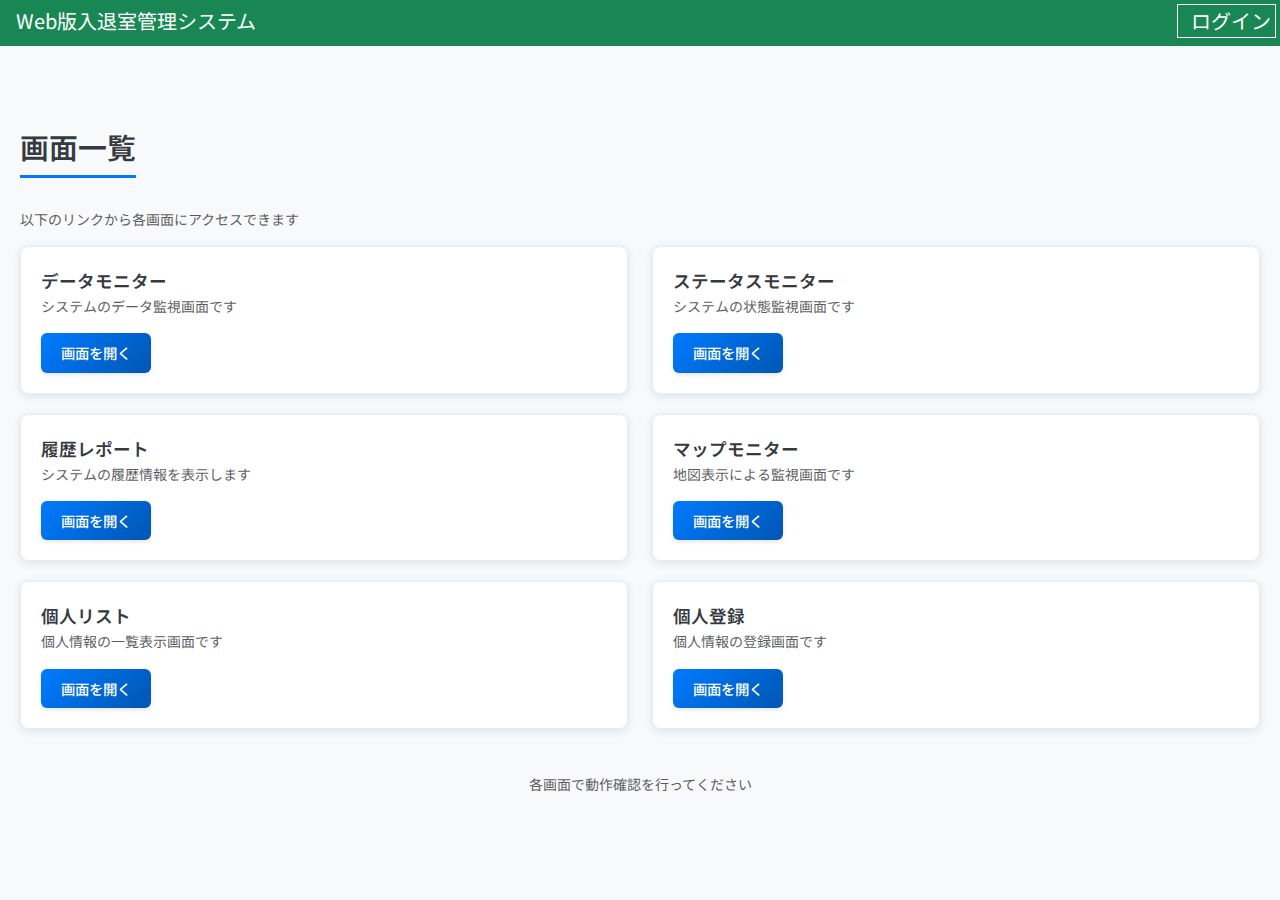
<file: index.html>
<!DOCTYPE html>
<html lang="ja">
<head>
    <meta charset="UTF-8">
    <meta http-equiv="X-UA-Compatible" content="IE=edge" />
    <meta name="viewport" content="width=device-width, initial-scale=1, shrink-to-fit=no">
    <link href="https://cdn.jsdelivr.net/npm/bootstrap@5.3.0/dist/css/bootstrap.min.css" rel="stylesheet">
    <link rel="stylesheet" href="./resources/static/css/common.css" />
    <link rel="stylesheet" href="./resources/static/css/modern-layout.css" />
    <link rel="preconnect" href="https://fonts.googleapis.com">
    <link rel="preconnect" href="https://fonts.gstatic.com" crossorigin>
    <link href="https://fonts.googleapis.com/css2?family=Noto+Sans+JP:wght@300;400;500;600;700&display=swap" rel="stylesheet">
    <link rel="stylesheet" href="https://cdnjs.cloudflare.com/ajax/libs/font-awesome/6.0.0/css/all.min.css" />
    <title>Web版入退室管理システム</title>
    <style>
        .hero-section {
            background: linear-gradient(135deg, var(--primary-color) 0%, var(--primary-dark) 100%);
            color: white;
            padding: 60px 0;
            text-align: center;
            margin-bottom: 40px;
        }
        
        .hero-title {
            font-size: 3rem;
            font-weight: 700;
            margin-bottom: 20px;
        }
        
        .hero-subtitle {
            font-size: 1.2rem;
            opacity: 0.9;
            margin-bottom: 30px;
        }
        
        .feature-grid {
            display: grid;
            grid-template-columns: repeat(auto-fit, minmax(300px, 1fr));
            gap: 30px;
            margin-bottom: 40px;
        }
        
        .feature-card {
            background: white;
            border-radius: 12px;
            padding: 30px;
            text-align: center;
            box-shadow: 0 4px 20px rgba(0, 0, 0, 0.1);
            transition: all 0.3s ease;
            border: 1px solid #e9ecef;
        }
        
        .feature-card:hover {
            transform: translateY(-5px);
            box-shadow: 0 8px 30px rgba(0, 0, 0, 0.15);
        }
        
        .feature-icon {
            font-size: 3rem;
            color: var(--primary-color);
            margin-bottom: 20px;
        }
        
        .feature-title {
            font-size: 1.3rem;
            font-weight: 600;
            margin-bottom: 15px;
            color: var(--dark-color);
        }
        
        .feature-description {
            color: var(--secondary-color);
            line-height: 1.6;
            margin-bottom: 20px;
        }
        
        .quick-access {
            background: white;
            border-radius: 12px;
            padding: 30px;
            box-shadow: 0 4px 20px rgba(0, 0, 0, 0.1);
            margin-bottom: 40px;
        }
        
        .quick-access-title {
            font-size: 1.5rem;
            font-weight: 600;
            margin-bottom: 20px;
            color: var(--dark-color);
            text-align: center;
        }
        
        .quick-links {
            display: grid;
            grid-template-columns: repeat(auto-fit, minmax(200px, 1fr));
            gap: 20px;
        }
        
        .quick-link {
            display: flex;
            align-items: center;
            padding: 15px 20px;
            background: linear-gradient(135deg, #f8f9fa 0%, #e9ecef 100%);
            border-radius: 8px;
            text-decoration: none;
            color: var(--dark-color);
            transition: all 0.3s ease;
            border: 1px solid #dee2e6;
        }
        
        .quick-link:hover {
            background: linear-gradient(135deg, var(--primary-color) 0%, var(--primary-dark) 100%);
            color: white;
            transform: translateX(5px);
        }
        
        .quick-link i {
            font-size: 1.5rem;
            margin-right: 15px;
        }
        
        .stats-section {
            background: white;
            border-radius: 12px;
            padding: 30px;
            box-shadow: 0 4px 20px rgba(0, 0, 0, 0.1);
            margin-bottom: 40px;
        }
        
        .stats-title {
            font-size: 1.5rem;
            font-weight: 600;
            margin-bottom: 20px;
            color: var(--dark-color);
            text-align: center;
        }
        
        .stats-grid {
            display: grid;
            grid-template-columns: repeat(auto-fit, minmax(200px, 1fr));
            gap: 20px;
        }
        
        .stat-item {
            text-align: center;
            padding: 20px;
            border-radius: 8px;
            background: linear-gradient(135deg, #f8f9fa 0%, #e9ecef 100%);
        }
        
        .stat-value {
            font-size: 2.5rem;
            font-weight: 700;
            color: var(--primary-color);
            margin-bottom: 5px;
        }
        
        .stat-label {
            font-size: 0.9rem;
            color: var(--secondary-color);
        }
        
        @media (max-width: 768px) {
            .hero-title {
                font-size: 2rem;
            }
            
            .feature-grid {
                grid-template-columns: 1fr;
            }
            
            .quick-links {
                grid-template-columns: 1fr;
            }
        }
    </style>
</head>
<body>
    <!-- ヘッダー -->
    <div class="bs-component" id="global-header">
        <div class="fixed-top">
            <nav class="sticky-top navbar navbar-expand-lg navbar-dark bg-success p-0">
                <ul class="d-flex list-unstyled col-12 p-0" style="height:30px;">
                    <li class="p-0 col-11">
                        <div class="navbar-brand ms-3">
                            Web版入退室管理システム
                        </div>
                    </li>
                    <li class="p-0 col-1">
                        <div class="border border-1 border-white m-1 g-center">
                            <a class="text-white fs-5 text-decoration-none ms-2" href="/login">
                                ログイン
                            </a>
                        </div>
                    </li>
                </ul>
            </nav>
        </div>
    </div>


    <div class="container-fluid modern-content">
        <div class="header">
            <h1 class="page-title">画面一覧</h1>
            <p class="text-muted">以下のリンクから各画面にアクセスできます</p>
        </div>

        <div class="row">
            <div class="col-md-6">
                <a href="resources/dataMonitor-preview.html" class="text-decoration-none">
                    <div class="modern-card">
                        <div class="modern-card-body">
                            <div class="modern-card-title">データモニター</div>
                            <div class="text-muted mb-3">システムのデータ監視画面です</div>
                            <button class="modern-btn modern-btn-primary">画面を開く</button>
                        </div>
                    </div>
                </a>
            </div>

            <div class="col-md-6">
                <a href="resources/statusMonitor-preview.html" class="text-decoration-none">
                    <div class="modern-card">
                        <div class="modern-card-body">
                            <div class="modern-card-title">ステータスモニター</div>
                            <div class="text-muted mb-3">システムの状態監視画面です</div>
                            <button class="modern-btn modern-btn-primary">画面を開く</button>
                        </div>
                    </div>
                </a>
            </div>

            <div class="col-md-6">
                <a href="resources/historyReport-preview.html" class="text-decoration-none">
                    <div class="modern-card">
                        <div class="modern-card-body">
                            <div class="modern-card-title">履歴レポート</div>
                            <div class="text-muted mb-3">システムの履歴情報を表示します</div>
                            <button class="modern-btn modern-btn-primary">画面を開く</button>
                        </div>
                    </div>
                </a>
            </div>

            <div class="col-md-6">
                <a href="resources/mapMonitor-preview.html" class="text-decoration-none">
                    <div class="modern-card">
                        <div class="modern-card-body">
                            <div class="modern-card-title">マップモニター</div>
                            <div class="text-muted mb-3">地図表示による監視画面です</div>
                            <button class="modern-btn modern-btn-primary">画面を開く</button>
                        </div>
                    </div>
                </a>
            </div>

            <div class="col-md-6">
                <a href="resources/personalList-preview.html" class="text-decoration-none">
                    <div class="modern-card">
                        <div class="modern-card-body">
                            <div class="modern-card-title">個人リスト</div>
                            <div class="text-muted mb-3">個人情報の一覧表示画面です</div>
                            <button class="modern-btn modern-btn-primary">画面を開く</button>
                        </div>
                    </div>
                </a>
            </div>

            <div class="col-md-6">
                <a href="resources/personalRegistration-preview.html" class="text-decoration-none">
                    <div class="modern-card">
                        <div class="modern-card-body">
                            <div class="modern-card-title">個人登録</div>
                            <div class="text-muted mb-3">個人情報の登録画面です</div>
                            <button class="modern-btn modern-btn-primary">画面を開く</button>
                        </div>
                    </div>
                </a>
            </div>
        </div>

        <div class="text-center mt-4">
            <p class="text-muted">各画面で動作確認を行ってください</p>
        </div>
    </div>


    <script src="https://cdn.jsdelivr.net/npm/bootstrap@5.3.0/dist/js/bootstrap.bundle.min.js"></script>
</body>
</html>
</file>
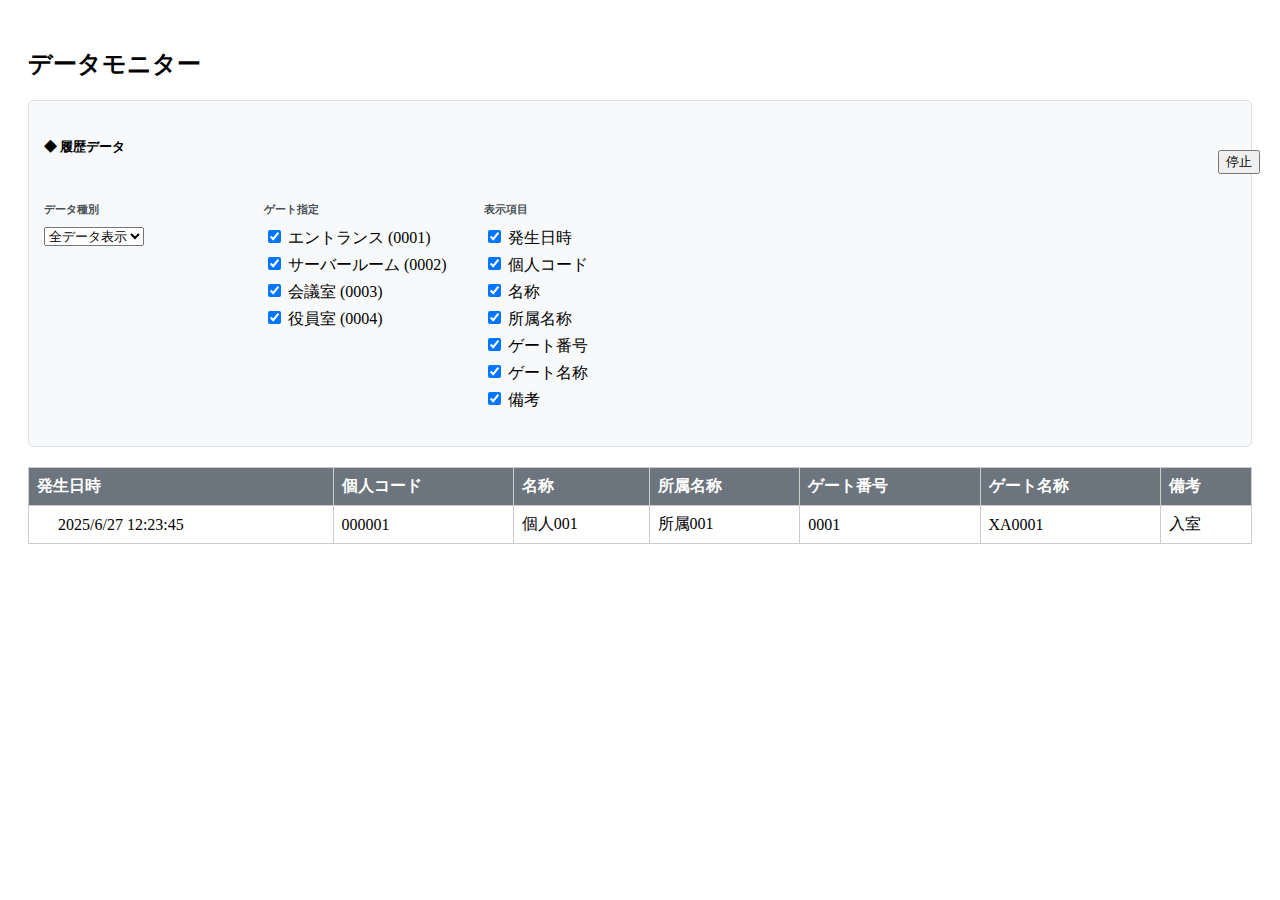
<file: resources/templates/dataMonitor/index.html>
<!DOCTYPE html>
<html xmlns="http://www.w3.org/1999/xhtml"
      xmlns:th="http://www.thymeleaf.org"
      xmlns:layout="http://www.ultraq.net.nz/thymeleaf/layout"
      layout:decorate="~{layout/layout}">

<head>
    <meta charset="UTF-8">
    <title>データモニター</title>
    <style>
        .data-monitor-container {
            padding: 20px;
        }
        .filter-section {
            margin-bottom: 20px;
            display: flex;
            align-items: center;
            gap: 10px;
        }
        .data-table {
            width: 100%;
            border-collapse: collapse;
            margin-top: 10px;
        }
        .data-table th,
        .data-table td {
            border: 1px solid #ccc;
            padding: 8px;
            text-align: left;
        }
        .data-table th {
            background-color: #6c757d;
            color: white;
            font-weight: bold;
        }
        .data-table tbody tr:nth-child(even) {
            background-color: #f8f9fa;
        }
        .status-indicator {
            display: inline-block;
            width: 12px;
            height: 12px;
            border-radius: 50%;
            margin-right: 5px;
        }
        .status-normal { background-color: #28a745; }
        .status-warning { background-color: #ffc107; }
        .status-error { background-color: #dc3545; }
        .row-normal {
            background-color: #ffffff !important;
        }
        .row-warning {
            background-color: #fff3cd !important;
        }
        .row-error {
            background-color: #f8d7da !important;
        }
        .row-info {
            background-color: #d1ecf1 !important;
        }
        .status-info { background-color: #17a2b8; }
        
        .filter-panel {
            background-color: #f8f9fa;
            border: 1px solid #dee2e6;
            border-radius: 5px;
            padding: 15px;
            margin-bottom: 20px;
        }
        .filter-section {
            display: flex;
            flex-wrap: wrap;
            gap: 20px;
            align-items: flex-start;
        }
        .filter-group {
            min-width: 200px;
        }
        .filter-group h6 {
            margin-bottom: 10px;
            color: #495057;
        }
        .checkbox-group {
            display: flex;
            flex-direction: column;
            gap: 5px;
        }
        .auto-scroll-controls {
            position: fixed;
            top: 150px;
            right: 20px;
            z-index: 1000;
        }
    </style>
</head>

<body>
    <div layout:fragment="content">
        <div class="data-monitor-container position-relative">
            <h2>データモニター</h2>
            
            <!-- 自動スクロール制御 -->
            <div class="auto-scroll-controls">
                <button id="toggleAutoScroll" class="btn btn-warning">停止</button>
            </div>

            <!-- フィルターパネル -->
            <div class="filter-panel">
                <h5>◆ 履歴データ</h5>
                <div class="filter-section">
                    <!-- データ種別フィルタ -->
                    <div class="filter-group">
                        <h6>データ種別</h6>
                        <select id="dataTypeFilter" class="form-select">
                            <option value="all">全データ表示</option>
                            <option value="normal">正常データ</option>
                            <option value="warning">警告データ</option>
                            <option value="error">エラーデータ</option>
                            <option value="info">復旧データ</option>
                        </select>
                    </div>

                    <!-- ゲート指定フィルタ -->
                    <div class="filter-group">
                        <h6>ゲート指定</h6>
                        <div class="checkbox-group">
                            <label><input type="checkbox" class="gate-filter-checkbox" value="0001" checked> エントランス (0001)</label>
                            <label><input type="checkbox" class="gate-filter-checkbox" value="0002" checked> サーバールーム (0002)</label>
                            <label><input type="checkbox" class="gate-filter-checkbox" value="0003" checked> 会議室 (0003)</label>
                            <label><input type="checkbox" class="gate-filter-checkbox" value="0004" checked> 役員室 (0004)</label>
                        </div>
                    </div>

                    <!-- 表示項目フィルタ -->
                    <div class="filter-group">
                        <h6>表示項目</h6>
                        <div class="checkbox-group">
                            <label><input type="checkbox" class="column-filter-checkbox" value="occurredDate" checked> 発生日時</label>
                            <label><input type="checkbox" class="column-filter-checkbox" value="personalCode" checked> 個人コード</label>
                            <label><input type="checkbox" class="column-filter-checkbox" value="name" checked> 名称</label>
                            <label><input type="checkbox" class="column-filter-checkbox" value="departmentName" checked> 所属名称</label>
                            <label><input type="checkbox" class="column-filter-checkbox" value="gateNumber" checked> ゲート番号</label>
                            <label><input type="checkbox" class="column-filter-checkbox" value="gateName" checked> ゲート名称</label>
                            <label><input type="checkbox" class="column-filter-checkbox" value="remarks" checked> 備考</label>
                        </div>
                    </div>
                </div>
            </div>

            <!-- データテーブル -->
            <table class="data-table">
                <thead>
                    <tr>
                        <th>発生日時</th>
                        <th>個人コード</th>
                        <th>名称</th>
                        <th>所属名称</th>
                        <th>ゲート番号</th>
                        <th>ゲート名称</th>
                        <th>備考</th>
                    </tr>
                </thead>
                <tbody>
                    <!-- Thymeleafテンプレート（サーバー側データ用） -->
                    <tr th:each="data, iterStat : ${historyDataList}" th:classappend="'row-' + ${data.statusClass}">
                        <td>
                            <span class="status-indicator" th:classappend="'status-' + ${data.statusClass}"></span>
                            <span th:text="${data.occurredDate}">2025/6/27 12:23:45</span>
                        </td>
                        <td th:text="${data.personalCode}">000001</td>
                        <td th:text="${data.name}">個人001</td>
                        <td th:text="${data.departmentName}">所属001</td>
                        <td th:text="${data.gateNumber}">0001</td>
                        <td th:text="${data.gateName}">XA0001</td>
                        <td th:text="${data.remarks}">入室</td>
                    </tr>
                    <!-- JavaScriptで動的に生成される部分（リアルタイム更新用） -->
                </tbody>
            </table>

        </div>
    </div>
    <script type="text/javascript" th:src="@{/js/dataMonitor.js}"></script>
</body>
</html>
</file>
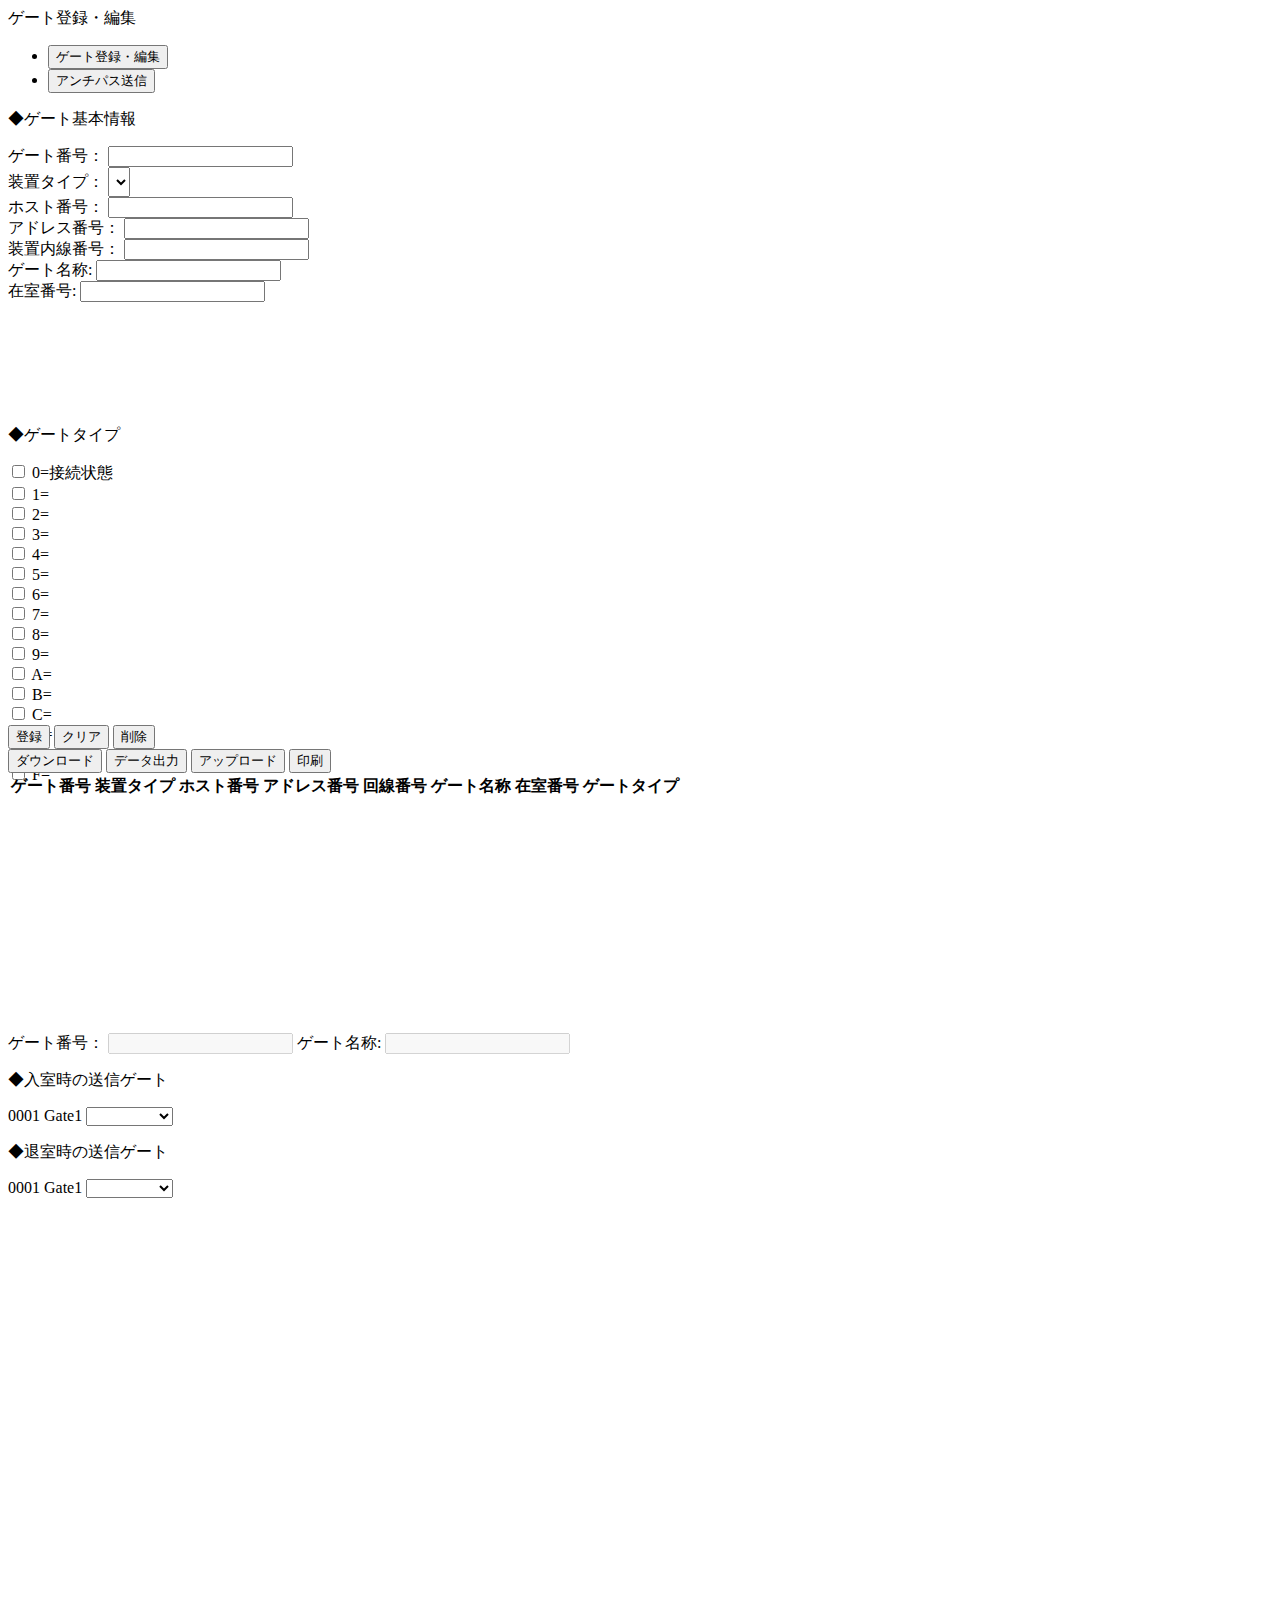
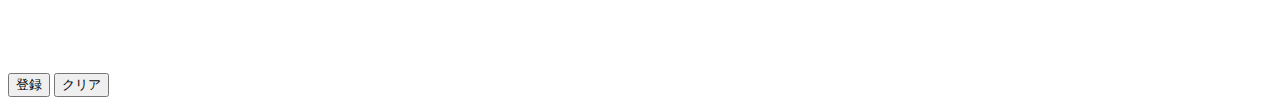
<file: resources/templates/gateRegistration/index.html>
<!DOCTYPE html>
<html xmlns="http://www.w3.org/1999/xhtml"
	　　xmlns:th="http://www.thymeleaf.org"
	  xmlns:layout="http://www.ultraq.net.nz/thymeleaf/layout"
	  layout:decorate="~{layout/layout}">
<head>
	<meta charset="UTF-8">
	<link rel="stylesheet" th:href="@{/css/common.css}" />
	<title th:text="#{gateRegistration.title}">ゲート登録・編集</title>
</head>
<body>
	<div layout:fragment="content">
		<div class="fs-3 ms-3 fw-bold" th:text="#{gateRegistration.title}">ゲート登録・編集</div>	
		<main class="p-3">	
			<!-- タブのコンテナ -->
			<ul class="nav nav-tabs">
				<li class="nav-item">
					<button class="nav-link active" type="button" id="gateInfoTab" data-bs-toggle="tab" data-bs-target="#gateInfo" th:text="#{gateRegistration.title}">
						ゲート登録・編集
					</button>
				</li>
				<li class="nav-item">
					<button class="nav-link" type="button" id="antipassTab" data-bs-toggle="tab" data-bs-target="#antipassSend" th:text="#{gateRegistration.title.antipass}">
						アンチパス送信
					</button>				
				</li>
			</ul>	
			<!-- コンテンツのコンテナ -->
			<div class="tab-content">
				<!--タブ1 ゲート登録・編集-->
				<div id="gateInfo" class="tab-pane active" style="width:1260px;">
					<form id="GateRegistrationForm" name="GateRegistrationForm" method="post">		
						<div class="container"> 
							<div class="row">							
							    <div class="col-6">
									<div class="p-3">
										<div class="border border-1 border-secondary" style="height:300px;">
											<p th:text="#{gateRegistration.gateInfo}">
											◆ゲート基本情報
											</p>
											<div class="m-1">
												<label class="col-2" for="gateno" th:text="#{gateRegistration.gateno}">ゲート番号：</label>
												<input class="js-inputtype-integer col-1" type="text" id="gateno" name="gateno" maxlength="4" inputmode="numeric" th:value="${gateRegistrationForm.gateno}">
											</div>
											<div class="m-1">
												<label class="col-2" for="hosttype" th:text="#{gateRegistration.hosttype}">装置タイプ：</label>
												<select class="col-5" id="hosttype" name="hosttype" style="height:30px;">
													<option value=""> </option>
													<option th:each="devicetype, stat : ${gateRegistrationForm.mstDevicetypeList}" th:value="${devicetype.devicetype_no}" th:text="${devicetype.devicetype_name}"></option>
												</select>
											</div>
											<div class="m-1">
												<label class="col-2" for="hostno" th:text="#{gateRegistration.hostno}">ホスト番号：</label>
												<input class="js-inputtype-integer col-1" type="text" id="hostno" name="hostno" maxlength="3"　inputmode="numeric" th:value="${gateRegistrationForm.hostno}">
											</div>
											<div class="m-1">
												<label class="col-2" for="addressno" th:text="#{gateRegistration.addressno}">アドレス番号：</label>
												<input class="js-inputtype-integer col-1" type="text" id="addressno" name="addressno" maxlength="2" inputmode="numeric" th:value="${gateRegistrationForm.addressno}">
											</div>
											<div class="m-1">
												<label class="col-2" for="rgateno" th:text="#{gateRegistration.rgateno}">装置内線番号：</label>
												<input class="js-inputtype-integer col-1" type="text" id="rgateno" name="rgateno" maxlength="2"　inputmode="numeric" th:value="${gateRegistrationForm.rgateno}">
											</div>
											<div class="m-1">
												<label class="col-2" for="name" th:text="#{gateRegistration.name}">ゲート名称:</label>
												<input class="col-9" type="text" id="name" name="name" maxlength="20"　th:value="${gateRegistrationForm.name}">
											</div>
											<div class="m-1">
												<label class="col-2" for="zaino" th:text="#{gateRegistration.zaino}">在室番号:</label>
												<input class="js-inputtype-integer col-1" type="text" id="zaino" name="zaino" maxlength="4" inputmode="numeric" th:value="${gateRegistrationForm.zaino}">
											</div>
										</div>									
								 	 </div>							    
							    </div>
							    <div class="col-6">
									<div class="p-3">
										<div class="border border-1 border-secondary" style="height:300px;">
											<p th:text="#{gateRegistration.gatetype}">
											◆ゲートタイプ
											</p>										

											<div class="container"> 
												<div class="row">							
												    <div class="col-6">
														<div th:each="gatetype, stat : ${gateRegistrationForm.mstGatetypeList}" th:if="${stat.index} < ${gateRegistrationForm.mstGatetypeList.size() / 2}">
															<div class="col-7 m-1" th:if="${gatetype.gatetype_no == 1}" >
																<input type="checkbox" id="gatetype_0" name="gatetype_0" value="1" th:attr="disabled=${gatetype.can_edit == 1 ? 'disabled' : null}"/>
																<label for="gatetype_0" th:text="${gatetype.gatetype_name}">0=接続状態</label>
															</div>													
															<div class="col-7 m-1" th:if="${gatetype.gatetype_no  == 2}">
																<input type="checkbox" id="gatetype_1" name="gatetype_1" value="1" th:attr="disabled=${gatetype.can_edit == 1 ? 'disabled' : null}"/>
																<label for="gatetype_1" th:text="${gatetype.gatetype_name}">1=</label>
															</div>
															<div class="col-7 m-1" th:if="${gatetype.gatetype_no == 3}" >
																<input type="checkbox" id="gatetype_2" name="gatetype_2" value="1" th:attr="disabled=${gatetype.can_edit == 1 ? 'disabled' : null}"/>
																<label for="gatetype_2" th:text="${gatetype.gatetype_name}">2=</label>
															</div>													
															<div class="col-7 m-1" th:if="${gatetype.gatetype_no == 4}" >
																<input type="checkbox" id="gatetype_3" name="gatetype_3" value="1" th:attr="disabled=${gatetype.can_edit == 1 ? 'disabled' : null}"/>
																<label for="gatetype_3" th:text="${gatetype.gatetype_name}">3=</label>
															</div>													
															<div class="col-7 m-1" th:if="${gatetype.gatetype_no == 5}" >
																<input type="checkbox" id="gatetype_4" name="gatetype_4" value="1" th:attr="disabled=${gatetype.can_edit == 1 ? 'disabled' : null}"/>
																<label for="gatetype_4" th:text="${gatetype.gatetype_name}">4=</label>
															</div>	
															<div class="col-7 m-1" th:if="${gatetype.gatetype_no == 6}" >
																<input type="checkbox" id="gatetype_5" name="gatetype_5" value="1" th:attr="disabled=${gatetype.can_edit == 1 ? 'disabled' : null}"/>
																<label for="gatetype_5" th:text="${gatetype.gatetype_name}">5=</label>
															</div>
															<div class="col-7 m-1" th:if="${gatetype.gatetype_no == 7}" >
																<input type="checkbox" id="gatetype_6" name="gatetype_6" value="1" th:attr="disabled=${gatetype.can_edit == 1 ? 'disabled' : null}"/>
																<label for="gatetype_6" th:text="${gatetype.gatetype_name}">6=</label>
															</div>
															<div class="col-7 m-1" th:if="${gatetype.gatetype_no == 8}" >
																<input type="checkbox" id="gatetype_7" name="gatetype_7" value="1" th:attr="disabled=${gatetype.can_edit == 1 ? 'disabled' : null}"/>
																<label for="gatetype_7" th:text="${gatetype.gatetype_name}">7=</label>
															</div>																										
														</div>
													</div>	
													<div class="col-6">
														<div th:each="gatetype, stat : ${gateRegistrationForm.mstGatetypeList}" th:if="${stat.index} >= ${gateRegistrationForm.mstGatetypeList.size() / 2}">
															<div class="col-7 m-1" th:if="${gatetype.gatetype_no == 9}" >
																<input type="checkbox" id="gatetype_8" name="gatetype_8" value="1" th:attr="disabled=${gatetype.can_edit == 1 ? 'disabled' : null}"/>
																<label for="gatetype_8" th:text="${gatetype.gatetype_name}">8=</label>
															</div>													
															<div class="col-7 m-1" th:if="${gatetype.gatetype_no == 10}" >
																<input type="checkbox" id="gatetype_9" name="gatetype_9" value="1" th:attr="disabled=${gatetype.can_edit == 1 ? 'disabled' : null}"/>
																<label for="gatetype_9" th:text="${gatetype.gatetype_name}">9=</label>
															</div>
															<div class="col-7 m-1" th:if="${gatetype.gatetype_no == 11}" >
																<input type="checkbox" id="gatetype_A" name="gatetype_A" value="1" th:attr="disabled=${gatetype.can_edit == 1 ? 'disabled' : null}"/>
																<label for="gatetype_A" th:text="${gatetype.gatetype_name}">A=</label>
															</div>													
															<div class="col-7 m-1" th:if="${gatetype.gatetype_no == 12}" >
																<input type="checkbox" id="gatetype_B" name="gatetype_B" value="1" th:attr="disabled=${gatetype.can_edit == 1 ? 'disabled' : null}"/>
																<label for="gatetype_B" th:text="${gatetype.gatetype_name}">B=</label>
															</div>													
															<div class="col-7 m-1" th:if="${gatetype.gatetype_no == 13}" >
																<input type="checkbox" id="gatetype_C" name="gatetype_C" value="1" th:attr="disabled=${gatetype.can_edit == 1 ? 'disabled' : null}"/>
																<label for="gatetype_C" th:text="${gatetype.gatetype_name}">C=</label>
															</div>	
															<div class="col-7 m-1" th:if="${gatetype.gatetype_no == 14}" >
																<input type="checkbox" id="gatetype_D" name="gatetype_D" value="1" th:attr="disabled=${gatetype.can_edit == 1 ? 'disabled' : null}"/>
																<label for="gatetype_D" th:text="${gatetype.gatetype_name}">D=</label>
															</div>
															<div class="col-7 m-1" th:if="${gatetype.gatetype_no == 15}" >
																<input type="checkbox" id="gatetype_E" name="gatetype_E" value="1" th:attr="disabled=${gatetype.can_edit == 1 ? 'disabled' : null}"/>
																<label for="gatetype_E" th:text="${gatetype.gatetype_name}">E=</label>
															</div>
															<div class="col-7 m-1" th:if="${gatetype.gatetype_no == 16}" >
																<input type="checkbox" id="gatetype_F" name="gatetype_F" value="1" th:attr="disabled=${gatetype.can_edit == 1 ? 'disabled' : null}"/>
																<label for="gatetype_F" th:text="${gatetype.gatetype_name}">F=</label>
															</div>																										
														</div>	
													</div>	
												</div>
											</div>													
							  			</div>
									</div>
								</div>
							</div>
						</div>

						<!--装置タイプの選択内容で最大接続回数を設定する-->
						<div name="setcntList" id="setcntList" style="display: none;">
							<div th:each="devicetype, stat : ${gateRegistrationForm.mstDevicetypeList}" th:value="${devicetype.devicetype_no}" th:text="${devicetype.devicetype_setcnt}"></div>
						</div>
						<input type="hidden" name="setcnt" id="setcnt">
						
						<!--データ出力とダウンロードの判別用-->
						<input type="hidden" name="downloadType" id="downloadType">		
						<input type="hidden" th:name="${_csrf.parameterName}" th:value="${_csrf.token}"/>		
					</form>				
						
					<div class="ms-4">
						<button type="submit" class="btn btn-success" th:text="#{gateRegistration.regist}" id="regist">登録</button>
						<button type="submit" class="btn btn-success" th:text="#{gateRegistration.clear}" id="clear">クリア</button>
						<button type="submit" class="btn btn-success ms-2" th:text="#{gateRegistration.delete}" id="delete">削除</button>
					</div>		
	
					<div class="m-4">
						<button type="submit" class="btn btn-success" th:text="#{gateRegistration.download}" id="download">ダウンロード</button>
						<button type="submit" class="btn btn-success" th:text="#{gateRegistration.dataoutput}" id="outputData">データ出力</button>
						<button type="submit" class="btn btn-success" th:text="#{gateRegistration.upload}" id="upload">アップロード</button>
						<button type="submit" class="btn btn-success" th:text="#{gateRegistration.print}" id="print">印刷</button>
					</div>	
					<div class="scroll" style="width:1260px;height:260px;">
						<table class="table ms-4" id="gateDataListTbl">
							<thead class="sticky-top" >
							    <tr>
							        <th th:text="#{gateRegistration.gatelist.gateno}">ゲート番号</th>
							        <th th:text="#{gateRegistration.gatelist.hosttype}">装置タイプ</th>
							        <th th:text="#{gateRegistration.gatelist.hostno}">ホスト番号</th>
									<th th:text="#{gateRegistration.gatelist.addressno}">アドレス番号</th>
									<th th:text="#{gateRegistration.gatelist.rgateno}">回線番号</th>
									<th th:text="#{gateRegistration.gatelist.name}">ゲート名称</th>
									<th th:text="#{gateRegistration.gatelist.zaino}">在室番号</th>
									<th th:text="#{gateRegistration.gatelist.gatetype}">ゲートタイプ</th>
							    </tr>
							</thead>			
							<tbody>
								<tr th:if="${#lists.size(gateRegistrationForm.mstGateList) > 0}" th:each="gate : ${gateRegistrationForm.mstGateList}">
									<td class="selectItem" th:text="${gate.gateno}"></td>
									<td class="selectItem" th:text="${gate.devicetype_name}"></td>
									<td class="selectItem" th:text="${gate.hostno}"></td>
									<td class="selectItem" th:text="${gate.addressno}"></td>
									<td class="selectItem" th:text="${gate.rgateno}"></td>
									<td class="selectItem" th:text="${gate.name}"></td>
									<td class="selectItem" th:text="${gate.zaino}"></td>
									<td class="selectItem" th:text="${#strings.toString(gate.gatetype_0) 
										+ #strings.toString(gate.gatetype_1) 
										+ #strings.toString(gate.gatetype_2) 
											+ #strings.toString(gate.gatetype_3) 
										+ ' '
										+ #strings.toString(gate.gatetype_4) 
										+ #strings.toString(gate.gatetype_5)
										+ #strings.toString(gate.gatetype_6)
										+ #strings.toString(gate.gatetype_7)
										+ ' '
										+ #strings.toString(gate.gatetype_8)
										+ #strings.toString(gate.gatetype_9)
										+ #strings.toString(gate.gatetype_A)
										+ #strings.toString(gate.gatetype_B)
										+ ' '
										+ #strings.toString(gate.gatetype_C)
										+ #strings.toString(gate.gatetype_D)
										+ #strings.toString(gate.gatetype_E)
										+ #strings.toString(gate.gatetype_F)
										}">
									</td>
									
									<input type="hidden" th:value="${gate.insendgate}">
									<input type="hidden" th:value="${gate.outsendgate}">
									<input type="hidden" th:value="${gate.hosttype}">
								</tr>	
							</tbody>	
						</table>	
					</div>		
					<!--ファイルアップロード用フォーム-->
					<form id="uploadForm" enctype="multipart/form-data" method="post">
						<input type="file" id="uploadFile" name="uploadFile" accept=".csv" style="display: none;">
						<input type="hidden" th:name="${_csrf.parameterName}" th:value="${_csrf.token}"/>
					</form>					
				</div>
				
				
				<!--タブ2 アンチパス送信-->
				<div id="antipassSend" class="tab-pane">	
					<form id="antipassFrom" name="antipassFrom" method="post">
						<div class="border border-1 border-secondary" style="width:1200px;height:640px;">
							<div class="p-2">
								<label for="antipassGateno" th:text="#{gateRegistration.gateno}">ゲート番号：</label>
								<input type="text" id="antipassGateno" name="antipassGateno" class="col-1 m-2" disabled>
								<label for="antipassName" th:text="#{gateRegistration.name}">ゲート名称:</label>
								<input type="text" id="antipassName" name="antipassName" class="col-4" disabled>
							</div>			
			
							<div class="container ms-2" style="width:1200px;"> 
								<div class="row">							
								    <div class="col-5 ms-1">
										<p th:text="#{gateRegistration.sendgate.in}">
											◆入室時の送信ゲート
										</p>
										<div class="ms-1 border border-1 border-secondary">	
											
											
											
											
											<div th:each="gate, stat : ${gateRegistrationForm.mstGateList}">

												
													<label class="col-9" th:for="insendgate + ${stat.count-1}" th:text="${gate.gateno} + ' ' + ${gate.name}">0001 Gate1</label>
													<select th:id="insendgate + ${stat.count-1}" th:name="insendgate + ${stat.count-1}">
														<option value=""> </option>
														<option value="0" th:text="#{gateRegistration.sendgate.op0}">不在</option>
														<option value="1" th:text="#{gateRegistration.sendgate.op1}">在室</option>
														<option value="2" th:text="#{gateRegistration.sendgate.op2}">入退室不可</option>
														<option value="3" th:text="#{gateRegistration.sendgate.op3}">変化無し</option>
													</select>
												
																				
											</div>
											
											
										</div>												
									</div>
									<div class="col-5 ms-1"> 
										<p th:text="#{gateRegistration.sendgate.out}">
											◆退室時の送信ゲート
										</p>
										<div class="ms-1 border border-1 border-secondary">
											<div th:each="gate, stat : ${gateRegistrationForm.mstGateList}">
												<label class="col-9" th:for="outsendgate + ${stat.count-1}" th:text="${gate.gateno} + ' ' + ${gate.name}">0001 Gate1</label>
												<select th:id="outsendgate + ${stat.count-1}" th:name="outsendgate + ${stat.count-1}">
													<option value=""> </option>
													<option value="0" th:text="#{gateRegistration.sendgate.op0}">不在</option>
													<option value="1" th:text="#{gateRegistration.sendgate.op1}">在室</option>
													<option value="2" th:text="#{gateRegistration.sendgate.op2}">入退室不可</option>
													<option value="3" th:text="#{gateRegistration.sendgate.op3}">変化無し</option>
												</select>						
											</div>
										</div>
									</div>							
								</div>	
							</div>	

							<input type="hidden" id="insendgate" name="insendgate">
							<input type="hidden" id="outsendgate" name="outsendgate">
						</div>
						<input type="hidden" th:name="${_csrf.parameterName}" th:value="${_csrf.token}"/>
					</form>
					
					<div class="p-1">
						<button type="submit" class="btn btn-success antipassRegist" th:text="#{gateRegistration.regist}">登録</button>
						<button type="submit" class="btn btn-success antipassclear" th:text="#{gateRegistration.clear}">クリア</button>
					</div>	
					
				</div>				
			</div>
		</main>
				
		
		<!--アップロード結果表示用モーダル-->
		<div id="uploadDialog" class="modal" style="display:none;">
			<div class="modal-dialog">
				<div class="modal-content">			
					<div class="modal-header">
					  <div class="modal-title uploadOKMsg" id="labelComfirm" th:text="#{gateRegistration.upload.modal.header.confirm}">確認</div>
					  <div class="modal-title uploadNG" id="labelError" th:text="#{gateRegistration.upload.modal.header.error}">エラー</div>
					</div>
					
					<div class="modal-body">
						<div class="uploadNG">
							<div th:text="#{gateRegistration.upload.modal.errorMsg1}">登録内容に不備があるため、一部のデータはアップロードできませんでした。</div>
							<div th:text="#{gateRegistration.upload.modal.errorMsg2}">詳細は以下の「エラー内容の詳細表示」からご確認ください。</div>
						</div>
						<div class="uploadOKMsg">
							<p th:text="#{gateRegistration.upload.modal.comfirmMsg}">アップロードが正常に終了しました。</p>
						</div>
						<div class="m-3">
							<div class="container"> 
								<div class="row">							
								    <div class="col-3">
										<div th:text="#{gateRegistration.upload.modal.uploadCount}">データ件数:</div>
									</div>
									<div class="col-3">
										<div class="updoadCnt" align="right">0</div>
									</div>
									<div class="col-3">
										<div th:text="#{gateRegistration.upload.modal.count}">件</div>
									</div>
								</div>
								<div class="row">							
								    <div class="col-3">
										<div th:text="#{gateRegistration.upload.modal.updateCount}">更新件数:</div>
									</div>
									<div class="col-3">
										<div class="updateCnt" align="right">0</div>
									</div>
									<div class="col-3">
										<div th:text="#{gateRegistration.upload.modal.count}">件</div>
									</div>
								</div>
								<div class="row">							
								    <div class="col-3">
										<div th:text="#{gateRegistration.upload.modal.errorCount}">異常件数:</div>
									</div>
									<div class="col-3">
										<div class="errorCnt" align="right">0</div>
									</div>
									<div class="col-3">
										<div th:text="#{gateRegistration.upload.modal.count}">件</div>
									</div>
								</div>
							</div>					
						</div>
						<div id="uploadNGDetail" class="d-flex justify-content-center align-items-center">
							<div class="btn btn-link uploadNG" id="errorLink" th:text="#{gateRegistration.upload.modal.errorDetail}">エラー内容の詳細表示</div>
						</div>
					</div>
					<div class="modal-footer d-flex justify-content-center align-items-center">	
						<button id="uploadOK" class="btn btn-secondary" th:text="#{gateRegistration.upload.modal.button.ok}">OK</button>
					</div>
				</div>
			</div>
		</div>

		
		<!--アップロード結果エラー内容表示用モーダル-->
		<div id="uploadErrorModal" class="modal" style="display:none;">
			<div class="modal-dialog modal-dialog-centered modal-xl modal-dialog-scrollable">
				<div class="modal-content">			
					<div class="modal-header bg-success text-white" style="height:30px;">
						<div class="modal-title d-flex justify-content-center m-2">
							<div th:text="#{gateRegistration.upload.modal.errorDetail.header}">Web版入退室管理システム</div>
						</div>						
					</div>
					<div class="modal-body">
						<div class="container">
							<div class="row">
								<div class="col-3 flex m-0 d-flex align-items-end">
									<div class="fw-bold" th:text="#{gateRegistration.upload.modal.errorDetail.screen}">ゲートメンテナンス</div>
								</div>
								<div class="col-6 d-flex justify-content-center m-2">
									<div class="fs-3 fw-bold ms-5" th:text="#{gateRegistration.upload.modal.errorDetail.title}">アップロード 異常データリスト</div>
								</div>
								<div class="col-3">	
								</div>
							</div>
						</div>							
						<div class="flex p-2 fw-bold">
							<div th:text="#{gateRegistration.upload.modal.uploadCount}">データ件数:</div><div class="errorCnt">0</div><div th:text="#{gateRegistration.upload.modal.count}">件</div>
						</div>
						<div class="flex ms-2">
							<div class="col-1" th:text="#{gateRegistration.upload.modal.errorDetail.item.lineNo}">行番号</div>
							<div class="col-11" th:text="#{gateRegistration.upload.modal.errorDetail.item.error}">エラー内容</div>
						</div>
						<hr class="m-0">
						<div class="flex ms-2" id="errorDataTbl" style="height:480px;">
							<div class="col-1">NO</div>
							<div class="col-11">ERROR</div>
						</div>
					</div>	
					<div class="modal-footer d-flex justify-content-center align-items-center">		
						<button id="uploadErrorOK" class="btn btn-secondary" th:text="#{gateRegistration.upload.modal.button.ok}">OK</button>
					</div>
				</div>
			</div>
		</div>
		
		<!--印刷用モーダル-->
		<div id="printModal" class="modal" style="display:none;">
			<div class="modal-dialog modal-dialog-centered modal-fullscreen modal-dialog-scrollable">
				<div class="modal-content">		
					<div class="modal-header bg-success text-white" style="height:30px;">
						<div class="modal-title d-flex justify-content-center m-2">
							<div th:text="#{gateRegistration.upload.modal.errorDetail.header}">Web版入退室管理システム</div>
						</div>
						<button type="button" class="btn-close m-2" data-bs-dismiss="modal" aria-label="Close"></button>						
					</div>
					<div class="modal-body">
						<div class="container-fluid">
							<div class="row fw-bold">
								<div class="col flex m-0 d-flex align-items-end justify-content-start">
									<div></div>
								</div>
								<div class="col d-flex justify-content-center m-2">
									<div class="fs-3" th:text="#{gateRegistration.print.modal.title}">ゲートメンテナンス</div>
								</div>
								<div class="col flex m-0 d-flex align-items-end justify-content-end">
									<div th:text="#{gateRegistration.print.modal.printDate}">印刷日：</div><div class="printDate"></div>
								</div>		
							</div>
						</div>	
						
						<div class="flex fw-bold m-4">
							<div th:text="#{gateRegistration.print.modal.uploadCount}">データ件数:</div><div class="listCnt">0</div><div th:text="#{gateRegistration.print.modal.count}">件</div>
						</div>
						
						<table class="table m-2">
							<thead class="sticky-top">
							    <tr>
							        <th th:text="#{gateRegistration.gatelist.gateno}">ゲート番号</th>
							        <th th:text="#{gateRegistration.gatelist.hosttype}">装置タイプ</th>
							        <th th:text="#{gateRegistration.gatelist.hostno}">ホスト番号</th>
									<th th:text="#{gateRegistration.gatelist.addressno}">アドレス番号</th>
									<th th:text="#{gateRegistration.gatelist.rgateno}">回線番号</th>
									<th th:text="#{gateRegistration.gatelist.name}">ゲート名称</th>
									<th th:text="#{gateRegistration.gatelist.zaino}">在室番号</th>
									<th th:text="#{gateRegistration.gatelist.gatetype}">ゲートタイプ</th>
							    </tr>
							</thead>
							<tbody id="printDataTbl">
								<!--create Data-->
							</tbody>
						</table>
					</div>
				</div>
			</div>			
		</div>
					
		
	<!--Javascriptで表示するためのメッセージ-->
		<input type="hidden" name="message" id="message" th:value="${gateRegistrationForm.message}">
		<input type="hidden" name="antipassTabMessage" id="antipassTabMessage" th:value="#{gateRegistration.error.antipassTab}">
		<input type="hidden" name="gateDataErrMessage" id="gateDataErrMessage" th:value="#{gateRegistration.error.gateData}">
		<input type="hidden" name="gateDataErrEmptyGateno" id="gateDataErrEmptyGateno" th:value="#{gateRegistration.error.empty.gateno}">
		<input type="hidden" name="gateDataErrInputGateno" id="gateDataErrInputGateno" th:value="#{gateRegistration.error.input.gateno}">
		<input type="hidden" name="gateDataErrRangeGateno" id="gateDataErrRangeGateno" th:value="#{gateRegistration.error.range.gateno}">
		<input type="hidden" name="gateDataErrEmptyHostno" id="gateDataErrEmptyHostno" th:value="#{gateRegistration.error.empty.hostno}">
		<input type="hidden" name="gateDataErrInputHostno" id="gateDataErrInputHostno" th:value="#{gateRegistration.error.input.hostno}">
		<input type="hidden" name="gateDataErrRangeHostno" id="gateDataErrRangeHostno" th:value="#{gateRegistration.error.range.hostno}">	
		<input type="hidden" name="gateDataErrEmptyAddressno" id="gateDataErrEmptyAddressno" th:value="#{gateRegistration.error.empty.addressno}">
		<input type="hidden" name="gateDataErrInputAddressno" id="gateDataErrInputAddressno" th:value="#{gateRegistration.error.input.addressno}">
		<input type="hidden" name="gateDataErrInputNotzeroAddressno" id="gateDataErrInputNotzeroAddressno" th:value="#{gateRegistration.error.input.notzero.addressno}">
		<input type="hidden" name="gateDataErrEmptyRgateno" id="gateDataErrEmptyRgateno" th:value="#{gateRegistration.error.empty.rgateno}">
		<input type="hidden" name="gateDataErrInputRgateno" id="gateDataErrInputRgateno" th:value="#{gateRegistration.error.input.rgateno}">
		<input type="hidden" name="gateDataErrInputNotzeroRgateno" id="gateDataErrInputNotzeroRgateno" th:value="#{gateRegistration.error.input.notzero.rgateno}">
		<input type="hidden" name="gateDataErrInputGateName" id="gateDataErrInputGateName" th:value="#{gateRegistration.error.input.gateName}">
		<input type="hidden" name="gateDataErrInputZaino" id="gateDataErrInputZaino" th:value="#{gateRegistration.error.input.zaino}">
		<input type="hidden" name="gateDataErrInputNotzeroZaino" id="gateDataErrInputNotzeroZaino" th:value="#{gateRegistration.error.input.notzero.zaino}">
		<input type="hidden" name="gateDataRegistConfirm" id="gateDataRegistConfirm" th:value="#{gateRegistration.regist.confirm}">
		<input type="hidden" name="gateDataDeleteCaution" id="gateDataDeleteCaution" th:value="#{gateRegistration.delete.caution}">
		<input type="hidden" name="gateDataDeleteConfirm" id="gateDataDeleteConfirm" th:value="#{gateRegistration.delete.confirm}">
		<input type="hidden" name="gateDataDownloadNoData" id="gateDataDownloadNoData" th:value="#{gateRegistration.download.noData}">
		<input type="hidden" name="gateDataOutputDataNoData" id="gateDataOutputDataNoData" th:value="#{gateRegistration.outputData.noData}">
		<input type="hidden" name="gateDataPrintNoData" id="gateDataPrintNoData" th:value="#{gateRegistration.print.noData}">
		<input type="hidden" name="gateDataPrintConfirm" id="gateDataPrintConfirm" th:value="#{gateRegistration.print.confirm}">
		<input type="hidden" name="gateDataUploadCaution" id="gateDataUploadCaution" th:value="#{gateRegistration.upload.caution}">
			
		<script type="text/javascript" th:src="@{/js/gate/gate.js}"></script>
	</div>
</body>
</html>
</file>
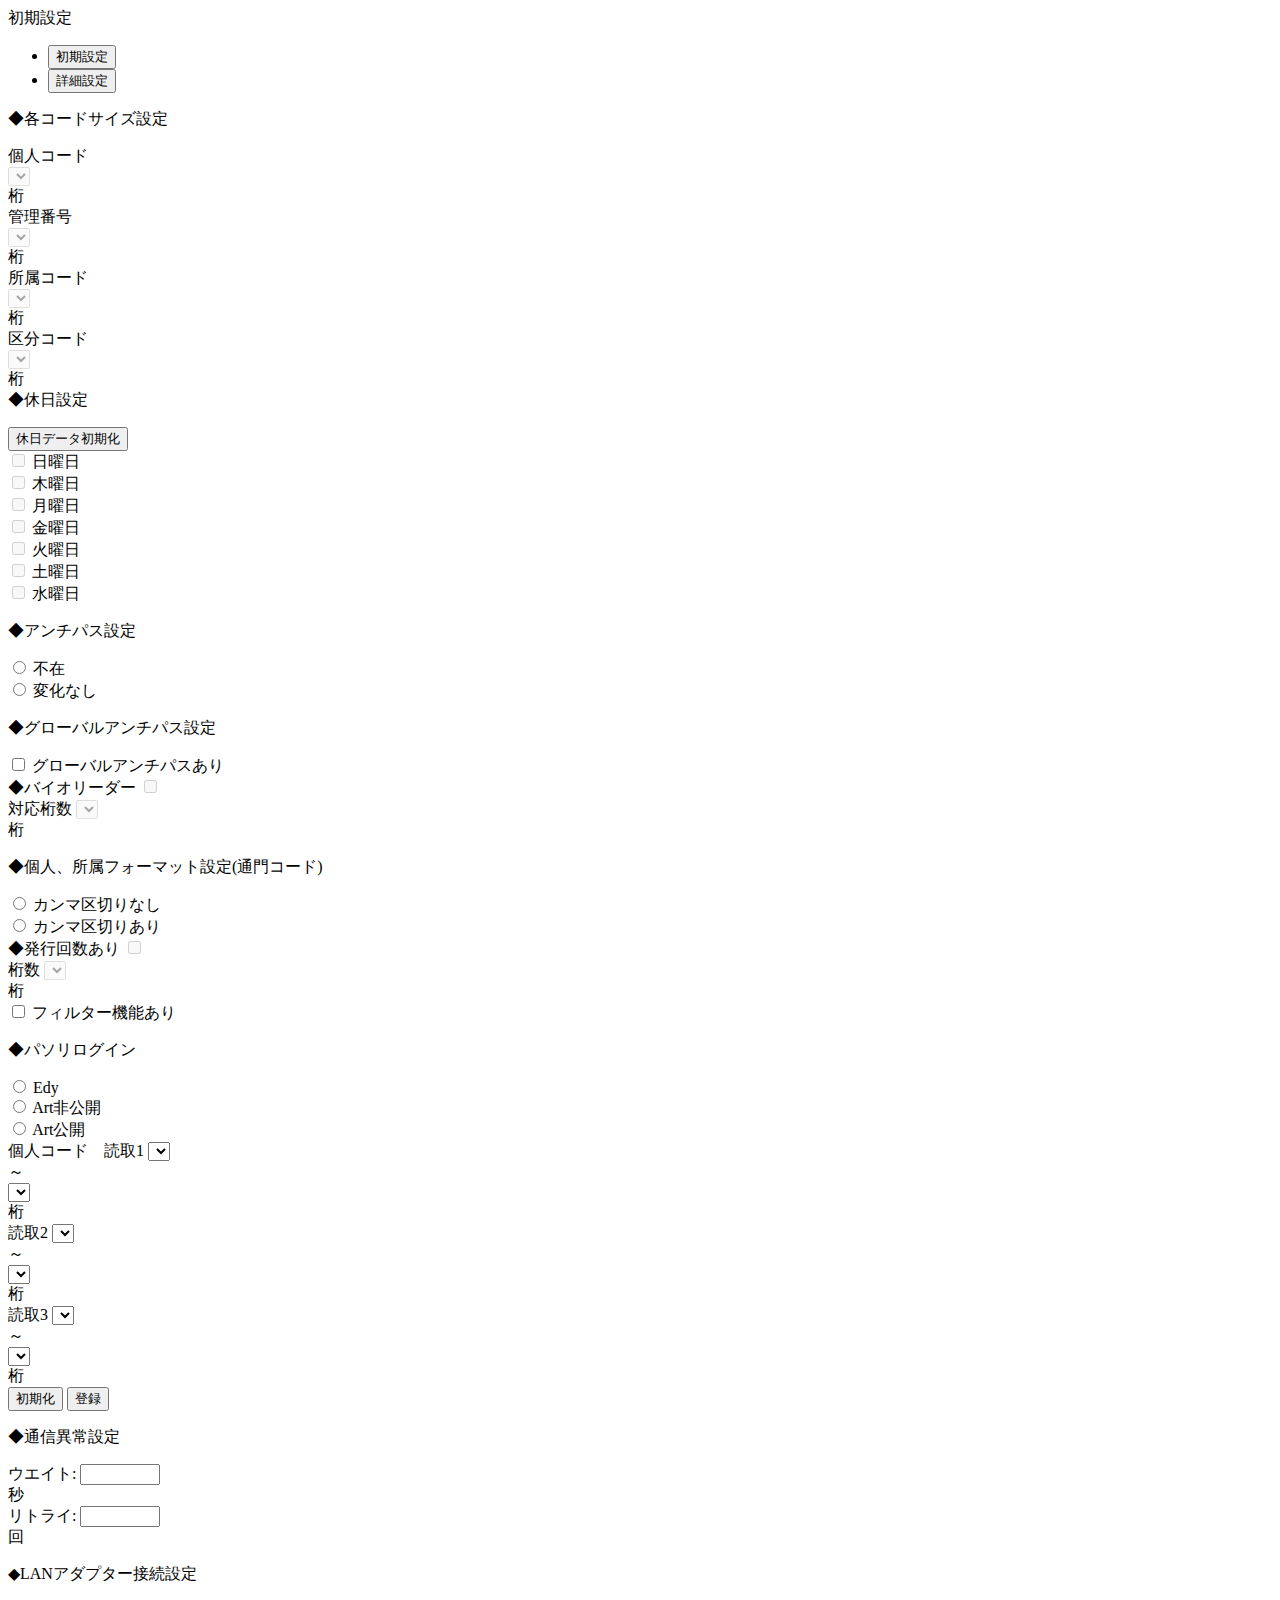
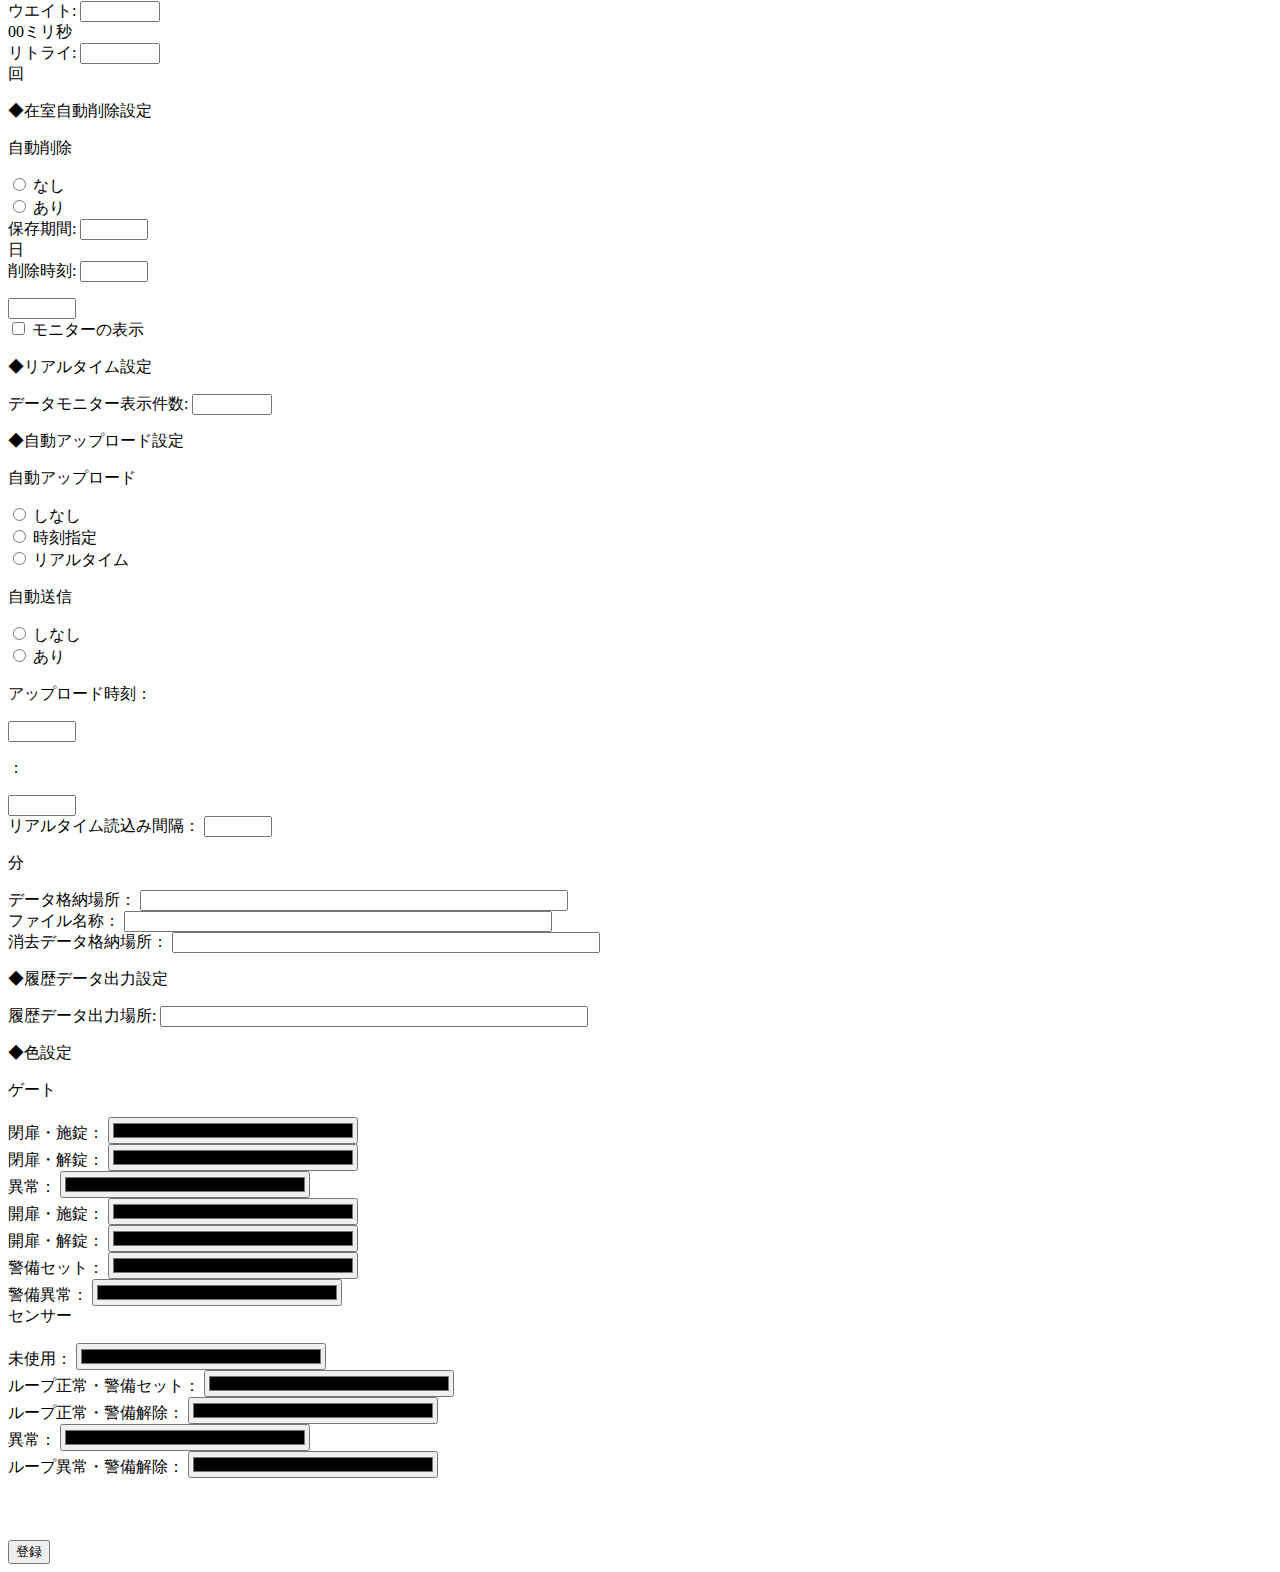
<file: resources/templates/initial/index.html>
<!DOCTYPE html>
<html xmlns="http://www.w3.org/1999/xhtml"
	　　xmlns:th="http://www.thymeleaf.org"
	  xmlns:layout="http://www.ultraq.net.nz/thymeleaf/layout"
	  layout:decorate="~{layout/layout}">
<head>
	<meta charset="UTF-8">
	<link rel="stylesheet" th:href="@{/css/common.css}" />
	<title th:text="#{initial.title}">初期設定画面</title>
</head>
<body>
	<div layout:fragment="content">
		<div class="fs-3 ms-3 fw-bold" th:text="#{initial.title}">初期設定</div>	
		<main class="p-3">	
			<!-- タブのコンテナ -->
			<ul class="nav nav-tabs">
				<li class="nav-item">
					<button class="nav-link active" type="button" id="InitialTab" data-bs-toggle="tab" data-bs-target="#initialInfo" th:text="#{initial.title}">
						初期設定
					</button>
				</li>
				<li class="nav-item">
					<button class="nav-link" type="button" id="advancedsettingsTab" data-bs-toggle="tab" data-bs-target="#advancedsettings" th:text="#{initial.title.advancedsettings}">
						詳細設定
					</button>				
				</li>
			</ul>	
			<!-- コンテンツのコンテナ -->
			<div class="tab-content">
				<!--タブ1 初期設定-->
				<div id="initialInfo" class="tab-pane active" style="width:1260px;">
					<form id="InitialForm" name="InitialForm" method="post">		
						<div class="container mb-3">
							<div class="row d-flex flex-row">
								<div class="col-3">
									<div class="border border-1 border-secondary m-2 p-2">
										<p class="ms-3"　th:text="#{initial.initialInfo.eachCodeSize}">◆各コードサイズ設定</p>
										<div class="row ms-4 mb-2">
											<div class="col-auto" th:text="#{initial.initialInfo.codeSize}">個人コード</div>
											<div class="col-auto">
												<select id="codesize" name="codesize" disabled>
													<option th:each="codesize, stat : ${initialForm.codesizeList}" th:value="${codesize}" th:text="${codesize}" th:selected="${codesize==initialForm.codesize}"></option>
												</select>
											</div>
											<div class="col-auto" th:text="#{initial.initialInfo.codeSize.unit}">桁</div>
										</div>	
										<div class="row ms-4 mb-2">
											<div class="col-auto"　th:text="#{initial.initialInfo.scodeSize}">管理番号</div>
											<div class="col-auto">
												<select id="scodesize" name="scodesize" disabled>
													<option th:each="scodesize, stat : ${initialForm.scodesizeList}" th:value="${scodesize}" th:text="${scodesize}"th:selected="${scodesize==initialForm.scodesize}"></option>
												</select>
											</div>
											<div class="col-auto" th:text="#{initial.initialInfo.codeSize.unit}">桁</div>
										</div>
										<div class="row ms-4 mb-2">
											<div class="col-auto" th:text="#{initial.initialInfo.pcodeSize}">所属コード</div>
											<div class="col-auto">
												<select id="pcodesize" name="pcodesize" disabled>
													<option th:each="pcodesize, stat : ${initialForm.pcodesizeList}" th:value="${pcodesize}" th:text="${pcodesize}" th:selected="${pcodesize==initialForm.pcodesize}"></option>
												</select>
											</div>
											<div class="col-auto" th:text="#{initial.initialInfo.codeSize.unit}">桁</div>
										</div>
										<div class="row ms-4">
											<div class="col-auto" th:text="#{initial.initialInfo.kcodeSize}">区分コード</div>
											<div class="col-auto">
												<select id="kcodesize" name="kcodesize" disabled>
													<option th:each="kcodesize, stat : ${initialForm.kcodesizeList}" th:value="${kcodesize}" th:text="${kcodesize}" th:selected="${kcodesize==initialForm.kcodesize}"></option>
												</select>
											</div>
											<div class="col-auto" th:text="#{initial.initialInfo.codeSize.unit}">桁</div>
										</div>											
									</div>	
									<div  class="border border-1 border-secondary mt-3 ms-2 me-2 p-2">
										<div class="row ms-2">
											<div class="col-auto"><p　th:text="#{initial.initialInfo.holiday}">◆休日設定</p></div>
											<div class="col-auto">
												<button type="submit" class="btn btn-success" th:text="#{initial.holidayInitialization}" id="holidayInitialization">休日データ初期化</button>
											</div>
										</div>
										
										<div class="row m-4">
											<div class="col-auto">
												<input type="checkbox" id="holidaySun" name="holidaySun" value="1" th:checked="${initialForm.holidaySunflag == '1'}" disabled>
												<label for="holidaySun" th:text="#{initial.holidaySun}">日曜日</label>
											</div>
											<div class="col-auto">
												<input type="checkbox" id="holidayThu" name="holidayThu" value="1" th:checked="${initialForm.holidayThuflag == '1'}" disabled>
												<label for="holidayThu" th:text="#{initial.holidayThu}">木曜日</label>
											</div>											
										</div>
										<div class="row m-4">
											<div class="col-auto">
												<input type="checkbox" id="holidayMon" name="holidayMon" value="1" th:checked="${initialForm.holidayMonflag == '1'}" disabled>
												<label for="holidayMon" th:text="#{initial.holidayMon}">月曜日</label>
											</div>
											<div class="col-auto">
												<input type="checkbox" id="holidayFri" name="holidayFri" value="1" th:checked="${initialForm.holidayFriflag == '1'}" disabled>
												<label for="holidayFri" th:text="#{initial.holidayFri}">金曜日</label>
											</div>											
										</div>	
										<div class="row m-4">
											<div class="col-auto">
												<input type="checkbox" id="holidayTue" name="holidayTue" value="1" th:checked="${initialForm.holidayTueflag == '1'}" disabled>
												<label for="holidayTue" th:text="#{initial.holidayTue}">火曜日</label>
											</div>
											<div class="col-auto">
												<input type="checkbox" id="holidaySat" name="holidaySat" value="1" th:checked="${initialForm.holidaySatflag == '1'}" disabled>
												<label for="holidaySat" th:text="#{initial.holidaySat}">土曜日</label>
											</div>											
										</div>	
										<div class="row ms-4 mb-2">
											<div class="col-auto">
												<input type="checkbox" id="holidayWed" name="holidayWed" value="1" th:checked="${initialForm.holidayWedflag == '1'}" disabled>
												<label for="holidayWed" th:text="#{initial.holidayWed}">水曜日</label>
											</div>										
										</div>											
									</div>										
								</div>
								<div class="col-6">
									<div class="row">
										<div class="col border border-1 border-secondary m-2 p-2">
											<p class="mb-1" th:text="#{initial.initialInfo.antimode}">◆アンチパス設定</p>
											<div class="col-8 d-flex justify-content-evenly">
												<div>
													<input type="radio" name="antimode" id="antimodeAbsence" th:value="0" th:checked="${initialForm.antimode == 0}">
													<label for="antimodeAbsence" th:text="#{initial.initialInfo.antimode.absence}">不在</label>
												</div>
												<div>
													<input type="radio" name="antimode" id="antimodeNochange" th:value="1" th:checked="${initialForm.antimode == 1}">
													<label for="antimodeNochange" th:text="#{initial.initialInfo.antimode.noChange}">変化なし</label>	
												</div>										
											</div>
										</div>
										<div class="col border border-1 border-secondary m-2 p-2">
											<p class="mb-1" th:text="#{initial.initialInfo.globalantiflag}">◆グローバルアンチパス設定</p>
											<div class="ms-3">
												<input type="checkbox" id="globalantiflag" name="globalantiflag" value="1" th:checked="${initialForm.globalantiflag == 1}">
												<label for="globalantiflag" th:text="#{initial.initialInfo.globalantiflag.checked}">グローバルアンチパスあり</label>
											</div>
										</div>
									</div>	
									<div class="row">
										<div class="col border border-1 border-secondary m-2 p-2">
											<label for="bioflag" th:text="#{initial.initialInfo.bioflag}">◆バイオリーダー</label>
											<input type="checkbox" id="bioflag" name="bioflag" value="1" th:checked="${initialForm.bioflag == 1}" disabled>
											<div class="row ms-3 mt-1">
												<div class="col">
													<label for="biosize" th:text="#{initial.initialInfo.biosize}">対応桁数</label>
													<select id="biosize" name="biosize" disabled>
														<option th:value="4" th:text="4" th:selected="${4==initialForm.biosize}"></option>
														<option th:value="8" th:text="8" th:selected="${8==initialForm.biosize}"></option>
													</select>
												</div>
												<div class="col" th:text="#{initial.initialInfo.biosize.unit}">
													桁
												</div>
											</div>
										</div>
										<div class="col border border-1 border-secondary m-2 p-2">
											<p class="mb-1" th:text="#{initial.initialInfo.cardpostupdownmode}">◆個人、所属フォーマット設定(通門コード)</p>
											<div class="d-flex justify-content-evenly">
												<div>
													<input type="radio" name="cardpostupdownmode" id="cardpostupdownmodeNoComma" th:value="0" th:checked="${initialForm.cardpostupdownmode == 0}">
													<label for="cardpostupdownmodeNoComma" th:text="#{initial.initialInfo.cardpostupdownmode.NoCommaSeparator}">カンマ区切りなし</label>
												</div>
												<div>
													<input type="radio" name="cardpostupdownmode" id="cardpostupdownmodeComma" th:value="1" th:checked="${initialForm.cardpostupdownmode == 1}">
													<label for="cardpostupdownmodeComma" th:text="#{initial.initialInfo.cardpostupdownmode.CommaDelimited}">カンマ区切りあり</label>	
												</div>										
											</div>											
										</div>
									</div>									
									<div class="row">
										<div class="col border border-1 border-secondary m-2 p-2">
											<label for="upcntflag" th:text="#{initial.initialInfo.upcntflag}">◆発行回数あり</label>
											<input type="checkbox" id="upcntflag" name="upcntflag" value="1" th:checked="${initialForm.upcntflag == 1}" disabled>
											<div class="row ms-3 mt-1">
												<div class="col">
													<label for="upcntsize" th:text="#{initial.initialInfo.upcntsize}">桁数</label>
													<select id="upcntsize" name="upcntsize" disabled>
														<option th:value="4" th:text="1" th:selected="${1==initialForm.upcntsize}"></option>
														<option th:value="8" th:text="2" th:selected="${2==initialForm.upcntsize}"></option>
													</select>
												</div>
												<div class="col" th:text="#{initial.initialInfo.upcntsize.unit}">
													桁
												</div>
											</div>
										</div>
										<div class="col m-2 p-2 d-flex align-items-center">
											<div>
												<input type="checkbox" id="filterflag" name="filterflag" value="1" th:checked="${initialForm.filterflag == 1}">
												<label for="filterflag" th:text="#{initial.initialInfo.filterflag}">フィルター機能あり</label>
											</div>	
										</div>
									</div>								
									<div class="row">
										<div class="col border border-1 border-secondary m-2 p-2">
											<p class="mb-1" th:text="#{initial.initialInfo.pasoriread}">◆パソリログイン</p>
											<div class="col-7 d-flex justify-content-around">
												<div>
													<input type="radio" name="pasorireadtype" id="pasorireadtypeEdy" th:value="1" th:checked="${initialForm.pasorireadtype == 1}">
													<label for="pasorireadtypeEdy" th:text="#{initial.initialInfo.pasorireadtype.edy}">Edy</label>
												</div>
												<div>
													<input type="radio" name="pasorireadtype" id="pasorireadtypePrivate" th:value="2" th:checked="${initialForm.pasorireadtype == 2}">
													<label for="pasorireadtypePrivate" th:text="#{initial.initialInfo.pasorireadtype.pasorireadtypePrivate}">Art非公開</label>		
												</div>
												<div>
													<input type="radio" name="pasorireadtype" id="pasorireadtypePublic" th:value="3" th:checked="${initialForm.pasorireadtype == 3}">
													<label for="pasorireadtypePublic" th:text="#{initial.initialInfo.pasorireadtype.pasorireadtypePublic}">Art公開</label>		
												</div>								
											</div>
											<div class="m-3">
												<div class="row mt-2">
													<div class="col-4 d-flex justify-content-end">
														<label class="me-3" for="pasorireadstart1" th:text="#{initial.initialInfo.pasorireadstart1}">個人コード　読取1</label>
														<select id="pasorireadstart1" name="pasorireadstart1">
															<option value=""></option>
															<option th:each="pasoriread, stat : ${initialForm.pasorireadList}" th:value="${pasoriread}" th:text="${pasoriread}" th:selected="${pasoriread==initialForm.pasorireadstart1}"></option>
														</select>
													</div>	
													<div class="col-1">
														～
													</div>
													<div class="col-2">
														<select id="pasorireadend1" name="pasorireadend1">
															<option value=""></option>
															<option th:each="pasoriread, stat : ${initialForm.pasorireadList}" th:value="${pasoriread}" th:text="${pasoriread}" th:selected="${pasoriread==initialForm.pasorireadend1}"></option>
														</select>
													</div>
													<div class="col-1" th:text="#{initial.initialInfo.pasorireadtype.unit}">
														桁
													</div>
												</div>
												<div class="row mt-2">
													<div class="col-4 d-flex justify-content-end">
														<label class="me-3" for="pasorireadstart2" th:text="#{initial.initialInfo.pasorireadstart2}">読取2</label>
														<select id="pasorireadstart2" name="pasorireadstart2">
															<option value=""></option>
															<option th:each="pasoriread, stat : ${initialForm.pasorireadList}" th:value="${pasoriread}" th:text="${pasoriread}" th:selected="${pasoriread==initialForm.pasorireadstart2}"></option>
														</select>
													</div>	
													<div class="col-1">
														～
													</div>
													<div class="col-2">
														<select id="pasorireadend2" name="pasorireadend2">
															<option value=""></option>
															<option th:each="pasoriread, stat : ${initialForm.pasorireadList}" th:value="${pasoriread}" th:text="${pasoriread}" th:selected="${pasoriread==initialForm.pasorireadend2}"></option>
														</select>
													</div>
													<div class="col-1" th:text="#{initial.initialInfo.pasorireadtype.unit}">
														桁
													</div>
												</div>
												<div class="row mt-2">
													<div class="col-4 d-flex justify-content-end">
														<label class="me-3" for="pasorireadstart3" th:text="#{initial.initialInfo.pasorireadstart3}">読取3</label>
														<select id="pasorireadstart3" name="pasorireadstart3">
															<option value=""></option>
															<option th:each="pasoriread, stat : ${initialForm.pasorireadList}" th:value="${pasoriread}" th:text="${pasoriread}" th:selected="${pasoriread==initialForm.pasorireadstart3}"></option>
														</select>
													</div>	
													<div class="col-1">
														～
													</div>
													<div class="col-2">
														<select id="pasorireadend3" name="pasorireadend3">
															<option value=""></option>
															<option th:each="pasoriread, stat : ${initialForm.pasorireadList}" th:value="${pasoriread}" th:text="${pasoriread}" th:selected="${pasoriread==initialForm.pasorireadend3}"></option>
														</select>
													</div>
													<div class="col-1" th:text="#{initial.initialInfo.pasorireadtype.unit}">
														桁
													</div>
												</div>												
											</div>
										</div>
									</div>								
								</div>														
							</div>		
						</div>
						<!--セキュリティ対応-->
						<input type="hidden" th:name="${_csrf.parameterName}" th:value="${_csrf.token}"/>		
						<!--初期設定ボタンの押下-->
						<input type="hidden" id="holidayInitializationFlg" name="holidayInitializationFlg" value="0">
						<input type="hidden" id="initializationFlg" name="initializationFlg" value="0">
					</form>				
					<div class="ms-4">
						<button type="submit" class="btn btn-success" th:text="#{initial.initialization}" id="initialization">初期化</button>
						<button type="submit" class="btn btn-success" th:text="#{initial.regist}" id="regist">登録</button>
					</div>		
				</div>
				<!--タブ2 詳細設定-->
				<div id="advancedsettings" class="tab-pane" style="width:1380px;">	
					<form id="advancedsettingsFrom" name="advancedsettingsFrom" method="post">
						<div class="container mb-3">
							<div class="row d-flex flex-row">
								<div class="col-5">
									<div class="row">
										<div class="row">
											<div class="col m-2 p-2  border border-1 border-secondary">
												<div class="row">
													<div>
														<p class="ms-3" th:text="#{initial.advancedsettings.CommunicationError}">◆通信異常設定</p>
													</div>
												</div>
												<div class="row">
													<div class="col-4 text-end">
														<label for="waittime" th:text="#{initial.advancedsettings.CommunicationError.waittime}">ウエイト:</label>
														<input type="text" id="waittime" name="waittime" class="js-inputtype-integer text-end" style="width:72px" maxlength="3" inputmode="numeric" th:value="${initialForm.waittime}">
													</div>
													<div class="col-2">
														<div th:text="#{initial.advancedsettings.CommunicationError.waittime.unit}">秒</div>
													</div>
													<div class="col-4 text-end">
														<label for="retrycnt" th:text="#{initial.advancedsettings.CommunicationError.retrycnt}">リトライ:</label>
														<input type="text" id="retrycnt" name="retrycnt" class="js-inputtype-integer text-end" style="width:72px" maxlength="3" inputmode="numeric" th:value="${initialForm.retrycnt}">
													</div>
													<div class="col-1 text-start">
														<div th:text="#{initial.advancedsettings.CommunicationError.retrycnt.unit}">回</div>
													</div>
												</div>
											</div>
										</div>	
										<div class="row">
											<div class="col m-2 p-2 border border-1 border-secondary">
												<div class="row">
													<div>
														<p class="ms-3" th:text="#{initial.advancedsettings.LANadapterConnection}">◆LANアダプター接続設定</p>
													</div>
												</div>
												<div class="row">
													<div class="col-4 text-end">
														<label for="lanwaittime" th:text="#{initial.advancedsettings.LANadapterConnection.lanwaittime}">ウエイト:</label>
														<input type="text" id="lanwaittime" name="lanwaittime" class="js-inputtype-integer text-end" style="width:72px" maxlength="3" inputmode="numeric" th:value="${initialForm.lanwaittime}">
													</div>
													<div class="col-2">
														<div th:text="#{initial.advancedsettings.LANadapterConnection.lanwaittime.unit}">00ミリ秒</div>
													</div>
													<div class="col-4 text-end">
														<label for="lanretrycnt" th:text="#{initial.advancedsettings.LANadapterConnection.lanretrycnt}">リトライ:</label>
														<input type="text" id="lanretrycnt" name="lanretrycnt" class="js-inputtype-integer text-end" style="width:72px" maxlength="3" inputmode="numeric" th:value="${initialForm.lanretrycnt}">
													</div>
													<div class="col-1 text-start">
														<div th:text="#{initial.advancedsettings.LANadapterConnection.lanretrycnt.unit}">回</div>
													</div>
												</div>
											</div>
										</div>
										<div class="row">
											<div class="col m-2 p-2 border border-1 border-secondary">
												<div class="row">
													<div>
														<p class="ms-3" th:text="#{initial.advancedsettings.AutomaticDeletionOfPresence}">◆在室自動削除設定</p>
													</div>
												</div>
												<div class="row">
													<div class="col-2 text-end">
														<p th:text="#{initial.advancedsettings.AutomaticDeletionOfPresence.zaiautodelflag}">自動削除</p>
													</div>
													<div class="col-2">
														<input type="radio" id="zaiautodelflagNo" name="zaiautodelflag" th:value="0" th:checked="${initialForm.zaiautodelflag == 0}">
														<label for="zaiautodelflagNo" th:text="#{initial.advancedsettings.AutomaticDeletionOfPresence.zaiautodelflag.No}">なし</label>
													</div>												
												</div>
												<div class="row">	
													<div class="col-2">
													</div>
													<div class="col-2">
														<input type="radio" id="zaiautodelflagYes" name="zaiautodelflag" th:value="1" th:checked="${initialForm.zaiautodelflag == 1}">
														<label for="zaiautodelflagYes" th:text="#{initial.advancedsettings.AutomaticDeletionOfPresence.zaiautodelflag.Yes}">あり</label>
													</div>
													<div class="col-4 text-end">
														<label for="zaikeepterm" th:text="#{initial.advancedsettings.AutomaticDeletionOfPresence.zaikeepterm}">保存期間:</label>
														<input type="text" id="zaikeepterm" name="zaikeepterm" class="js-inputtype-integer text-end" style="width:60px" maxlength="3" inputmode="numeric" th:value="${initialForm.zaikeepterm}">
													</div>
													<div class="col-1 text-start">
														<div th:text="#{initial.advancedsettings.AutomaticDeletionOfPresence.zaikeepterm.unit}">日</div>
													</div>
												</div>
												<div class="row">
													<div class="col-4">
													</div>													
													<div class="col-4 text-end">
														<label for="zaideltimeHour" th:text="#{initial.advancedsettings.AutomaticDeletionOfPresence.zaideltime}">削除時刻:</label>
														<input type="text" id="zaideltimeHour" name="zaideltimeHour" class="js-inputtype-integer text-end" style="width:60px" maxlength="2" inputmode="numeric" th:value="${initialForm.zaideltimeHour}">
													</div>
													<div class="col-1">
														<p th:text="#{initial.advancedsettings.AutomaticDeletionOfPresence.zaideltime.symbol}"></p>
													</div>
													<div class="col-2">
														<input type="text" id="zaideltimeMinutes" name="zaideltimeMinutes" class="js-inputtype-integer text-end" style="width:60px" maxlength="2" inputmode="numeric" th:value="${initialForm.zaideltimeMinutes}">
													</div>
												</div>
											</div>
										</div>										
										<div class="row">
											<div class="col m-2 p-2">
												<input type="checkbox" id="dispmonflag" name="dispmonflag" class="js-inputtype-integer" value="1" th:checked="${initialForm.dispmonflag == 1}">
												<label for="dispmonflag" th:text="#{initial.advancedsettings.dispmonflag}">モニターの表示</label>
											</div>
										</div>
									</div>
								</div>
								<div class="col-6">
									<div class="row">
										<div class="row">
											<div class="col m-2 p-2 border border-1 border-secondary">
												<div class="row">
													<div>
														<p class="ms-3" th:text="#{initial.advancedsettings.RealTimeSettings}">◆リアルタイム設定</p>
													</div>
												</div>
												<div class="row">
													<div class="col-6 ms-1 text-end">
														<label for="datamoncnt" th:text="#{initial.advancedsettings.RealTimeSettings.datamoncnt}">データモニター表示件数:</label>
														<input type="text" class="js-inputtype-integer text-end" id="datamoncnt" name="datamoncnt" style="width:72px" maxlength="3" inputmode="numeric" th:value="${initialForm.datamoncnt}">
													</div>
												</div>
											</div>
										</div>
										<div class="row">	
											<div class="col m-2 p-2 border border-1 border-secondary">
												<div class="row">
													<div>
														<p class="ms-3" th:text="#{initial.advancedsettings.AutomaticUpload}">◆自動アップロード設定</p>
													</div>
												</div>
												<div class="row">
													<div class="col-7 ms-3 border border-1 border-secondary">
														<div>
															<p class="ms-3" th:text="#{initial.advancedsettings.autoupflag}">自動アップロード</p>
														</div>
														<div class="row">
															<div class="col ms-4">
																<input type="radio" id="autoupflagNo" name="autoupflag" class="js-inputtype-integer" th:value="0" th:checked="${initialForm.autoupflag == 0}">
																<label for="autoupflagNo" th:text="#{initial.advancedsettings.AutomaticDeletionOfPresence.autoupflag.no}">しなし</label>															
															</div>
															<div class="col">
																<input type="radio" id="autoupflagTime" name="autoupflag" class="js-inputtype-integer" th:value="1" th:checked="${initialForm.autoupflag == 1}">
																<label for="autoupflagTime" th:text="#{initial.advancedsettings.AutomaticDeletionOfPresence.autoupflag.time}">時刻指定</label>															
															</div>
															<div class="col">
																<input type="radio" id="autoupflagRealTime" name="autoupflag"class="js-inputtype-integer"  th:value="2" th:checked="${initialForm.autoupflag == 2}">
																<label for="autoupflagRealTime" th:text="#{initial.advancedsettings.AutomaticDeletionOfPresence.autoupflag.realTime}">リアルタイム</label>															
															</div>
														</div>
													</div>
													<div class="col-4 ms-3 border border-1 border-secondary">
														<div>
															<p class="ms-3"　th:text="#{initial.advancedsettings.AutomaticDeletionOfPresence.autosendflag}">自動送信</p>
														</div>													
														<div class="row">
															<div class="col ms-3">
																<input type="radio" id="autosendflagNo" name="autosendflag" th:value="0" th:checked="${initialForm.autosendflag == 0}">
																<label for="autosendflagNo" th:text="#{initial.advancedsettings.AutomaticDeletionOfPresence.autosendflag.no}">しなし</label>															
															</div>
															<div class="col">
																<input type="radio" id="autosendflagYes" name="autosendflag" th:value="0" th:checked="${initialForm.autosendflag == 1}">
																<label for="autosendflagYes" th:text="#{initial.advancedsettings.AutomaticDeletionOfPresence.autosendflag.yes}">あり</label>															
															</div>
														</div>
													</div>
												</div>
												<div class="d-flex">	
													<div class="flex-fill mt-3">
														<p class="ms-3"　th:text="#{initial.advancedsettings.AutomaticDeletionOfPresence.autouptime}">アップロード時刻：</p>
													</div>
													<div class="flex-fill mt-3">
														<input type="text" class="text-end" id="autouptimeHour" name="autouptimeHour" style="width:60px" maxlength="2" inputmode="numeric" th:value="${initialForm.autouptimeHour}">
													</div>
													<div class="flex-fill mt-3">
														<p th:text="#{initial.advancedsettings.AutomaticDeletionOfPresence.autouptime.symbol}">：</p>			
													</div>
													<div class="flex-fill mt-3">
														<input type="text" class="text-end" id="autouptimeMinutes" name="autouptimeMinutes" style="width:60px" maxlength="2" inputmode="numeric" th:value="${initialForm.autouptimeMinutes}">	
													</div>		
													<div class="flex-fill mt-3">
														<label for="autouprealtime" th:text="#{initial.advancedsettings.AutomaticDeletionOfPresence.autouprealtime}">リアルタイム読込み間隔：</label>	
														<input type="text" class="text-end" id="autouprealtime" name="autouprealtime" style="width:60px" maxlength="2" inputmode="numeric" th:value="${initialForm.autouprealtime}">																											
													</div>
													<div class="flex-fill mt-3">
														<p th:text="#{initial.advancedsettings.AutomaticDeletionOfPresence.autouprealtime.unit}">分</p>												
													</div>			
												</div>										
												<div class="d-flex">
													<div class="flex-fill ms-3">
														<label for="autouppath" th:text="#{initial.advancedsettings.AutomaticDeletionOfPresence.autouppath}">データ格納場所：</label>
														<input type="text" class="float-end" id="autouppath" name="autouppath" style="width:420px" maxlength="260" th:value="${initialForm.autouppath}">																									
													</div>
												</div>
												<div class="d-flex">
													<div class="flex-fill ms-3">
														<label for="autoupfname" th:text="#{initial.advancedsettings.AutomaticDeletionOfPresence.autoupfname}">ファイル名称：</label>	
														<input type="text" class="float-end" id="autoupfname" name="autoupfname" style="width:420px" maxlength="256" th:value="${initialForm.autoupfname}">																													
													</div>
												</div>
												<div class="d-flex">
													<div class="flex-fill ms-3">
														<label for="autoupoutpath" th:text="#{initial.advancedsettings.AutomaticDeletionOfPresence.autoupoutpath}">消去データ格納場所：</label>	
														<input type="text" class="float-end" id="autoupoutpath" name="autoupoutpath" style="width:420px" maxlength="260" th:value="${initialForm.autoupoutpath}">																													
													</div>
												</div>												
											</div>	
										</div>
										<div class="row">
											<div class="col m-2 p-2 border border-1 border-secondary">
												<div class="row">
													<div>
														<p class="ms-3" th:text="#{initial.advancedsettings.recvout}">◆履歴データ出力設定</p>
													</div>
												</div>
												<div  class="d-flex">
													<div class="flex-fill ms-3">
														<label for="recvoutpath" th:text="#{initial.advancedsettings.recvoutpath}">履歴データ出力場所:</label>
														<input type="text" class="float-end" id="recvoutpath" name="recvoutpath" style="width:420px" maxlength="260" th:value="${initialForm.recvoutpath}">
													</div>
												</div>
											</div>
										</div>	
									</div>	
								</div>
							</div>									
							<!--色設定-->
							<div class="container mb-3">
								<div class="row d-flex flex-row border border-1 border-secondary" style="width:1166px">
									<div class="col">
										<div class="row">
											<p class="m-3"　th:text="#{initial.advancedsettings.colorSettings}">◆色設定</p>
										</div>
										<div class="row mb-2">
											<div class="col-6">
												<div class="row ms-1 p-1 border border-1 border-secondary">
													<div class="row">
														<div class="col">
															<p　th:text="#{initial.advancedsettings.colorSettings.gate}">ゲート</p>
														</div>														
													</div>
													<div class="row">
														<div class="col">
															<label for="gatedclkcl" th:text="#{initial.advancedsettings.colorSettings.gate.gatedclkcl}">閉扉・施錠：</label>
															<input type="color" class="float-end" id="gatedclkcl" name="gatedclkcl" style="width:250px;" th:value="${initialForm.gatedclkcl}">
														</div>														
													</div>																
													<div class="row">
														<div class="col">
															<label for="gatedclkop" th:text="#{initial.advancedsettings.colorSettings.gate.gatedclkop}">閉扉・解錠：</label>
															<input type="color" class="float-end" id="gatedclkop" name="gatedclkop" style="width:250px;" th:value="${initialForm.gatedclkop}">
													</div>														
													</div>
													<div class="row">
														<div class="col">
															<label for="gateerror" th:text="#{initial.advancedsettings.colorSettings.gate.gateerror}">異常：</label>
															<input type="color" class="float-end" id="gateerror" name="gateerror" style="width:250px;" th:value="${initialForm.gateerror}">
														</div>														
													</div>																
													<div class="row">
														<div class="col">
															<label for="gatedopkcl" th:text="#{initial.advancedsettings.colorSettings.gate.gatedopkcl}">開扉・施錠：</label>
															<input type="color" class="float-end" id="gatedopkcl" name="gatedopkcl" style="width:250px;" th:value="${initialForm.gatedopkcl}">
														</div>														
													</div>	
													<div class="row">
														<div class="col">
															<label for="gatedopkop" th:text="#{initial.advancedsettings.colorSettings.gate.gatedopkop}">開扉・解錠：</label>
															<input type="color" class="float-end" id="gatedopkop" name="gatedopkop" style="width:250px;" th:value="${initialForm.gatedopkop}">
														</div>														
													</div>	
													<div class="row">
														<div class="col">
															<label for="gateguardset" th:text="#{initial.advancedsettings.colorSettings.gate.gateguardset}">警備セット：</label>
															<input type="color" class="float-end" id="gateguardset" name="gateguardset" style="width:250px;" th:value="${initialForm.gateguardset}">
														</div>														
													</div>	
													<div class="row mb-2">
														<div class="col">
															<label for="gateguarderror" th:text="#{initial.advancedsettings.colorSettings.gate.gateguarderror}">警備異常：</label>
															<input type="color" class="float-end" id="gateguarderror" name="gateguarderror" style="width:250px;" th:value="${initialForm.gateguarderror}">
														</div>														
													</div>																
												</div>
											</div>
											<div class="col-6">
												<div class="row ms-1 p-1 border border-1 border-secondary">
													<div class="row">
														<div class="col">
															<p　th:text="#{initial.advancedsettings.colorSettings.sensor}">センサー</p>
														</div>														
													</div>
													<div class="row">
														<div class="col">
															<label for="sensornouse" th:text="#{initial.advancedsettings.colorSettings.sensor.sensornouse}">未使用：</label>
															<input type="color" class="float-end" id="sensornouse" name="sensornouse" style="width:250px;" th:value="${initialForm.sensornouse}">
														</div>														
													</div>																
													<div class="row">
														<div class="col">
															<label for="sensorguardset" th:text="#{initial.advancedsettings.colorSettings.sensor.sensorguardset}">ループ正常・警備セット：</label>
															<input type="color" class="float-end" id="sensorguardset" name="sensorguardset" style="width:250px;" th:value="${initialForm.sensorguardset}">
													</div>														
													</div>
													<div class="row">
														<div class="col">
															<label for="sensorguardfree" th:text="#{initial.advancedsettings.colorSettings.sensor.sensorguardfree}">ループ正常・警備解除：</label>
															<input type="color" class="float-end" id="sensorguardfree" name="sensorguardfree" style="width:250px;" th:value="${initialForm.sensorguardfree}">
														</div>														
													</div>																
													<div class="row">
														<div class="col">
															<label for="sensorerror" th:text="#{initial.advancedsettings.colorSettings.sensor.sensorerror}">異常：</label>
															<input type="color" class="float-end" id="sensorerror" name="sensorerror" style="width:250px;" th:value="${initialForm.sensorerror}">
														</div>														
													</div>	
													<div class="row">
														<div class="col" style="height:89px;">
															<label for="sensorlerrguardfree" th:text="#{initial.advancedsettings.colorSettings.sensor.sensorlerrguardfree}">ループ異常・警備解除：</label>
															<input type="color" class="float-end" id="sensorlerrguardfree" name="sensorlerrguardfree" style="width:250px;" th:value="${initialForm.sensorlerrguardfree}">
														</div>														
													</div>														
												</div>
											</div>
										</div>
									</div>
								</div>
							</div>
						</div>
						<!--セキュリティ対応-->
						<input type="hidden" th:name="${_csrf.parameterName}" th:value="${_csrf.token}"/>	
					</form>
					
					<div class="ms-4">
						<button type="submit" class="btn btn-success advancedsettingsRegist" th:text="#{initial.regist}">登録</button>
					</div>	
					
				</div>				
			</div>
		</main>

		<!--Javascriptで表示するためのメッセージ-->
		<input type="hidden" name="message" id="message" th:value="${initialForm.message}">
		<input type="hidden" name="initialRegistConfirm" id="initialRegistConfirm" th:value="#{initial.regist.confirm}">
		<input type="hidden" name="holidayInitializationConfirm" id="holidayInitializationConfirm" th:value="#{initial.holidayInitialization.confirm}">
		<input type="hidden" name="initializationConfirm" id="initializationConfirm" th:value="#{initial.initialization.confirm}">
		<input type="hidden" name="pasorireadstart1Error" id="pasorireadstart1Error" th:value="#{initial.error.input.pasorireadstart1}">
		<input type="hidden" name="pasorireadend1Error" id="pasorireadend1Error" th:value="#{initial.error.input.pasorireadend1}">
		<input type="hidden" name="pasorireadstart2Error" id="pasorireadstart2Error" th:value="#{initial.error.input.pasorireadstart2}">
		<input type="hidden" name="pasorireadend2Error" id="pasorireadend2Error" th:value="#{initial.error.input.pasorireadend2}">
		<input type="hidden" name="pasorireadstart3Error" id="pasorireadstart3Error" th:value="#{initial.error.input.pasorireadstart3}">
		<input type="hidden" name="pasorireadend3Error" id="pasorireadend3Error" th:value="#{initial.error.input.pasorireadend3}">
		<input type="hidden" name="pasorireadstartError" id="pasorireadstartError" th:value="#{initial.error.input.pasorireadstart}">
		<input type="hidden" name="pasorireadendError" id="pasorireadendError" th:value="#{initial.error.input.pasorireadend}">
		<input type="hidden" name="pasoriread1sizeRelationshipError" id="pasoriread1sizeRelationshipError" th:value="#{initial.error.input.sizeRelationship.pasoriread1}">
		<input type="hidden" name="pasoriread2sizeRelationshipError" id="pasoriread2sizeRelationshipError" th:value="#{initial.error.input.sizeRelationship.pasoriread2}">
		<input type="hidden" name="pasoriread3sizeRelationshipError" id="pasoriread3sizeRelationshipError" th:value="#{initial.error.input.sizeRelationship.pasoriread3}">
		<input type="hidden" name="pasorireadduplicatesError" id="pasorireadduplicatesError" th:value="#{initial.error.input.duplicates.pasoriread}">
		<input type="hidden" name="noDataError" id="noDataError" th:value="#{initial.error.noData}">
		<input type="hidden" name="waittimeEmptyError" id="waittimeEmptyError" th:value="#{initial.advancedsettings.error.empty.waittime}">
		<input type="hidden" name="waittimeRangeError" id="waittimeRangeError" th:value="#{initial.advancedsettings.error.inputRange.waittime}">
		<input type="hidden" name="retrycntEmptyError" id="retrycntEmptyError" th:value="#{initial.advancedsettings.error.empty.retrycnt}">
		<input type="hidden" name="retrycntRangeError" id="retrycntRangeError" th:value="#{initial.advancedsettings.error.inputRange.retrycnt}">
		<input type="hidden" name="lanwaittimeEmptyError" id="lanwaittimeEmptyError" th:value="#{initial.advancedsettings.error.empty.lanwaittime}">
		<input type="hidden" name="lanwaittimeRangeError" id="lanwaittimeRangeError" th:value="#{initial.advancedsettings.error.inputRange.lanwaittime}">
		<input type="hidden" name="lanretrycntEmptyError" id="lanretrycntEmptyError" th:value="#{initial.advancedsettings.error.empty.lanretrycnt}">
		<input type="hidden" name="lanretrycntRangeError" id="lanretrycntRangeError" th:value="#{initial.advancedsettings.error.inputRange.lanretrycnt}">
		<input type="hidden" name="zaikeeptermEmptyError" id="zaikeeptermEmptyError" th:value="#{initial.advancedsettings.error.empty.zaikeepterm}">
		<input type="hidden" name="zaikeeptermRangeError" id="zaikeeptermRangeError" th:value="#{initial.advancedsettings.error.inputRange.zaikeepterm}">
		<input type="hidden" name="zaideltimeHourEmptyError" id="zaideltimeHourEmptyError" th:value="#{initial.advancedsettings.error.empty.zaideltimeHour}">
		<input type="hidden" name="zaideltimeHourRangeError" id="zaideltimeHourRangeError" th:value="#{initial.advancedsettings.error.inputRange.zaideltimeHour}">
		<input type="hidden" name="zaideltimeMinutesEmptyError" id="zaideltimeMinutesEmptyError" th:value="#{initial.advancedsettings.error.empty.zaideltimeMinutes}">
		<input type="hidden" name="zaideltimeMinutesRangeError" id="zaideltimeMinutesRangeError" th:value="#{initial.advancedsettings.error.inputRange.zaideltimeMinutes}">
		<input type="hidden" name="datamoncntEmptyError" id="datamoncntEmptyError" th:value="#{initial.advancedsettings.error.empty.datamoncnt}">
		<input type="hidden" name="datamoncntRangeError" id="datamoncntRangeError" th:value="#{initial.advancedsettings.error.inputRange.datamoncnt}">
		<input type="hidden" name="autouptimeHourEmptyError" id="autouptimeHourEmptyError" th:value="#{initial.advancedsettings.error.empty.autouptimeHour}">
		<input type="hidden" name="autouptimeHourRangeError" id="autouptimeHourRangeError" th:value="#{initial.advancedsettings.error.inputRange.autouptimeHour}">
		<input type="hidden" name="autouptimeMinutesEmptyError" id="autouptimeMinutesEmptyError" th:value="#{initial.advancedsettings.error.empty.autouptimeMinutes}">
		<input type="hidden" name="autouptimeMinutesRangeError" id="autouptimeMinutesRangeError" th:value="#{initial.advancedsettings.error.inputRange.autouptimeMinutes}">
		<input type="hidden" name="autouprealtimeEmptyError" id="autouprealtimeEmptyError" th:value="#{initial.advancedsettings.error.empty.autouprealtime}">
		<input type="hidden" name="autouprealtimeRangeError" id="autouprealtimeRangeError" th:value="#{initial.advancedsettings.error.inputRange.autouprealtime}">
		<input type="hidden" name="autouppathEmptyError" id="autouppathEmptyError" th:value="#{initial.advancedsettings.error.empty.autouppath}">
		<input type="hidden" name="autoupfnameEmptyError" id="autoupfnameEmptyError" th:value="#{initial.advancedsettings.error.empty.autoupfname}">
		<input type="hidden" name="autoupfnamePatternError" id="autoupfnamePatternError" th:value="#{initial.advancedsettings.error.pattern.autoupfname}">
		<input type="hidden" name="autoupoutpathEmptyError" id="autoupoutpathEmptyError" th:value="#{initial.advancedsettings.error.empty.autoupoutpath}">	
		<input type="hidden" name="recvoutpathEmptyError" id="recvoutpathEmptyError" th:value="#{initial.advancedsettings.error.empty.recvoutpath}">	
		<script type="text/javascript" th:src="@{/js/initial/initial.js}"></script>
	</div>
</body>
</html>
</file>
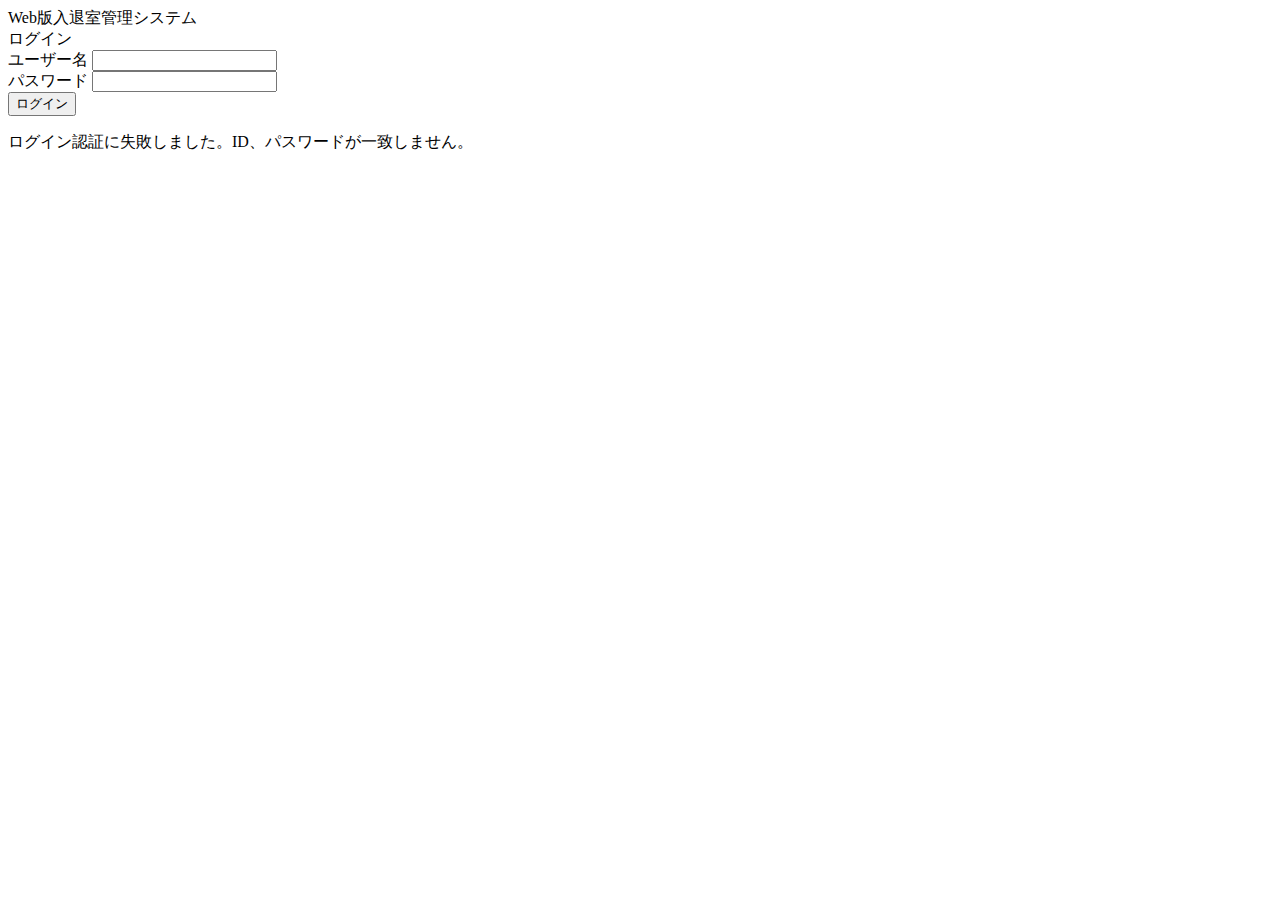
<file: resources/templates/login/index.html>
<!DOCTYPE html>
<html xmlns="http://www.w3.org/1999/xhtml"
	　　xmlns:th="http://www.thymeleaf.org"
	  xmlns:layout="http://www.ultraq.net.nz/thymeleaf/layout"
	  >
<head>
	<meta charset="UTF-8">
	<link rel="stylesheet" th:href="@{/webjars/bootstrap/5.3.0/css/bootstrap.min.css}"/>
	<link rel="stylesheet" th:href="@{/css/common.css}" />
	<title th:text="#{login.title}">ログイン画面</title>
</head>
<body class="g-login-page">
	<div class="bs-component" id="global-header" layout:fragment="header">
		<div　class="fixed-top">
			<nav class="sticky-top navbar navbar-expand-lg navbar-dark bg-success p-0">
		    	<div class="navbar-brand ms-3"　th:text="#{layout.title}">
					Web版入退室管理システム
			    </div>
			</nav>
		</div>
	</div>

	<div class="fs-3 ms-3 fw-bold">ログイン</div>
	
	<!--/* ログインフォーム */-->

	<form th:action="@{/login/auth}" method="POST" id="loginForm">
		
		<div class="col-12 g-center">
			<div>
				<label class="fw-bold m-2" for="username"　th:text="#{login.userName}">ユーザー名</label>
				<input class="col-2" type="text" name="username" maxlength="20"　pattern="[A-Za-z0-9]*">
			</div>
			
			<div>
				<label class="fw-bold m-2" for="password"　th:text="#{login.password}">パスワード</label>
				<input class="col-2" type="password" name="password" autocomplete="off" maxlength="20" pattern="[A-Za-z0-9]*">
			</div> 	
		</div>
		
		<div class="g-center m-3">
			<button type="submit" class="btn btn-success" th:text="#{login.login}" th:tabindex="3">ログイン</button>
		</div>
		
		<!--/* ログインエラー用 */-->
		<div class="g-center g-error-message g-mb-30" th:if="${isError}">
			<div class="g-mb-24">
				<p class="g-fw-bold g-mb-4" th:utext="${invalidinfo}">ログイン認証に失敗しました。ID、パスワードが一致しません。</p>
			</div>
		</div>
		 <!--/* /ログインエラー用 */-->

		  
	</form>

	<!--/* /ログインフォーム */-->
</body>
</html>
</file>
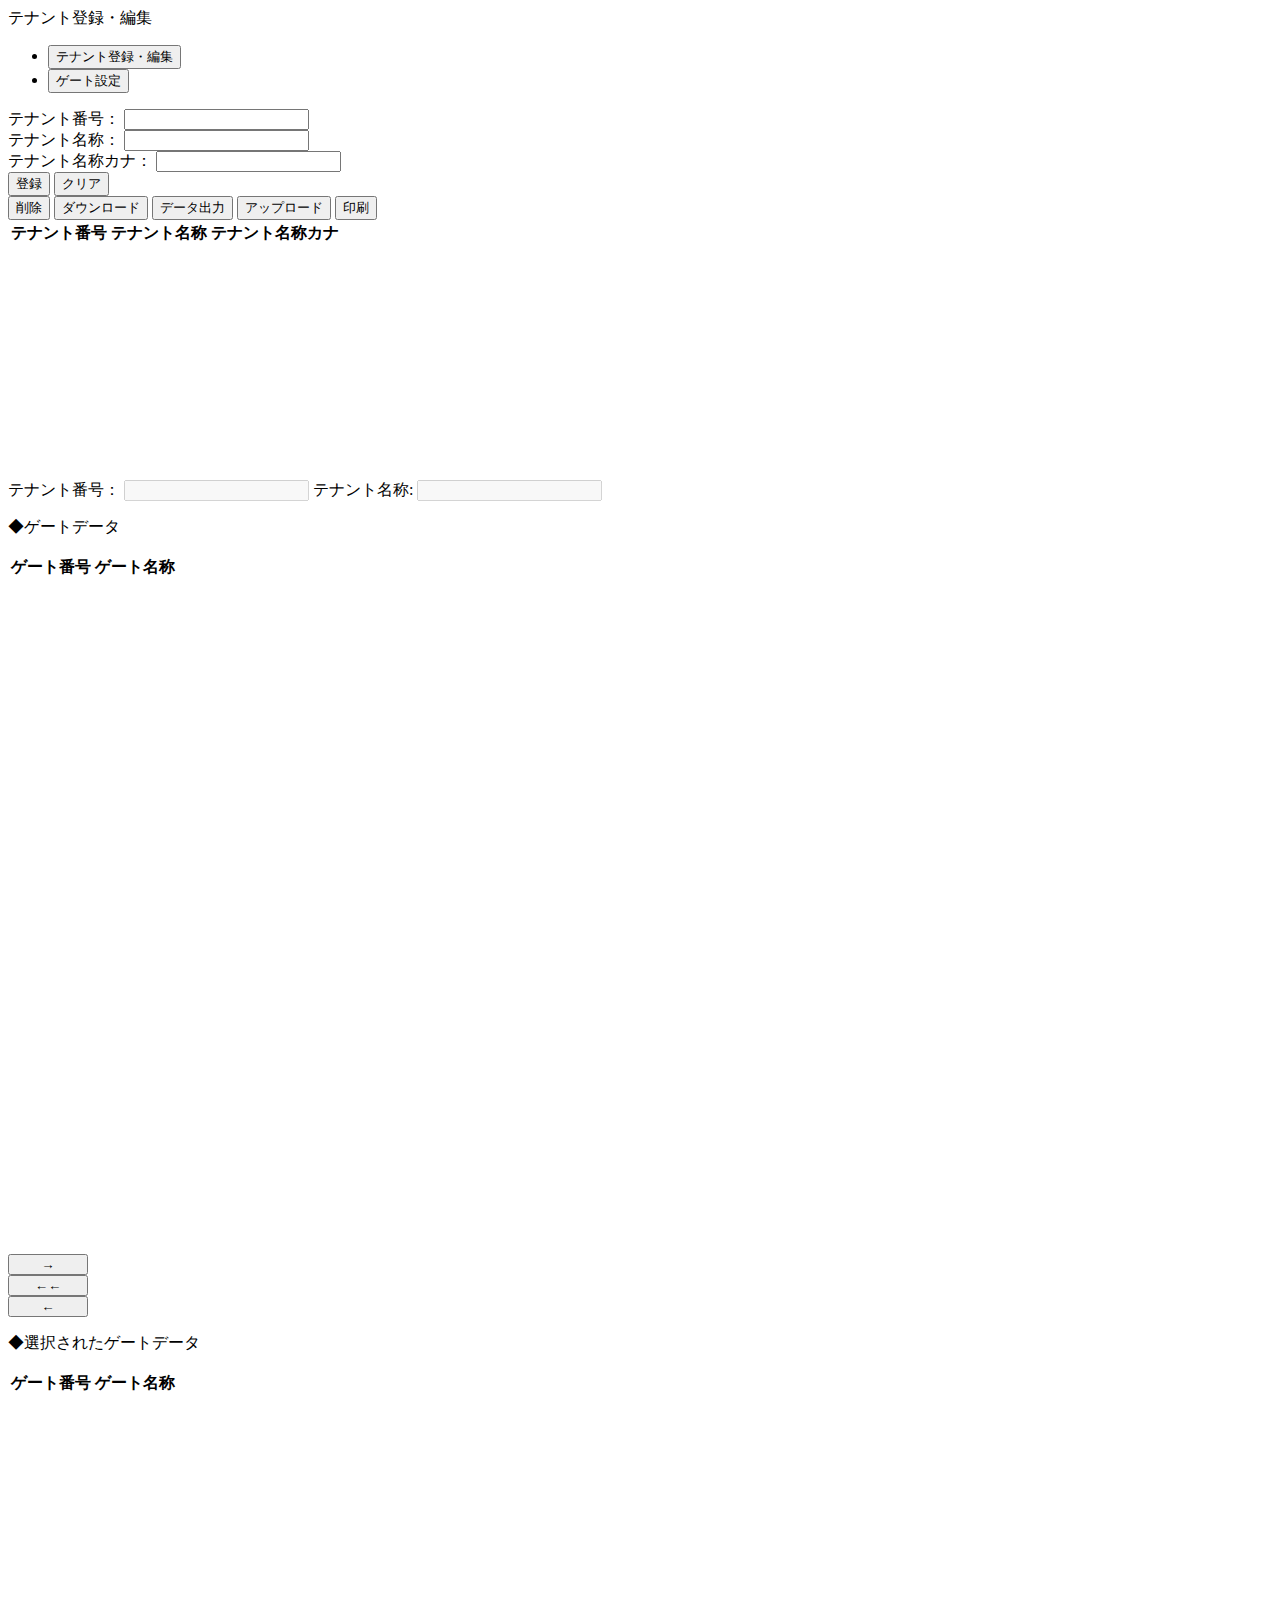
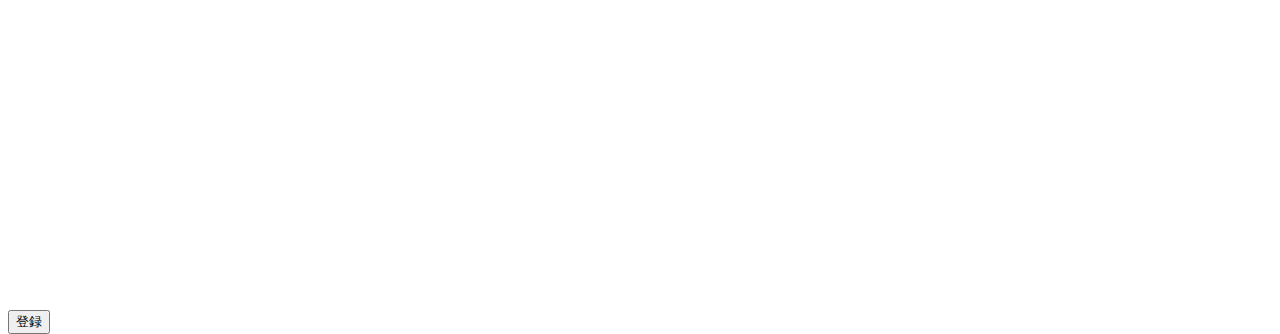
<file: resources/templates/tenant/index.html>
<!DOCTYPE html>
<html xmlns="http://www.w3.org/1999/xhtml"
	xmlns:th="http://www.thymeleaf.org"
	xmlns:layout="http://www.ultraq.net.nz/thymeleaf/layout"
	layout:decorate="~{layout/layout}">
<head>
	<meta charset="UTF-8">
	<link rel="stylesheet" th:href="@{/css/common.css}" />
	<title th:text="#{tenant.title}">テナント登録・編集</title>
</head>
<!--※テナント登録です※-->
<body>
	<div layout:fragment="content">
		<div class="fs-3 ms-3 fw-bold" th:text="#{tenant.title}">テナント登録・編集</div>	
		<main class="p-3">	
			<!-- タブのコンテナ -->
			<ul class="nav nav-tabs">
				<li class="nav-item">
					<button class="nav-link active" type="button" id="tenantInfoTab" data-bs-toggle="tab" data-bs-target="#tenantInfo" th:text="#{tenant.title}">
						テナント登録・編集
					</button>
				</li>
				<li class="nav-item">
					<button class="nav-link" type="button" id="gatesetTab" data-bs-toggle="tab" data-bs-target="#gatesetSend" th:text="#{tenant.title.gateset}">
						ゲート設定
					</button>				
				</li>
			</ul>	
			<!-- コンテンツのコンテナ -->
			<div class="tab-content">
				<!--タブ1 テナント登録・編集-->
				<div id="tenantInfo" class="tab-pane active" style="width:1260px;">
					<form id="tenantForm" name="tenantForm" method="post" th:object="${tenantForm}">
					    <div class="container-fluid"> <!-- ← containerをfluidに変更 -->
					        <div class="row">
					            <div class="col-6 ms-0 ps-0"> <!-- ← 左マージン・パディングを完全に削除 -->
					                <div class="p-3">
										<!-- テキストエリア1 -->
					                    <div class="border border-1 border-secondary p-2">
					                        <div class="mb-2">
					                            <label class="col-3" for="tenantno" th:text="#{tenant.tenantno}">テナント番号：</label>
					                            <input class="col-2" type="text" id="tenantno" name="tenantno" maxlength="3" inputmode="numeric" th:value="${tenantForm.tenantno}">
					                        </div>
					                        <div class="mb-2">
					                            <label class="col-3" for="name" th:text="#{tenant.name}">テナント名称：</label>
					                            <input class="col-8" type="text" id="name" name="name" maxlength="20" th:value="${tenantForm.name}">
					                        </div>
					                        <div class="mb-2">
					                            <label class="col-3" for="kana" th:text="#{tenant.kana}">テナント名称カナ：</label>
					                            <input class="col-8" type="text" id="kana" name="kana" maxlength="16" th:value="${tenantForm.kana}">
					                        </div>
					                    </div>
					                </div>

					                <!-- ボタンエリア1 -->
					                <div class="ms-0 ps-3 mb-2"> <!-- ← ボタンも左端に寄せ -->
					                    <button type="submit" class="btn btn-success" th:text="#{tenant.regist}" id="regist">登録</button>
					                    <button type="submit" class="btn btn-success ms-1" th:text="#{tenant.clear}" id="clear">クリア</button>
					                </div>

					                <!-- ボタンエリア2 -->
					                <div class="ms-0 ps-2 mb-2"> <!-- ← 同じく左寄せ -->
										<button type="submit" class="btn btn-success ms-2" th:text="#{tenant.delete}" id="delete">削除</button>
					                    <button type="submit" class="btn btn-success" th:text="#{tenant.download}" id="download">ダウンロード</button>
					                    <button type="submit" class="btn btn-success ms-1" th:text="#{tenant.dataoutput}" id="outputData">データ出力</button>
					                    <button type="submit" class="btn btn-success ms-1" th:text="#{tenant.upload}" id="upload">アップロード</button>
					                    <button type="submit" class="btn btn-success ms-1" th:text="#{tenant.print}" id="print">印刷</button>
					                </div>
					            </div>
					        </div>
					    </div>
					    <!-- 隠しフィールド -->
					    <input type="hidden" th:name="${_csrf.parameterName}" th:value="${_csrf.token}" />
					    <input type="hidden" name="downloadType" id="downloadType">
					</form>

					<!-- データ一覧エリア -->
					<div class="col-6 ms-0 ps-0"> <!-- ← 入力欄やボタンと同じ枠で囲む -->
					    <div class="scroll" style="width:1260px;height:260px;">
					        <table class="table mb-4" id="tenantDataListTbl">
					            <thead class="sticky-top">
					                <tr>
					                    <th th:text="#{tenant.tenantlist.tenantno}">テナント番号</th>
					                    <th th:text="#{tenant.tenantlist.name}">テナント名称</th>
					                    <th th:text="#{tenant.tenantlist.kana}">テナント名称カナ</th>
					                </tr>
					            </thead>			
					            <tbody>
					                <tr th:if="${#lists.size(tenantForm.mstTenantList) > 0}" th:each="tenant : ${tenantForm.mstTenantList}">
					                    <td class="selectItem" th:text="${tenant.tenantno}"></td>
					                    <td class="selectItem" th:text="${tenant.name}"></td>
					                    <td class="selectItem" th:text="${tenant.kana}"></td>
										
										<input type="hidden" th:value="${tenant.gate}">
					                </tr>	
					            </tbody>	
					        </table>	
					    </div>
					</div>

					<!--ファイルアップロード用フォーム-->
					<form id="uploadForm" enctype="multipart/form-data" method="post">
						<input type="file" id="uploadFile" name="uploadFile" accept=".csv" style="display: none;">
						<input type="hidden" th:name="${_csrf.parameterName}" th:value="${_csrf.token}"/>
					</form>					
				</div>
				
				
				<!--タブ2 ゲート設定-->
				<div id="gatesetSend" class="tab-pane">	
					<form id="gatesetForm" name="gatesetForm" method="post">
						<!-- テキストエリア2 -->
						<div class="border border-1 border-secondary" style="width:1300px;height:640px;">
							<div class="p-2">
								<label for="gatesetTenantno" th:text="#{tenant.tenantno}">テナント番号：</label>
								<input type="text" id="gatesetTenantno" name="gatesetTenantno" class="col-1 m-2" disabled>
								<label for="gatesetName" th:text="#{tenant.name}">テナント名称:</label>
								<input type="text" id="gatesetName" name="gatesetName" class="col-4" disabled>
							</div>			
							<div class="container" style="width:1300px;"> 
								<div class="d-flex">
									<!-- ゲートデータエリア1 -->						
								    <div class="col-5">
										<p th:text="#{tenant.gate}">
											◆ゲートデータ
										</p>
										<div class="border border-1 border-secondary">	
											<div class="scroll" style="width:525px;height:500px;">
												<table class="table" id="gateDataListTbl">
													<thead class="sticky-top" >
													    <tr>
													        <th th:text="#{gateRegistration.gatelist.gateno}">ゲート番号</th>
															<th th:text="#{gateRegistration.gatelist.name}">ゲート名称</th>
													    </tr>
													</thead>			
													<tbody>
														<tr th:if="${#lists.size(tenantForm.mstGateList) > 0}" th:each="gate : ${tenantForm.mstGateList}">
															<td class="selectItem" th:text="${gate.gateno}"></td>
															<td class="selectItem" th:text="${gate.name}"></td>
														</tr>	
													</tbody>	
												</table>
											</div>
										</div>
									</div>
									<!-- ボタンエリア3 -->
									<div class="d-flex flex-column" style="margin-top: 200px;">
										<div class="mx-3 mb-2">
											<button type="button" class="btn btn-success" th:text="#{tenant.gateMoveRight}" id="moveRight" style="width:80px;">→</button>
										</div>
										<div class="mx-3 mb-2">
											<button type="button" class="btn btn-success" th:text="#{tenant.gateMoveAllLeft}" id="moveAllLeft" style="width:80px;">←←</button>
										</div>
										<div class="mx-3 mb-2">
											<button type="button" class="btn btn-success" th:text="#{tenant.gateMoveLeft}" id="moveLeft" style="width:80px;">←</button>
										</div>
									</div>
									<!-- ゲートデータエリア2 -->
									<div class="col-5"> 
										<p th:text="#{tenant.selectgate}">
											◆選択されたゲートデータ
										</p>
										<div class="border border-1 border-secondary">	
											<div class="scroll" style="width:525px;height:500px;">
												<table class="table" id="gateDataSelectListTbl">
													<thead class="sticky-top" >
													    <tr>
													        <th th:text="#{gateRegistration.gatelist.gateno}">ゲート番号</th>
															<th th:text="#{gateRegistration.gatelist.name}">ゲート名称</th>
													    </tr>
													</thead>			
													<tbody>
													</tbody>	
												</table>
											</div>
											
											<input type="hidden" id="tenantgate" name="tenantgate" value="">
											
										</div>
									</div>
									<!-- ボタンエリア4 -->
									<div class="d-flex flex-column" style="margin-top: 40px;">
										<div class="ps-3 mb-2">
											<button type="submit" class="btn btn-success gatesetRegist" th:text="#{tenant.regist}" id="gateRegist">登録</button>
										</div>
									</div>
								</div>	
							</div>	
						</div>
						<input type="hidden" th:name="${_csrf.parameterName}" th:value="${_csrf.token}"/>
					</form>
				</div>				
			</div>
		</main>	
		<!--アップロード結果表示用モーダル-->
		<div id="uploadDialog" class="modal" style="display:none;">
			<div class="modal-dialog">
				<div class="modal-content">			
					<div class="modal-header">
					  <div class="modal-title uploadOKMsg" id="labelComfirm" th:text="#{tenant.upload.modal.header.confirm}">確認</div>
					  <div class="modal-title uploadNG" id="labelError" th:text="#{tenant.upload.modal.header.error}">エラー</div>
					</div>
					
					<div class="modal-body">
						<div class="uploadNG">
							<div th:text="#{tenant.upload.modal.errorMsg1}">登録内容に不備があるため、一部のデータはアップロードできませんでした。</div>
							<div th:text="#{tenant.upload.modal.errorMsg2}">詳細は以下の「エラー内容の詳細表示」からご確認ください。</div>
						</div>
						<div class="uploadOKMsg">
							<p th:text="#{tenant.upload.modal.comfirmMsg}">アップロードが正常に終了しました。</p>
						</div>
						<div class="m-3">
							<div class="container"> 
								<div class="row">							
								    <div class="col-3">
										<div th:text="#{tenant.upload.modal.uploadCount}">データ件数:</div>
									</div>
									<div class="col-3">
										<div class="uploadCnt" align="right">0</div>
									</div>
									<div class="col-3">
										<div th:text="#{tenant.upload.modal.count}">件</div>
									</div>
								</div>
								<div class="row">							
								    <div class="col-3">
										<div th:text="#{tenant.upload.modal.updateCount}">更新件数:</div>
									</div>
									<div class="col-3">
										<div class="updateCnt" align="right">0</div>
									</div>
									<div class="col-3">
										<div th:text="#{tenant.upload.modal.count}">件</div>
									</div>
								</div>
								<div class="row">							
								    <div class="col-3">
										<div th:text="#{tenant.upload.modal.errorCount}">異常件数:</div>
									</div>
									<div class="col-3">
										<div class="errorCnt" align="right">0</div>
									</div>
									<div class="col-3">
										<div th:text="#{tenant.upload.modal.count}">件</div>
									</div>
								</div>
							</div>					
						</div>
						<div id="uploadNGDetail" class="d-flex justify-content-center align-items-center">
							<div class="btn btn-link uploadNG" id="errorLink" th:text="#{tenant.upload.modal.errorDetail}">エラー内容の詳細表示</div>
						</div>
					</div>
					<div class="modal-footer d-flex justify-content-center align-items-center">	
						<button id="uploadOK" class="btn btn-secondary" th:text="#{tenant.upload.modal.button.ok}">OK</button>
					</div>
				</div>
			</div>
		</div>

		
		<!--アップロード結果エラー内容表示用モーダル-->
		<div id="uploadErrorModal" class="modal" style="display:none;">
			<div class="modal-dialog modal-dialog-centered modal-xl modal-dialog-scrollable">
				<div class="modal-content">			
					<div class="modal-header bg-success text-white" style="height:30px;">
						<div class="modal-title d-flex justify-content-center m-2">
							<div th:text="#{tenant.upload.modal.errorDetail.header}">Web版入退室管理システム</div>
						</div>						
					</div>
					<div class="modal-body">
						<div class="container">
							<div class="row">
								<div class="col-3 flex m-0 d-flex align-items-end">
									<div class="fw-bold" th:text="#{tenant.upload.modal.errorDetail.screen}">テナントメンテナンス</div>
								</div>
								<div class="col-6 d-flex justify-content-center m-2">
									<div class="fs-3 fw-bold ms-5" th:text="#{tenant.upload.modal.errorDetail.title}">アップロード 異常データリスト</div>
								</div>
								<div class="col-3">	
								</div>
							</div>
						</div>							
						<div class="flex p-2 fw-bold">
							<div th:text="#{tenant.upload.modal.uploadCount}">データ件数:</div><div class="errorCnt">0</div><div th:text="#{tenant.upload.modal.count}">件</div>
						</div>
						<div class="flex ms-2">
							<div class="col-1" th:text="#{tenant.upload.modal.errorDetail.item.lineNo}">行番号</div>
							<div class="col-11" th:text="#{tenant.upload.modal.errorDetail.item.error}">エラー内容</div>
						</div>
						<hr class="m-0">
						<div class="flex ms-2" id="errorDataTbl" style="height:480px;">
							<div class="col-1">NO</div>
							<div class="col-11">ERROR</div>
						</div>
					</div>	
					<div class="modal-footer d-flex justify-content-center align-items-center">		
						<button id="uploadErrorOK" class="btn btn-secondary" th:text="#{tenant.upload.modal.button.ok}">OK</button>
					</div>
				</div>
			</div>
		</div>
		
		<!--印刷用モーダル-->
		<div id="printModal" class="modal" style="display:none;">
			<div class="modal-dialog modal-dialog-centered modal-fullscreen modal-dialog-scrollable">
				<div class="modal-content">		
					<div class="modal-header bg-success text-white" style="height:30px;">
						<div class="modal-title d-flex justify-content-center m-2">
							<div th:text="#{tenant.upload.modal.errorDetail.header}">Web版入退室管理システム</div>
						</div>
						<button type="button" class="btn-close m-2" data-bs-dismiss="modal" aria-label="Close"></button>						
					</div>
					<div class="modal-body">
						<div class="container-fluid">
							<div class="row fw-bold">
								<div class="col flex m-0 d-flex align-items-end justify-content-start">
									<div></div>
								</div>
								<div class="col d-flex justify-content-center m-2">
									<div class="fs-3" th:text="#{tenant.print.modal.title}">テナントメンテナンス</div>
								</div>
								<div class="col flex m-0 d-flex align-items-end justify-content-end">
									<div th:text="#{tenant.print.modal.printDate}">印刷日：</div><div class="printDate"></div>
								</div>		
							</div>
						</div>	
						
						<div class="flex fw-bold m-4">
							<div th:text="#{tenant.print.modal.uploadCount}">データ件数:</div><div class="listCnt">0</div><div th:text="#{tenant.print.modal.count}">件</div>
						</div>
						
						<table class="table m-2">
							<thead class="sticky-top">
								<tr>
									<th th:text="#{tenant.tenantlist.tenantno}">テナント番号</th>
									<th th:text="#{tenant.tenantlist.name}">テナント名称</th>
									<th th:text="#{tenant.tenantlist.kana}">テナント名称カナ</th>
							    </tr>
							</thead>
							<tbody id="printDataTbl">
								<!--create Data-->
							</tbody>
						</table>
					</div>
				</div>
			</div>			
		</div>
					
		
	<!--Javascriptで表示するためのメッセージ-->	
		<input type="hidden" name="message" id="message" th:value="${tenantForm.message}">
		<input type="hidden" name="gatesetTabMessage" id="gatesetTabMessage" th:value="#{tenant.error.gatesetTab}">
		<input type="hidden" name="tenantDataErrMessage" id="tenantDataErrMessage" th:value="#{tenant.error.tenantData}">
		<input type="hidden" name="tenantDataErrEmptyTenantno" id="tenantDataErrEmptyTenantno" th:value="#{tenant.error.empty.tenantno}">
		<input type="hidden" name="tenantDataErrInputTenantno" id="tenantDataErrInputTenantno" th:value="#{tenant.error.input.tenantno}">
		<input type="hidden" name="tenantDataErrInputName" id="tenantDataErrInputName" th:value="#{tenant.error.input.name}">				
		<input type="hidden" name="tenantDataErrInputKana" id="tenantDataErrInputKana" th:value="#{tenant.error.input.kana}">
		<input type="hidden" name="tenantDataUpdateConfirm" id="tenantDataUpdateConfirm" th:value="#{tenant.regist.update.confirm}">
		<input type="hidden" name="tenantDataDeleteCaution" id="tenantDataDeleteCaution" th:value="#{tenant.delete.caution}">
		<input type="hidden" name="tenantDataDeleteConfirm" id="tenantDataDeleteConfirm" th:value="#{tenant.delete.confirm}">
				
		<input type="hidden" name="tenantDataDownloadNoData" id="tenantDataDownloadNoData" th:value="#{tenant.download.noData}">
		<input type="hidden" name="tenantDataOutputDataNoData" id="tenantDataOutputDataNoData" th:value="#{tenant.outputData.noData}">
		<input type="hidden" name="tenantDataPrintNoData" id="tenantDataPrintNoData" th:value="#{tenant.print.noData}">
		<input type="hidden" name="tenantDataPrintConfirm" id="tenantDataPrintConfirm" th:value="#{tenant.print.confirm}">
		<input type="hidden" name="tenantDataUploadCaution" id="tenantDataUploadCaution" th:value="#{tenant.upload.caution}">
		<!--サーバーエラーメッセージ-->
		<input type="hidden" name="serverFailMessage" id="serverFailMessage" th:value="#{tenant.server.fail}">
		
		<script type="text/javascript" th:src="@{/js/common.js}"></script>
		<script type="text/javascript" th:src="@{/js/tenant/tenant.js}"></script>
	</div>
</body>
</html>
</file>
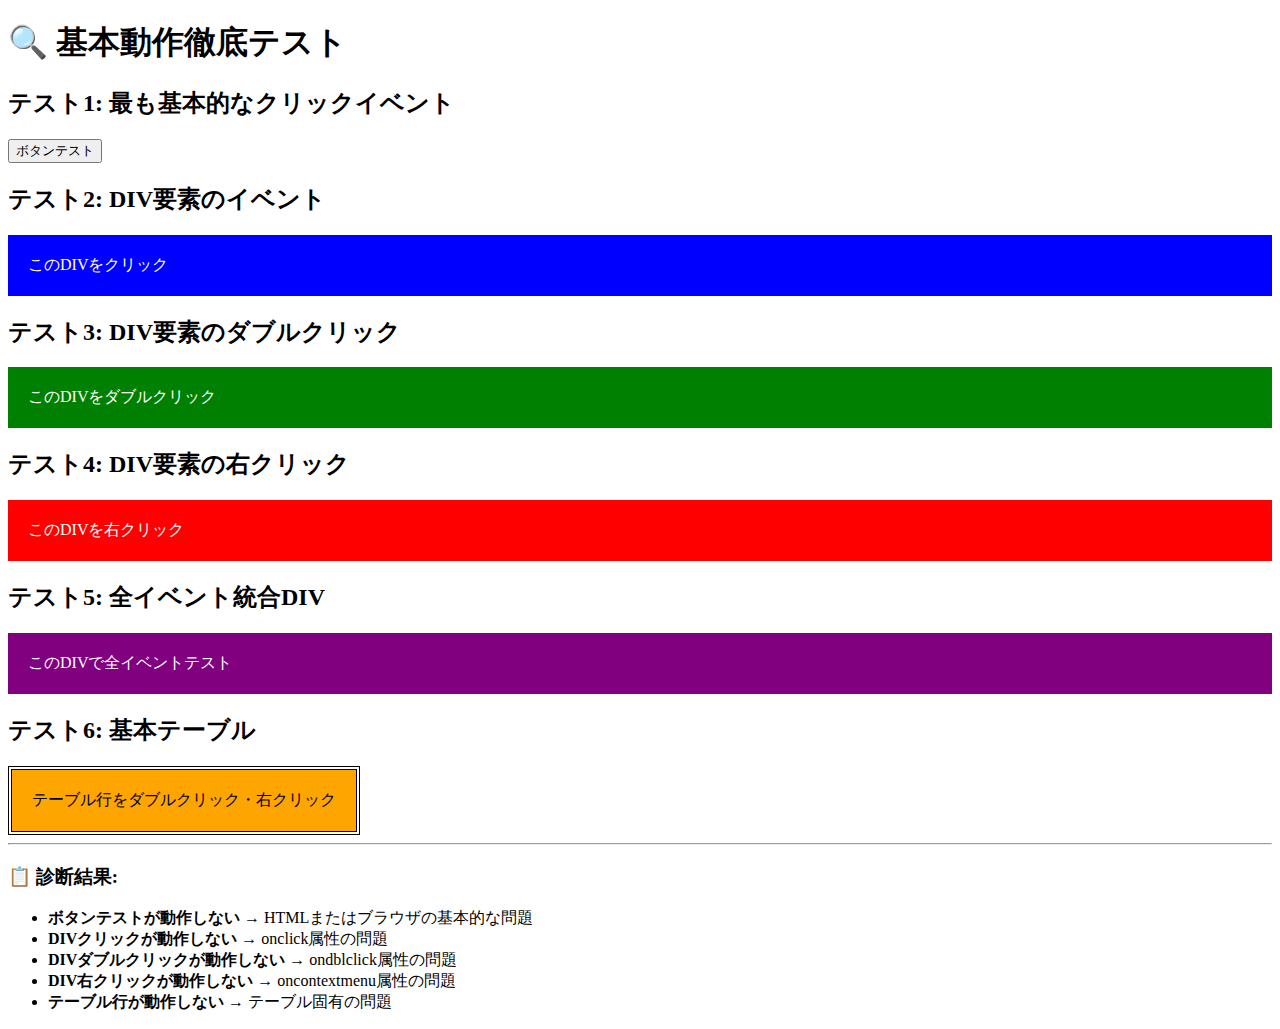
<file: basic-test.html>
<!DOCTYPE html>
<html>
<head>
    <meta charset="UTF-8">
    <title>基本動作テスト</title>
</head>
<body>
    <h1>🔍 基本動作徹底テスト</h1>
    
    <h2>テスト1: 最も基本的なクリックイベント</h2>
    <button onclick="alert('ボタンクリック成功！')">ボタンテスト</button>
    
    <h2>テスト2: DIV要素のイベント</h2>
    <div onclick="alert('DIVクリック成功！')" 
         style="background: blue; color: white; padding: 20px; cursor: pointer;">
        このDIVをクリック
    </div>
    
    <h2>テスト3: DIV要素のダブルクリック</h2>
    <div ondblclick="alert('DIVダブルクリック成功！')" 
         style="background: green; color: white; padding: 20px; cursor: pointer;">
        このDIVをダブルクリック
    </div>
    
    <h2>テスト4: DIV要素の右クリック</h2>
    <div oncontextmenu="alert('DIV右クリック成功！'); return false;" 
         style="background: red; color: white; padding: 20px; cursor: pointer;">
        このDIVを右クリック
    </div>
    
    <h2>テスト5: 全イベント統合DIV</h2>
    <div onclick="alert('統合DIVクリック！')"
         ondblclick="alert('統合DIVダブルクリック！')" 
         oncontextmenu="alert('統合DIV右クリック！'); return false;"
         style="background: purple; color: white; padding: 20px; cursor: pointer; user-select: none;">
        このDIVで全イベントテスト
    </div>
    
    <h2>テスト6: 基本テーブル</h2>
    <table style="border: 1px solid black;">
        <tr onclick="alert('テーブル行クリック！')"
            ondblclick="alert('テーブル行ダブルクリック！')" 
            oncontextmenu="alert('テーブル行右クリック！'); return false;"
            style="background: orange; cursor: pointer; user-select: none;">
            <td style="padding: 20px; border: 1px solid black;">テーブル行をダブルクリック・右クリック</td>
        </tr>
    </table>
    
    <hr>
    
    <h3>📋 診断結果:</h3>
    <ul>
        <li><strong>ボタンテストが動作しない</strong> → HTMLまたはブラウザの基本的な問題</li>
        <li><strong>DIVクリックが動作しない</strong> → onclick属性の問題</li>
        <li><strong>DIVダブルクリックが動作しない</strong> → ondblclick属性の問題</li>
        <li><strong>DIV右クリックが動作しない</strong> → oncontextmenu属性の問題</li>
        <li><strong>テーブル行が動作しない</strong> → テーブル固有の問題</li>
    </ul>
    
    <script>
        console.log('🔍 Basic test page loaded');
        console.log('Browser:', navigator.userAgent);
        console.log('JavaScript enabled:', true);
        
        // 1秒後にさらなるテスト
        setTimeout(() => {
            console.log('🔍 Testing programmatic event assignment...');
            
            // プログラムでイベントを設定
            const testDiv = document.createElement('div');
            testDiv.innerHTML = '🔬 プログラム生成テストDIV - ダブルクリック';
            testDiv.style.cssText = 'background: #FF69B4; color: white; padding: 20px; cursor: pointer; margin: 10px;';
            
            testDiv.ondblclick = function() {
                alert('🔬 プログラム生成DIVダブルクリック成功！');
            };
            
            testDiv.oncontextmenu = function(e) {
                e.preventDefault();
                alert('🔬 プログラム生成DIV右クリック成功！');
                return false;
            };
            
            document.body.appendChild(testDiv);
            console.log('🔬 Programmatic test div added');
        }, 1000);
    </script>
</body>
</html>
</file>
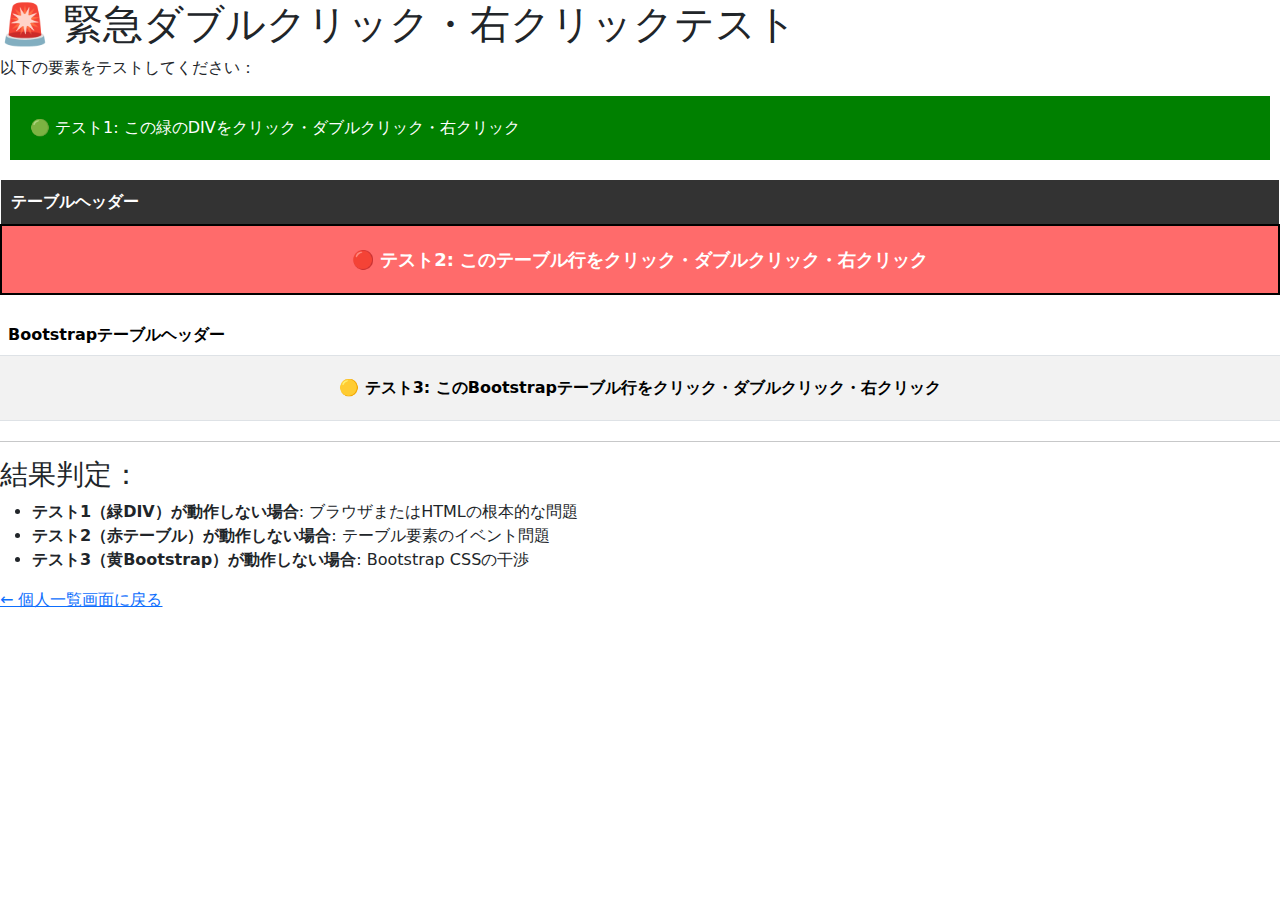
<file: click-test.html>
<!DOCTYPE html>
<html>
<head>
    <meta charset="UTF-8">
    <title>ダブルクリック・右クリックテスト</title>
    <style>
        .test-row {
            background: #FF6B6B !important;
            color: white !important;
            cursor: pointer !important;
            user-select: none !important;
            -webkit-user-select: none !important;
            -moz-user-select: none !important;
            -ms-user-select: none !important;
        }
        
        .test-cell {
            padding: 20px !important;
            text-align: center !important;
            font-size: 18px !important;
            font-weight: bold !important;
            border: 2px solid #000 !important;
        }
    </style>
</head>
<body>
    <h1>🚨 緊急ダブルクリック・右クリックテスト</h1>
    
    <p>以下の要素をテストしてください：</p>
    
    <!-- テスト1: 基本的なdiv要素 -->
    <div onclick="alert('✅ DIV シングルクリック成功！')"
         ondblclick="alert('🔥🔥 DIV ダブルクリック成功！')"
         oncontextmenu="alert('🔥🔥 DIV 右クリック成功！'); return false;"
         style="background: green; color: white; padding: 20px; margin: 10px; cursor: pointer; user-select: none;">
        🟢 テスト1: この緑のDIVをクリック・ダブルクリック・右クリック
    </div>
    
    <!-- テスト2: テーブル要素 -->
    <table style="width: 100%; border-collapse: collapse; margin: 20px 0;">
        <thead>
            <tr>
                <th style="background: #333; color: white; padding: 10px;">テーブルヘッダー</th>
            </tr>
        </thead>
        <tbody>
            <tr class="test-row"
                onclick="alert('✅ テーブル行 シングルクリック成功！')"
                ondblclick="alert('🔥🔥 テーブル行 ダブルクリック成功！')"
                oncontextmenu="alert('🔥🔥 テーブル行 右クリック成功！'); return false;">
                <td class="test-cell">
                    🔴 テスト2: このテーブル行をクリック・ダブルクリック・右クリック
                </td>
            </tr>
        </tbody>
    </table>
    
    <!-- テスト3: Bootstrapテーブル -->
    <link href="https://cdn.jsdelivr.net/npm/bootstrap@5.3.0/dist/css/bootstrap.min.css" rel="stylesheet">
    <table class="table table-striped" style="margin: 20px 0;">
        <thead>
            <tr>
                <th>Bootstrapテーブルヘッダー</th>
            </tr>
        </thead>
        <tbody>
            <tr onclick="alert('✅ Bootstrap行 シングルクリック成功！')"
                ondblclick="alert('🔥🔥 Bootstrap行 ダブルクリック成功！')"
                oncontextmenu="alert('🔥🔥 Bootstrap行 右クリック成功！'); return false;"
                style="background: #FFD700; cursor: pointer; user-select: none;">
                <td style="padding: 20px; text-align: center; font-weight: bold;">
                    🟡 テスト3: このBootstrapテーブル行をクリック・ダブルクリック・右クリック
                </td>
            </tr>
        </tbody>
    </table>
    
    <hr>
    
    <h3>結果判定：</h3>
    <ul>
        <li><strong>テスト1（緑DIV）が動作しない場合</strong>: ブラウザまたはHTMLの根本的な問題</li>
        <li><strong>テスト2（赤テーブル）が動作しない場合</strong>: テーブル要素のイベント問題</li>
        <li><strong>テスト3（黄Bootstrap）が動作しない場合</strong>: Bootstrap CSSの干渉</li>
    </ul>
    
    <p><a href="/personalList-preview.html">← 個人一覧画面に戻る</a></p>
</body>
</html>
</file>
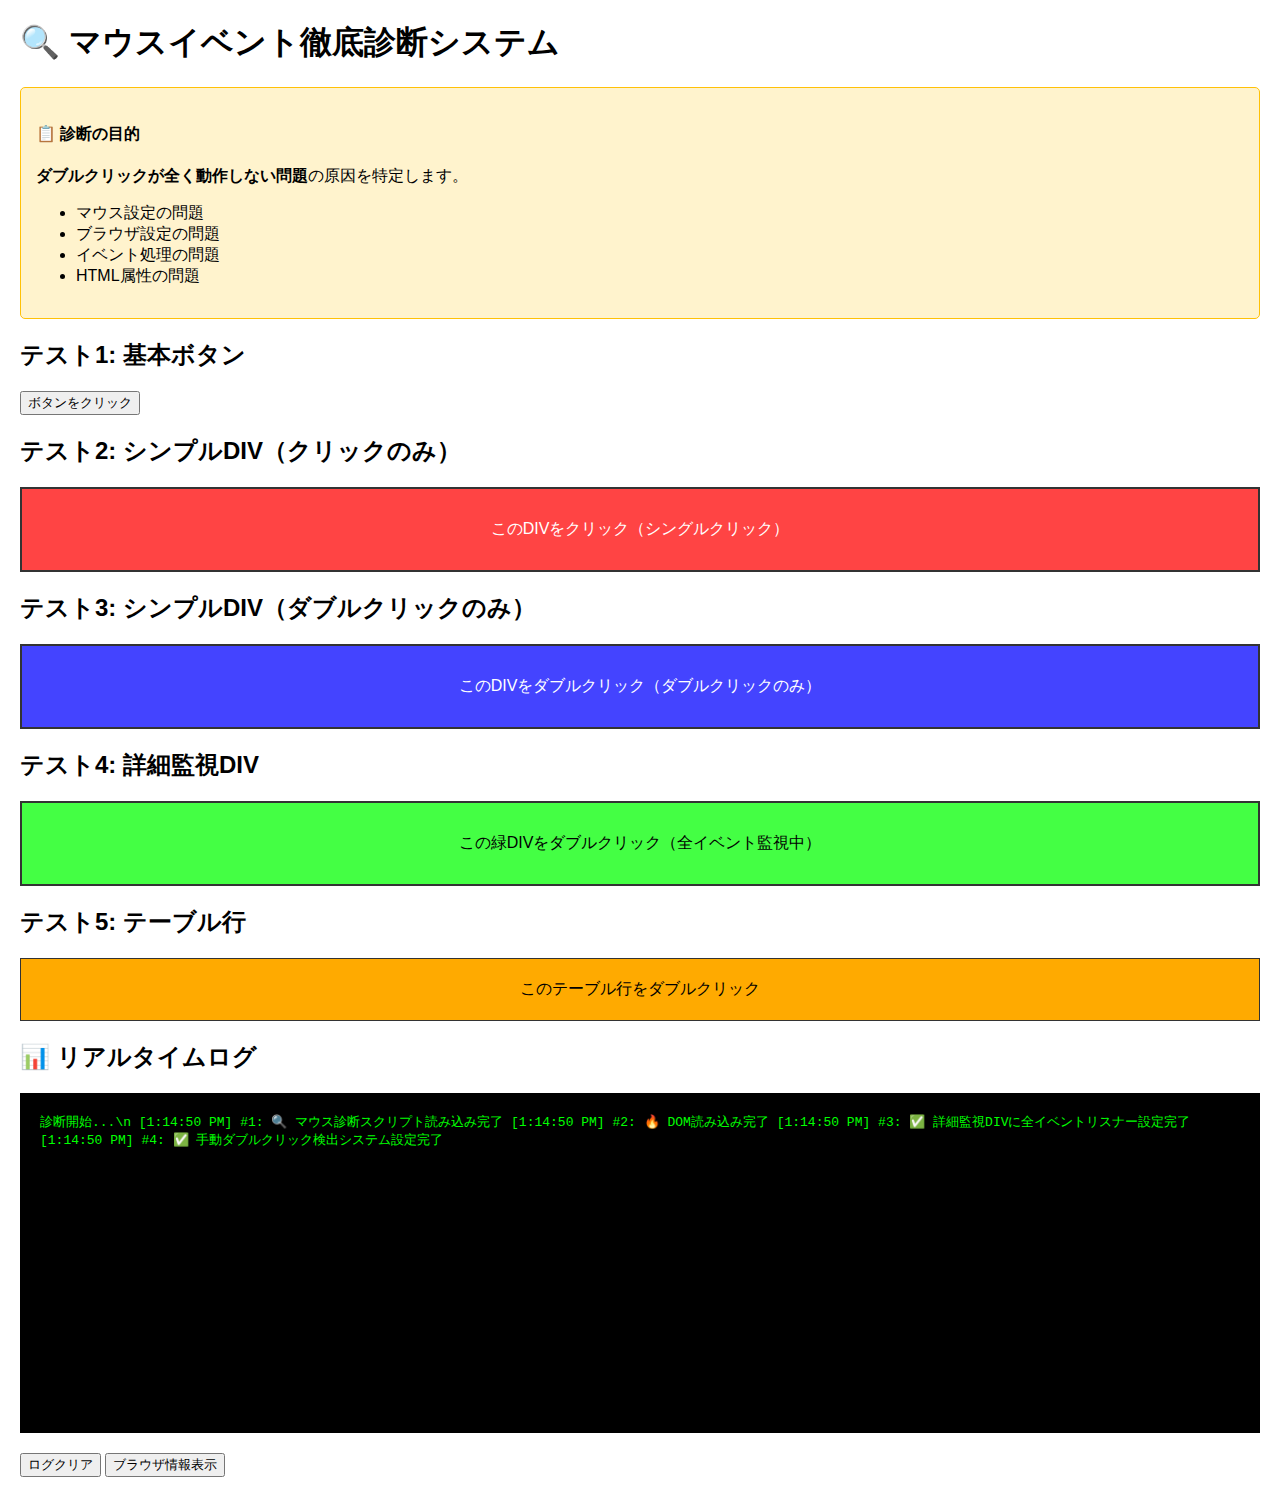
<file: mouse-debug.html>
<!DOCTYPE html>
<html>
<head>
    <meta charset="UTF-8">
    <title>🔍 マウスイベント徹底診断</title>
    <style>
        body { font-family: Arial, sans-serif; margin: 20px; }
        .test-area { 
            background: #f0f0f0; 
            border: 2px solid #333; 
            padding: 30px; 
            margin: 20px 0; 
            text-align: center; 
            cursor: pointer;
            user-select: none;
        }
        .log-area { 
            background: #000; 
            color: #0f0; 
            padding: 20px; 
            margin: 20px 0; 
            height: 300px; 
            overflow-y: scroll; 
            font-family: monospace;
        }
        .red { background: #ff4444 !important; color: white; }
        .blue { background: #4444ff !important; color: white; }
        .green { background: #44ff44 !important; color: black; }
    </style>
</head>
<body>
    <h1>🔍 マウスイベント徹底診断システム</h1>
    
    <div style="background: #fff3cd; padding: 15px; border: 1px solid #ffc107; border-radius: 5px;">
        <h4>📋 診断の目的</h4>
        <p><strong>ダブルクリックが全く動作しない問題</strong>の原因を特定します。</p>
        <ul>
            <li>マウス設定の問題</li>
            <li>ブラウザ設定の問題</li>
            <li>イベント処理の問題</li>
            <li>HTML属性の問題</li>
        </ul>
    </div>
    
    <h2>テスト1: 基本ボタン</h2>
    <button onclick="log('✅ ボタンクリック成功！'); alert('ボタンクリック成功！');">ボタンをクリック</button>
    
    <h2>テスト2: シンプルDIV（クリックのみ）</h2>
    <div class="test-area red" onclick="log('✅ DIVクリック成功！'); alert('DIVクリック成功！');">
        このDIVをクリック（シングルクリック）
    </div>
    
    <h2>テスト3: シンプルDIV（ダブルクリックのみ）</h2>
    <div class="test-area blue" ondblclick="log('🔥 DIVダブルクリック成功！'); alert('DIVダブルクリック成功！');">
        このDIVをダブルクリック（ダブルクリックのみ）
    </div>
    
    <h2>テスト4: 詳細監視DIV</h2>
    <div class="test-area green" id="detailedTest">
        この緑DIVをダブルクリック（全イベント監視中）
    </div>
    
    <h2>テスト5: テーブル行</h2>
    <table style="width: 100%; border-collapse: collapse;">
        <tr onclick="log('✅ テーブル行クリック成功！'); alert('テーブル行クリック成功！');"
            ondblclick="log('🔥 テーブル行ダブルクリック成功！'); alert('テーブル行ダブルクリック成功！');"
            style="background: #ffaa00; cursor: pointer; user-select: none;">
            <td style="padding: 20px; border: 1px solid #333; text-align: center;">
                このテーブル行をダブルクリック
            </td>
        </tr>
    </table>
    
    <h2>📊 リアルタイムログ</h2>
    <div class="log-area" id="logArea">
        診断開始...\n
    </div>
    
    <button onclick="clearLog()">ログクリア</button>
    <button onclick="logBrowserInfo()">ブラウザ情報表示</button>
    
    <script>
        let logCount = 0;
        
        function log(message) {
            logCount++;
            const logArea = document.getElementById('logArea');
            const timestamp = new Date().toLocaleTimeString();
            logArea.innerHTML += `[${timestamp}] #${logCount}: ${message}\n`;
            logArea.scrollTop = logArea.scrollHeight;
            console.log(message);
        }
        
        function clearLog() {
            document.getElementById('logArea').innerHTML = '診断ログクリア...\n';
            logCount = 0;
        }
        
        function logBrowserInfo() {
            log('🔍 ブラウザ情報:');
            log(`User Agent: ${navigator.userAgent}`);
            log(`Platform: ${navigator.platform}`);
            log(`Language: ${navigator.language}`);
            log(`Cookies Enabled: ${navigator.cookieEnabled}`);
            log(`JavaScript Enabled: true`);
        }
        
        // 詳細監視DIVにすべてのマウスイベントを設定
        document.addEventListener('DOMContentLoaded', () => {
            log('🔥 DOM読み込み完了');
            
            const detailedTest = document.getElementById('detailedTest');
            
            // 全マウスイベントを監視
            const events = [
                'click', 'dblclick', 'contextmenu', 
                'mousedown', 'mouseup', 'mousemove', 
                'mouseenter', 'mouseleave', 'mouseover', 'mouseout'
            ];
            
            events.forEach(eventType => {
                detailedTest.addEventListener(eventType, (e) => {
                    log(`🖱️ ${eventType.toUpperCase()} イベント検出`);
                    
                    if (eventType === 'dblclick') {
                        log('🔥🔥 ダブルクリック成功！');
                        alert('🔥🔥 詳細監視DIVダブルクリック成功！');
                    }
                    
                    if (eventType === 'contextmenu') {
                        e.preventDefault();
                        log('🔥🔥 右クリック成功！');
                        alert('🔥🔥 詳細監視DIV右クリック成功！');
                        return false;
                    }
                });
            });
            
            log('✅ 詳細監視DIVに全イベントリスナー設定完了');
            
            // ダブルクリック検出の特別なロジック
            let clickCount = 0;
            let clickTimer = null;
            
            detailedTest.addEventListener('mousedown', () => {
                clickCount++;
                log(`🖱️ マウスダウン #${clickCount}`);
                
                if (clickTimer) {
                    clearTimeout(clickTimer);
                }
                
                clickTimer = setTimeout(() => {
                    if (clickCount >= 2) {
                        log('🔥 手動ダブルクリック検出！');
                        alert('🔥 手動ダブルクリック検出成功！');
                    }
                    clickCount = 0;
                }, 500);
            });
            
            log('✅ 手動ダブルクリック検出システム設定完了');
        });
        
        log('🔍 マウス診断スクリプト読み込み完了');
    </script>
</body>
</html>
</file>
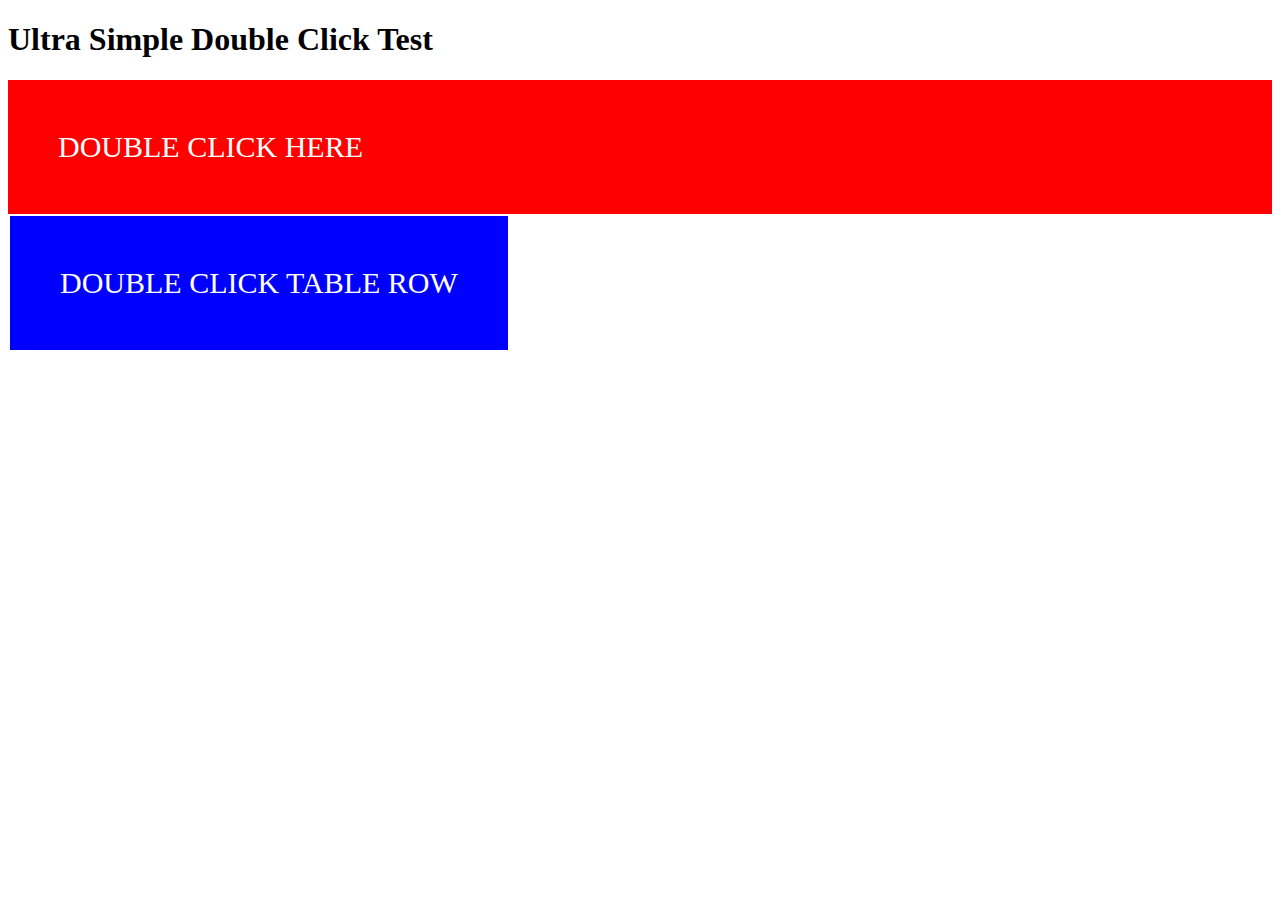
<file: ultra-simple-test.html>
<!DOCTYPE html>
<html>
<head><meta charset="UTF-8"><title>Ultra Simple Test</title></head>
<body>
<h1>Ultra Simple Double Click Test</h1>

<div ondblclick="alert('SUCCESS!');" style="background:red;color:white;padding:50px;font-size:30px;cursor:pointer;">
DOUBLE CLICK HERE
</div>

<table>
<tr ondblclick="alert('TABLE SUCCESS!');" style="background:blue;color:white;cursor:pointer;">
<td style="padding:50px;font-size:30px;">DOUBLE CLICK TABLE ROW</td>
</tr>
</table>

<script>
console.log('Ultra simple test loaded');

// Force event assignment
setTimeout(() => {
    const div = document.querySelector('div');
    const tr = document.querySelector('tr');
    
    console.log('DIV found:', div);
    console.log('TR found:', tr);
    
    if (div) {
        div.ondblclick = () => alert('PROGRAMMATIC DIV SUCCESS!');
        console.log('DIV event set programmatically');
    }
    
    if (tr) {
        tr.ondblclick = () => alert('PROGRAMMATIC TABLE SUCCESS!');
        console.log('TR event set programmatically');
    }
}, 100);
</script>

</body>
</html>
</file>
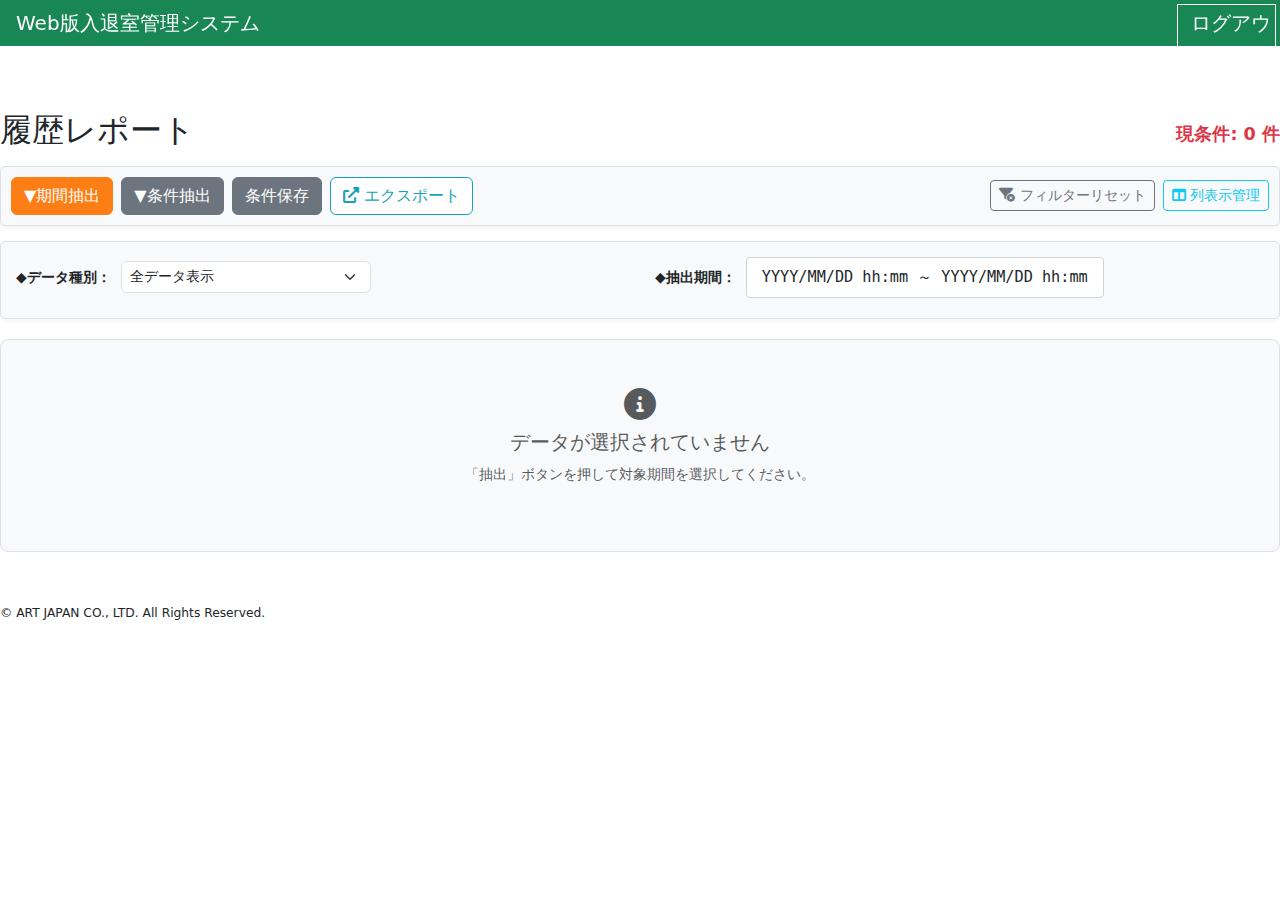
<file: resources/historyReport-preview.html>
<!DOCTYPE html>
<html>
<head>
    <meta charset="UTF-8">
    <meta http-equiv="X-UA-Compatible" content="IE=edge" />
    <meta name="viewport" content="width=device-width, initial-scale=1, shrink-to-fit=no">
    <link href="https://cdn.jsdelivr.net/npm/bootstrap@5.3.0/dist/css/bootstrap.min.css" rel="stylesheet">
    <link rel="stylesheet" href="/resources/static/css/common.css" />
    <link rel="stylesheet" href="/resources/static/css/unified-table.css" />
    <link rel="stylesheet" href="https://cdnjs.cloudflare.com/ajax/libs/font-awesome/6.0.0/css/all.min.css" />
    <title>履歴レポート</title>
    <style>
        .history-report-container {
            padding: 10px 15px;
        }
        .filter-section {
            margin-bottom: 5px;
            display: flex;
            align-items: center;
            gap: 8px;
        }
        .unified-table {
            width: 100%;
            border-collapse: collapse;
            margin-top: 5px;
        }
        .unified-table th,
        .unified-table td {
            border: 1px solid #ccc;
            padding: 6px 8px;
            text-align: left;
            font-size: 0.9rem;
        }
        .unified-table th {
            background-color: #6c757d;
            color: white;
            font-weight: bold;
        }
        .unified-table tbody tr:nth-child(even) {
            background-color: #f8f9fa;
        }
        
        /* Data type row colors */
        .unified-table tbody tr.row-normal {
            background-color: #ffffff !important;
        }
        
        .unified-table tbody tr.row-warning {
            background-color: #fff3cd !important;
        }
        
        .unified-table tbody tr.row-error {
            background-color: #f8d7da !important;
        }
        
        .unified-table tbody tr.row-recovery {
            background-color: #d1ecf1 !important;
        }
        .content-wrapper {
            padding-top: 70px;
        }
        .row-normal {
            background-color: #ffffff !important;
        }
        .row-warning {
            background-color: #fff3cd !important;
        }
        .row-error {
            background-color: #f8d7da !important;
            color: #dc3545;
        }
        
        .row-recovery {
            background-color: #d1ecf1 !important;
            color: #0c5460;
        }
        
        .filter-panel {
            background-color: #f8f9fa;
            border: 1px solid #dee2e6;
            border-radius: 5px;
            padding: 15px;
            margin-bottom: 10px;
        }
        .filter-section {
            display: flex;
            flex-wrap: wrap;
            gap: 20px;
            align-items: flex-start;
        }
        .filter-group {
            min-width: 200px;
            flex: 1;
        }
        .filter-group h6 {
            margin-bottom: 8px;
            color: #495057;
            font-size: 0.95rem;
            font-weight: bold;
        }
        
        /* 期間設定のスタイル */
        .date-range-group {
            border: 1px solid #dee2e6;
            border-radius: 5px;
            padding: 10px;
            background-color: white;
        }
        .date-input-group {
            display: flex;
            align-items: center;
            gap: 10px;
            margin-bottom: 5px;
        }
        .date-input-group input[type="radio"] {
            margin-right: 5px;
        }
        .date-input-group input[type="date"] {
            flex: 1;
            min-width: 150px;
        }
        .calendar-picker {
            background-color: #f8f9fa;
            border: 1px solid #dee2e6;
            border-radius: 5px;
            padding: 10px;
            margin-top: 10px;
            display: none;
        }
        .calendar-picker.show {
            display: block;
        }
        
        /* 条件保存のスタイル */
        .condition-save-group {
            border: 1px solid #dee2e6;
            border-radius: 5px;
            padding: 10px;
            background-color: white;
        }
        .save-options {
            display: flex;
            gap: 15px;
            flex-wrap: wrap;
            margin-top: 5px;
        }
        .save-options label {
            display: flex;
            align-items: center;
            font-size: 0.9rem;
        }
        .save-options input[type="checkbox"] {
            margin-right: 5px;
        }
        
        /* Excelボタン */
        .excel-export {
            background-color: #28a745;
            color: white;
            border: none;
            padding: 8px 20px;
            border-radius: 4px;
            font-size: 0.9rem;
            cursor: pointer;
            margin-left: 10px;
        }
        .excel-export:hover {
            background-color: #218838;
        }
        
        /* Excel-like table styling */
        .unified-table {
            border-collapse: separate;
            border-spacing: 0;
            border: 1px solid #d0d0d0;
        }
        
        .unified-table th {
            background: linear-gradient(180deg, #f7f7f7 0%, #e7e7e7 100%);
            border-right: 1px solid #d0d0d0;
            border-bottom: 1px solid #d0d0d0;
            color: #333;
            font-weight: 600;
            position: relative;
            padding-right: 25px;
            cursor: move;
            user-select: none;
            transition: all 0.2s ease;
        }
        
        .unified-table th:hover {
            background: linear-gradient(180deg, #e7e7e7 0%, #d0d0d0 100%);
            transform: translateY(-1px);
        }
        
        .unified-table td {
            border-right: 1px solid #e7e7e7;
            border-bottom: 1px solid #e7e7e7;
            background: white;
        }
        
        .unified-table tbody tr:nth-child(even) td {
            background: #f9f9f9;
        }
        
        .unified-table tbody tr:hover td {
            background: #e7f3ff;
        }
        
        /* Excel filter trigger */
        .excel-filter-trigger {
            position: absolute;
            top: 50%;
            right: 8px;
            transform: translateY(-50%);
            width: 12px;
            height: 12px;
            cursor: pointer;
            display: flex;
            align-items: center;
            justify-content: center;
            background: rgba(0,0,0,0.1);
            border-radius: 2px;
            transition: all 0.2s ease;
        }
        
        .excel-filter-trigger:hover {
            background: rgba(0,0,0,0.3);
            transform: translateY(-50%) scale(1.1);
        }
        
        .excel-filter-trigger::after {
            content: '▼';
            font-size: 8px;
            color: #333;
        }
        
        /* Excel filter menu */
        .excel-filter-menu {
            display: none;
            position: absolute;
            top: 100%;
            right: 0;
            background: white;
            border: 2px solid #e7e7e7;
            border-radius: 0;
            padding: 0;
            z-index: 1000;
            min-width: 280px;
            max-width: 350px;
            box-shadow: 0 4px 12px rgba(0,0,0,0.15);
            font-family: 'Segoe UI', Tahoma, Geneva, Verdana, sans-serif;
        }
        
        .excel-filter-menu.show {
            display: block;
        }
        
        .excel-filter-header {
            background: linear-gradient(180deg, #f7f7f7 0%, #e7e7e7 100%);
            border-bottom: 1px solid #d0d0d0;
            padding: 8px 12px;
            font-size: 0.85em;
            font-weight: 600;
            color: #333;
        }
        
        .excel-search-section {
            padding: 10px 12px;
            border-bottom: 1px solid #e7e7e7;
            background: #fafafa;
        }
        
        .excel-search-box {
            width: 100%;
            padding: 6px 10px;
            border: 1px solid #b7b7b7;
            border-radius: 0;
            font-size: 0.85em;
            background: white;
        }
        
        .excel-search-box:focus {
            outline: none;
            border-color: #4472c4;
            box-shadow: 0 0 3px rgba(68, 114, 196, 0.3);
        }
        
        .excel-filter-actions {
            padding: 8px 12px;
            background: #f7f7f7;
            border-bottom: 1px solid #e7e7e7;
            display: flex;
            gap: 8px;
        }
        
        .excel-action-btn {
            padding: 4px 12px;
            border: 1px solid #b7b7b7;
            background: white;
            font-size: 0.8em;
            cursor: pointer;
            border-radius: 0;
            transition: all 0.1s ease;
        }
        
        .excel-action-btn:hover {
            background: #e7e7e7;
        }
        
        .excel-action-btn.primary {
            background: #4472c4;
            color: white;
            border-color: #4472c4;
        }
        
        .excel-action-btn.primary:hover {
            background: #365a9b;
        }
        
        .excel-filter-list {
            max-height: 200px;
            overflow-y: auto;
            background: white;
        }
        
        .excel-filter-item {
            display: flex;
            align-items: center;
            padding: 4px 12px;
            border-bottom: 1px solid #f0f0f0;
            cursor: pointer;
            font-size: 0.85em;
            transition: background-color 0.1s ease;
        }
        
        .excel-filter-item:hover {
            background: #e7f3ff;
        }
        
        .excel-filter-item input[type="checkbox"] {
            margin-right: 8px;
            cursor: pointer;
        }
        
        .excel-filter-item.select-all {
            background: #f7f7f7;
            font-weight: 600;
            border-bottom: 2px solid #d0d0d0;
        }
        
        .excel-filter-stats {
            padding: 6px 12px;
            background: #f7f7f7;
            border-top: 1px solid #e7e7e7;
            font-size: 0.75em;
            color: #666;
            text-align: center;
        }
        
        /* Column visibility toggle */
        .column-visibility-toggle {
            position: absolute;
            top: 2px;
            right: 2px;
            width: 12px;
            height: 12px;
            background: rgba(0,0,0,0.1);
            border-radius: 2px;
            cursor: pointer;
            display: flex;
            align-items: center;
            justify-content: center;
            font-size: 8px;
            color: #333;
            transition: all 0.2s ease;
        }
        
        .column-visibility-toggle:hover {
            background: rgba(0,0,0,0.3);
            transform: scale(1.2);
        }
        
        .column-visibility-toggle.hidden {
            background: rgba(220,53,69,0.8);
            color: white;
        }
        
        /* Dragging states */
        .unified-table th.dragging {
            opacity: 0.5;
            z-index: 1000;
            transform: rotate(3deg);
        }
        
        .unified-table th.drag-over {
            border-left: 3px solid #007bff;
            background: linear-gradient(135deg, #007bff, #0056b3);
        }
        
        /* Improved action toolbar */
        .action-toolbar, .unified-action-toolbar {
            display: flex;
            justify-content: space-between;
            align-items: center;
            margin-bottom: 15px;
            padding: 10px 15px;
            background: linear-gradient(135deg, #ffffff 0%, #f8f9fa 100%);
            border: 1px solid #dee2e6;
            border-radius: 5px;
            box-shadow: 0 2px 4px rgba(0,0,0,0.05);
        }
        
        .action-group {
            display: flex;
            gap: 6px;
            align-items: center;
            padding-right: 15px;
            margin-right: 15px;
            border-right: 1px solid #dee2e6;
        }
        
        .action-group:last-child {
            border-right: none;
            margin-right: 0;
            padding-right: 0;
        }
        
        .primary-actions {
            display: flex;
            gap: 8px;
            align-items: center;
        }
        
        .secondary-actions {
            display: flex;
            gap: 8px;
            align-items: center;
        }
        
        .filter-badge {
            background: #e3f2fd;
            color: #1976d2;
            padding: 4px 8px;
            border-radius: 12px;
            font-size: 0.8em;
            font-weight: 500;
        }
        
        /* ポイント吹き出し */
        .point-annotation {
            position: absolute;
            background-color: #e3f2fd;
            border: 2px solid #1976d2;
            padding: 8px 12px;
            border-radius: 5px;
            font-size: 13px;
            max-width: 180px;
            z-index: 1000;
            line-height: 1.3;
        }
        .point1 { 
            top: 320px; 
            left: 280px; 
        }
        .point2 { 
            top: 380px; 
            left: 550px; 
        }
        .point3 { 
            bottom: 280px; 
            left: 550px; 
        }
        .point4 { 
            bottom: 150px; 
            right: 100px; 
            background-color: #ffebee;
            border-color: #d32f2f;
        }
        
        /* コンパクトレイアウト用の追加スタイル */
        .form-select, .form-control {
            font-size: 0.9rem;
            padding: 4px 8px;
        }
        
        .history-report-container h2 {
            margin-bottom: 8px;
        }
        
        /* 全体的な余白調整 */
        .container-fluid {
            padding-left: 10px;
            padding-right: 10px;
        }

        /* 列表示管理モーダル用スタイル（個人一覧と統一） */
        .column-list {
            border: 1px solid #dee2e6;
            border-radius: 4px;
            min-height: 200px;
            max-height: 300px;
            overflow-y: auto;
            padding: 8px;
            background: #f8f9fa;
        }

        .column-item-manager {
            display: flex;
            align-items: center;
            justify-content: space-between;
            padding: 6px 8px;
            margin-bottom: 4px;
            background: white;
            border: 1px solid #dee2e6;
            border-radius: 3px;
            cursor: pointer;
            transition: all 0.2s ease;
        }

        .column-item-manager:hover {
            background: #e9ecef;
            border-color: #adb5bd;
        }

        .column-item-manager.hidden {
            background: #fff3cd;
            border-color: #ffc107;
        }

        .column-item-manager .column-name {
            font-size: 0.9em;
            font-weight: 500;
        }

        .column-item-manager .column-toggle-btn {
            background: none;
            border: none;
            color: #6c757d;
            cursor: pointer;
            padding: 2px 6px;
            border-radius: 3px;
            transition: all 0.2s ease;
        }

        .column-item-manager .column-toggle-btn:hover {
            background: #dee2e6;
            color: #495057;
        }

        .column-item-manager.hidden .column-toggle-btn {
            color: #f57c00;
        }

        .column-visibility-modal .modal-body {
            max-height: 400px;
            overflow-y: auto;
        }

        /* データ種別セレクトボックスの色分け */
        .data-type-select {
            background-color: white;
            transition: background-color 0.2s ease;
        }

        .data-type-select.normal-selected {
            background-color: #ffffff;
            color: #000;
        }

        .data-type-select.warning-selected {
            background-color: #fff3cd;
            color: #856404;
        }

        .data-type-select.error-selected {
            background-color: #f8d7da;
            color: #721c24;
        }

        .data-type-select.recovery-selected {
            background-color: #d1ecf1;
            color: #0c5460;
        }

        /* セレクトオプションの色分け（一部ブラウザで対応） */
        .data-type-select option[value="normal"] {
            background-color: #ffffff;
            color: #000;
        }

        .data-type-select option[value="warning"] {
            background-color: #fff3cd;
            color: #856404;
        }

        .data-type-select option[value="error"] {
            background-color: #f8d7da;
            color: #721c24;
        }

        .data-type-select option[value="recovery"] {
            background-color: #d1ecf1;
            color: #0c5460;
        }
    </style>
</head>
<body>
    <!-- ヘッダー -->
    <div class="bs-component" id="global-header">
        <div class="fixed-top">
            <nav class="sticky-top navbar navbar-expand-lg navbar-dark bg-success p-0">
                <ul class="d-flex list-unstyled col-12 p-0" style="height:30px;">
                    <li class="p-0 col-11">
                        <div class="navbar-brand ms-3">
                            Web版入退室管理システム
                        </div>
                    </li>
                    <li class="p-0 col-1">
                        <div class="border border-1 border-white m-1 g-center">
                            <a class="text-white fs-5 text-decoration-none ms-2" href="/logout">
                                ログアウト
                            </a>
                        </div>
                    </li>
                </ul>
            </nav>
        </div>
    </div>

    <!-- ナビゲーション -->
    <nav>
        <div class="container-fluid">
            <ul class="navbar-nav d-flex flex-row justify-content-center w-100">
                <li class="nav-item">
                    <a href="/resources/personalList-preview.html" class="nav-link">
                        <i class="fas fa-users me-1"></i>
                        個人情報一覧
                    </a>
                </li>
                <li class="nav-item">
                    <a href="/resources/historyReport-preview.html" class="nav-link active">
                        <i class="fas fa-chart-line me-1"></i>
                        履歴レポート
                    </a>
                </li>
                <li class="nav-item">
                    <a href="/resources/dataMonitor-preview.html" class="nav-link">
                        <i class="fas fa-desktop me-1"></i>
                        データモニター
                    </a>
                </li>
                <li class="nav-item">
                    <a href="/resources/statusMonitor-preview.html" class="nav-link">
                        <i class="fas fa-heartbeat me-1"></i>
                        ステータスモニター
                    </a>
                </li>
                <li class="nav-item">
                    <a href="/resources/mapMonitor-preview.html" class="nav-link">
                        <i class="fas fa-map me-1"></i>
                        マップモニター
                    </a>
                </li>
                <li class="nav-item">
                    <a href="/resources/personalRegistration-preview.html" class="nav-link">
                        <i class="fas fa-user-plus me-1"></i>
                        個人情報登録
                    </a>
                </li>
                <li class="nav-item dropdown">
                    <a href="#" class="nav-link dropdown-toggle" role="button" data-bs-toggle="dropdown">
                        <i class="fas fa-cogs me-1"></i>
                        システム設定
                    </a>
                    <ul class="dropdown-menu">
                        <li><a class="dropdown-item" href="#"><i class="fas fa-file-alt me-2"></i>操作ログ</a></li>
                        <li><a class="dropdown-item" href="#"><i class="fas fa-calendar me-2"></i>休日設定</a></li>
                        <li><a class="dropdown-item" href="#"><i class="fas fa-clock me-2"></i>時刻送信</a></li>
                        <li><a class="dropdown-item" href="#"><i class="fas fa-database me-2"></i>バックアップ</a></li>
                        <li><a class="dropdown-item" href="#"><i class="fas fa-broadcast-tower me-2"></i>一斉送信</a></li>
                        <li><a class="dropdown-item" href="#"><i class="fas fa-user-shield me-2"></i>ユーザー管理</a></li>
                    </ul>
                </li>
            </ul>
        </div>
    </nav>

    <!-- メインコンテンツ -->
    <main class="content-wrapper">
            <div class="d-flex justify-content-between align-items-center mb-2">
                <h2>履歴レポート</h2>
                <div class="display-count" style="color: #dc3545; font-weight: bold; font-size: 1.1rem;">
                    現条件: <span id="recordCountTop">0</span> 件
                </div>
            </div>

            <!-- アクションツールバー -->
            <div class="unified-action-toolbar" style="background: #f8f9fa; border: 1px solid #dee2e6; padding: 10px; margin-bottom: 15px; display: flex; justify-content: space-between; align-items: center;">
                <div class="primary-actions" style="display: flex; gap: 8px;">
                    <button type="button" class="btn btn-warning" onclick="showPeriodSelection()" style="background-color: #fd7e14; border-color: #fd7e14; color: white;">
                        ▼期間抽出
                    </button>
                    <button type="button" class="btn btn-secondary" style="background-color: #6c757d;">
                        ▼条件抽出
                    </button>
                    <button type="button" class="btn btn-secondary" style="background-color: #6c757d;">
                        条件保存
                    </button>
                    <button type="button" class="btn btn-outline-info" style="border-color: #17a2b8; color: #17a2b8; background: white;">
                        <i class="fas fa-external-link-alt"></i> エクスポート
                    </button>
                </div>
                <div class="secondary-actions" style="display: flex; gap: 8px;">
                    <button class="btn btn-outline-secondary btn-sm" onclick="resetAllFilters()">
                        <i class="fas fa-filter-circle-xmark"></i> フィルターリセット
                    </button>
                    <button class="btn btn-outline-info btn-sm" onclick="showColumnManager()" id="columnManagerBtn">
                        <i class="fas fa-columns"></i> 列表示管理
                        <span class="badge bg-warning ms-1" id="hiddenColumnsBadge" style="display: none;">0</span>
                    </button>
                </div>
            </div>

            <!-- 削除された古いページネーションコントロール -->

            
            <div class="unified-filter-panel" style="background: #f8f9fa; border: 1px solid #dee2e6; border-radius: 5px; padding: 15px; margin-bottom: 20px;">
                <div class="filter-section" style="display: flex; flex-wrap: wrap; gap: 30px; align-items: center;">
                    <!-- データ種別 -->
                    <div class="filter-group" style="display: flex; align-items: center; gap: 10px;">
                        <span style="font-weight: bold; white-space: nowrap;">◆データ種別：</span>
                        <select id="dataDisplayFilter" class="form-select data-type-select" style="width: auto; min-width: 250px;" onchange="updateTableColoring(); updateSelectColor(this);">
                            <option value="all">全データ表示</option>
                            <option value="normal">正常データ</option>
                            <option value="warning">軽エラーデータ</option>
                            <option value="error">重エラーデータ</option>
                            <option value="recovery">重エラー復旧データ</option>
                        </select>
                    </div>

                    <!-- 抽出期間 -->
                    <div class="filter-group" style="display: flex; align-items: center; gap: 10px;">
                        <span style="font-weight: bold; white-space: nowrap;">◆抽出期間：</span>
                        <div style="border: 1px solid #ced4da; padding: 6px 15px; border-radius: 4px; background: white; min-width: 350px; font-family: monospace; font-size: 0.95rem;">
                            YYYY/MM/DD hh:mm ～ YYYY/MM/DD hh:mm
                        </div>
                    </div>
                </div>
            </div>


            <!-- データテーブル（初期状態では非表示） -->
            <div class="unified-table-container" id="dataTableContainer" style="display: none;">
                <table class="unified-table">
                    <thead>
                        <tr id="tableHeaders">
                            <th data-column="occurredDate">発生日時
                                <div class="excel-filter-trigger" onclick="showDataFilter(event, 'occurredDate')"></div>
                                <div class="excel-filter-menu" id="filter-occurredDate"></div>
                            </th>
                            <th data-column="personalCode">個人コード
                                <div class="excel-filter-trigger" onclick="showDataFilter(event, 'personalCode')"></div>
                                <div class="excel-filter-menu" id="filter-personalCode"></div>
                            </th>
                            <th data-column="name">氏名
                                <div class="excel-filter-trigger" onclick="showDataFilter(event, 'name')"></div>
                                <div class="excel-filter-menu" id="filter-name"></div>
                            </th>
                            <th data-column="departmentCode" style="display: none;">所属コード
                                <div class="excel-filter-trigger" onclick="showDataFilter(event, 'departmentCode')"></div>
                                <div class="excel-filter-menu" id="filter-departmentCode"></div>
                            </th>
                            <th data-column="departmentName">所属
                                <div class="excel-filter-trigger" onclick="showDataFilter(event, 'departmentName')"></div>
                                <div class="excel-filter-menu" id="filter-departmentName"></div>
                            </th>
                            <th data-column="gateNumber">ゲート番号
                                <div class="excel-filter-trigger" onclick="showDataFilter(event, 'gateNumber')"></div>
                                <div class="excel-filter-menu" id="filter-gateNumber"></div>
                            </th>
                            <th data-column="gateName">ゲート名称
                                <div class="excel-filter-trigger" onclick="showDataFilter(event, 'gateName')"></div>
                                <div class="excel-filter-menu" id="filter-gateName"></div>
                            </th>
                            <th data-column="historyDetails">履歴詳細
                                <div class="excel-filter-trigger" onclick="showDataFilter(event, 'historyDetails')"></div>
                                <div class="excel-filter-menu" id="filter-historyDetails"></div>
                            </th>
                        </tr>
                    </thead>
                    <tbody id="historyTableBody">
                        <!-- サンプルデータ（実装時はJavaScriptで動的生成） -->
                        <tr class="row-normal" style="background-color: #ffffff;">
                            <td>2025/12/22 12:26:18</td>
                            <td>000002</td>
                            <td>ユーザーB</td>
                            <td style="display: none;">002</td>
                            <td>営業部</td>
                            <td>0003</td>
                            <td>XA0003</td>
                            <td>退室</td>
                        </tr>
                        <tr class="row-normal" style="background-color: #ffffff;">
                            <td>2025/12/21 09:50:45</td>
                            <td>000001</td>
                            <td>ユーザーA</td>
                            <td style="display: none;">001</td>
                            <td>総務部</td>
                            <td>0004</td>
                            <td>XA0004</td>
                            <td>入室</td>
                        </tr>
                        <tr class="row-warning" style="background-color: #ffff00;">
                            <td>2025/12/20 18:01:22</td>
                            <td>000003</td>
                            <td>ユーザーC</td>
                            <td style="display: none;">004</td>
                            <td>システム部</td>
                            <td>0004</td>
                            <td>XA0004</td>
                            <td>バッテリー低下</td>
                        </tr>
                        <tr class="row-error" style="background-color: #ff0000; color: #ffffff;">
                            <td>2025/12/19 16:55:09</td>
                            <td>000001</td>
                            <td>ユーザーA</td>
                            <td style="display: none;">001</td>
                            <td>総務部</td>
                            <td>0003</td>
                            <td>XA0003</td>
                            <td>入室</td>
                        </tr>
                        <tr class="row-recovery" style="background-color: #0000ff; color: #ffffff;">
                            <td>2025/12/18 18:36:52</td>
                            <td>000002</td>
                            <td>ユーザーB</td>
                            <td style="display: none;">002</td>
                            <td>営業部</td>
                            <td>0002</td>
                            <td>XA0002</td>
                            <td>入室</td>
                        </tr>
                    </tbody>
                </table>
            </div>

            <!-- データ未選択時のメッセージ -->
            <div id="noDataMessage" class="text-center p-5" style="background-color: #f8f9fa; border: 1px solid #dee2e6; border-radius: 8px; margin-bottom: 20px;">
                <i class="fas fa-info-circle text-muted" style="font-size: 2rem; margin-bottom: 10px;"></i>
                <h5 class="text-muted">データが選択されていません</h5>
                <p class="text-muted">「抽出」ボタンを押して対象期間を選択してください。</p>
            </div>
            
            <!-- ページネーション（初期状態では非表示） -->
            <div class="pagination-controls" id="paginationContainer" style="display: none; justify-content: space-between; align-items: center; margin-top: 15px;">
                
                <div class="page-info" id="pageInfo">
                    1-30 / 1,000件中
                </div>
                
                <nav aria-label="ページネーション">
                    <ul class="pagination pagination-sm" id="pagination">
                        <!-- ページネーションボタンはJavaScriptで動的生成 -->
                    </ul>
                </nav>
            </div>

        </div>
    </main>

    <!-- 期間選択モーダル -->
    <div class="modal fade" id="periodSelectionModal" tabindex="-1" aria-hidden="true">
        <div class="modal-dialog">
            <div class="modal-content">
                <div class="modal-header">
                    <h5 class="modal-title">
                        <i class="fas fa-calendar-alt text-primary"></i>
                        対象期間選択
                    </h5>
                    <button type="button" class="btn-close" data-bs-dismiss="modal" aria-label="Close"></button>
                </div>
                <div class="modal-body">
                    <div class="period-selection">
                        <h6>対象期間</h6>
                        <div class="mb-3">
                            <div class="form-check">
                                <input class="form-check-input" type="radio" name="periodOption" id="allPeriod" value="all" checked>
                                <label class="form-check-label" for="allPeriod">
                                    全期間
                                </label>
                            </div>
                            <div class="form-check">
                                <input class="form-check-input" type="radio" name="periodOption" id="oneYear" value="1year">
                                <label class="form-check-label" for="oneYear">
                                    1年前～
                                </label>
                            </div>
                            <div class="form-check">
                                <input class="form-check-input" type="radio" name="periodOption" id="oneMonth" value="1month">
                                <label class="form-check-label" for="oneMonth">
                                    1ヵ月前～
                                </label>
                            </div>
                            <div class="form-check">
                                <input class="form-check-input" type="radio" name="periodOption" id="oneWeek" value="1week">
                                <label class="form-check-label" for="oneWeek">
                                    1週間前～
                                </label>
                            </div>
                            <div class="form-check">
                                <input class="form-check-input" type="radio" name="periodOption" id="oneDay" value="1day">
                                <label class="form-check-label" for="oneDay">
                                    1日前～
                                </label>
                            </div>
                            <div class="form-check">
                                <input class="form-check-input" type="radio" name="periodOption" id="customPeriod" value="custom">
                                <label class="form-check-label" for="customPeriod">
                                    期間指定
                                </label>
                            </div>
                        </div>
                        
                        <!-- 期間指定用の入力欄 -->
                        <div id="customPeriodInputs" style="display: none; margin-top: 15px;">
                            <div class="row">
                                <div class="col-md-6">
                                    <label for="startDateModal" class="form-label">開始日時</label>
                                    <input type="datetime-local" class="form-control" id="startDateModal">
                                </div>
                                <div class="col-md-6">
                                    <label for="endDateModal" class="form-label">終了日時</label>
                                    <input type="datetime-local" class="form-control" id="endDateModal">
                                </div>
                            </div>
                        </div>
                    </div>
                </div>
                <div class="modal-footer">
                    <button type="button" class="btn btn-secondary" data-bs-dismiss="modal">キャンセル</button>
                    <button type="button" class="btn btn-primary" onclick="historyReportInstance.applyPeriodSelection()">適用</button>
                </div>
            </div>
        </div>
    </div>

    <!-- 列表示管理モーダル -->
    <div class="modal fade" id="columnManagerModal" tabindex="-1" aria-hidden="true">
        <div class="modal-dialog">
            <div class="modal-content">
                <div class="modal-header">
                    <h5 class="modal-title">
                        <i class="fas fa-columns text-primary"></i>
                        列表示管理
                    </h5>
                    <button type="button" class="btn-close" data-bs-dismiss="modal" aria-label="Close"></button>
                </div>
                <div class="modal-body">
                    <div class="row">
                        <div class="col-md-6">
                            <h6 class="text-success">
                                <i class="fas fa-check"></i> 表示中の列
                            </h6>
                            <div class="column-list" id="visibleColumnsList" style="border: 1px solid #dee2e6; border-radius: 4px; min-height: 200px; max-height: 300px; overflow-y: auto; padding: 8px; background: #f8f9fa;">
                                <!-- JavaScriptで動的生成 -->
                            </div>
                        </div>
                        <div class="col-md-6">
                            <h6 class="text-muted">
                                <i class="fas fa-times"></i> 非表示の列
                            </h6>
                            <div class="column-list" id="hiddenColumnsList" style="border: 1px solid #dee2e6; border-radius: 4px; min-height: 200px; max-height: 300px; overflow-y: auto; padding: 8px; background: #f8f9fa;">
                                <!-- JavaScriptで動的生成 -->
                            </div>
                            <div class="text-center mt-3" id="noHiddenColumns" style="display: none;">
                                <span class="text-muted">
                                    <i class="fas fa-check-circle"></i>
                                    非表示の列はありません
                                </span>
                            </div>
                        </div>
                    </div>
                    
                    <hr class="my-3">
                    
                    <div class="d-flex gap-2">
                        <button type="button" class="btn btn-outline-success btn-sm" onclick="historyReportInstance.showAllColumns()">
                            <i class="fas fa-plus"></i> すべて表示
                        </button>
                        <button type="button" class="btn btn-outline-secondary btn-sm" onclick="historyReportInstance.resetToDefault()">
                            <i class="fas fa-undo"></i> デフォルトに戻す
                        </button>
                    </div>
                </div>
                <div class="modal-footer">
                    <button type="button" class="btn btn-secondary" data-bs-dismiss="modal">閉じる</button>
                </div>
            </div>
        </div>
    </div>

    <!-- フッター -->
    <div id="global-footer" class="mt-5">
        <footer>
            <p class="text-right"><small>© ART JAPAN CO., LTD. All Rights Reserved.</small></p>
        </footer>
    </div>

    <script src="https://cdn.jsdelivr.net/npm/bootstrap@5.3.0/dist/js/bootstrap.bundle.min.js"></script>
    <script type="text/javascript" src="/resources/static/js/jquery/3.7.1/jquery.min.js"></script>
    <script type="text/javascript" src="/resources/static/js/common.js"></script>
    <script type="text/javascript" src="/resources/static/js/historyReport.js"></script>
    
    <script>
        // 抽出ボタンで期間選択モーダルを表示
        function showPeriodSelection() {
            const modalElement = document.getElementById('periodSelectionModal');
            if (modalElement) {
                const modal = new bootstrap.Modal(modalElement);
                modal.show();
            }
        }
        
        // 期間指定ラジオボタンの選択時に入力欄を表示/非表示 (モーダル内)
        document.addEventListener('DOMContentLoaded', function() {
            const modalElement = document.getElementById('periodSelectionModal');
            if (modalElement) {
                const periodOptions = modalElement.querySelectorAll('input[name="periodOption"]');
                const customInputs = document.getElementById('customPeriodInputs');
                
                periodOptions.forEach(option => {
                    option.addEventListener('change', function() {
                        if (this.value === 'custom') {
                            customInputs.style.display = 'block';
                        } else {
                            customInputs.style.display = 'none';
                        }
                    });
                });
            }
        });
        
        // 既存のグローバル関数をHistoryReportインスタンスに向ける
        function resetAllFilters() {
            if (window.historyReportInstance) {
                window.historyReportInstance.excelFilters = {};
                window.historyReportInstance.currentFilters.dataDisplay = 'all';
                const select = document.getElementById('dataDisplayFilter');
                if (select) select.value = 'all';
                window.historyReportInstance.applyFiltersAndDisplay();
            }
        }
        
        function showColumnManager() {
            if (window.historyReportInstance) {
                window.historyReportInstance.showColumnManager();
            }
        }
        
        // セレクトボックスの色を更新
        function updateSelectColor(selectElement) {
            const value = selectElement.value;
            selectElement.classList.remove('normal-selected', 'warning-selected', 'error-selected', 'recovery-selected');
            
            if (value === 'normal') {
                selectElement.classList.add('normal-selected');
            } else if (value === 'warning') {
                selectElement.classList.add('warning-selected');
            } else if (value === 'error') {
                selectElement.classList.add('error-selected');
            } else if (value === 'recovery') {
                selectElement.classList.add('recovery-selected');
            }
        }
        
        // ページ読み込み時に初期色を設定
        document.addEventListener('DOMContentLoaded', function() {
            const selectElement = document.getElementById('dataDisplayFilter');
            if (selectElement) {
                updateSelectColor(selectElement);
            }
        });
    </script>
</body>
</html>
</file>
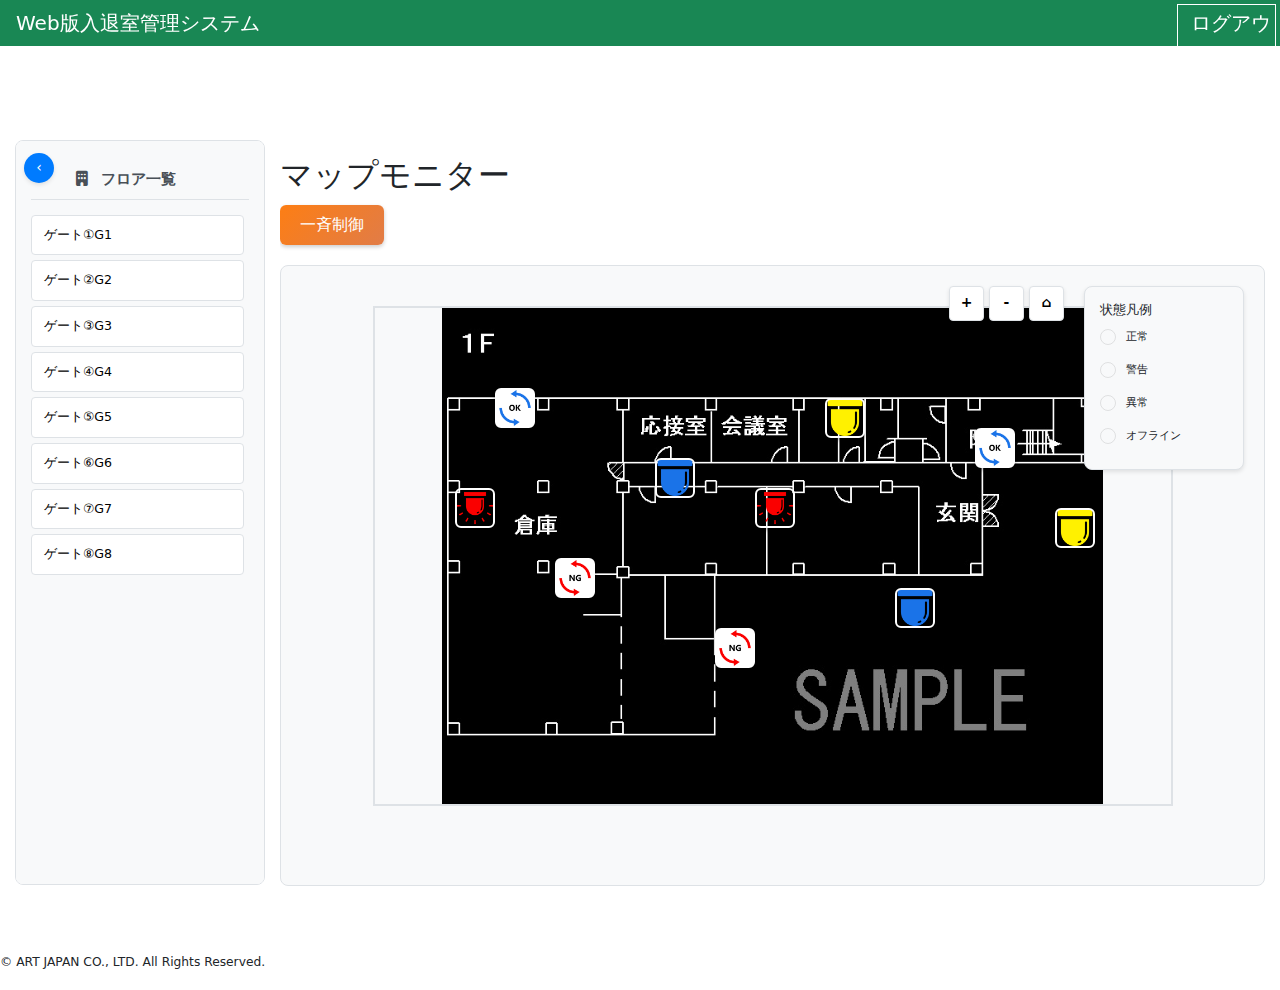
<file: resources/mapMonitor-preview.html>
<!DOCTYPE html>
<html>
<head>
    <meta charset="UTF-8">
    <meta http-equiv="X-UA-Compatible" content="IE=edge" />
    <meta name="viewport" content="width=device-width, initial-scale=1, shrink-to-fit=no">
    <link href="https://cdn.jsdelivr.net/npm/bootstrap@5.3.0/dist/css/bootstrap.min.css" rel="stylesheet">
    <link rel="stylesheet" href="/resources/static/css/common.css" />
    <link rel="stylesheet" href="https://cdnjs.cloudflare.com/ajax/libs/font-awesome/6.0.0/css/all.min.css" />
    <title>マップモニター</title>
    <style>
        body, html {
            overflow-x: auto;
            min-width: 0;
            width: 100%;
            max-width: none !important;
        }
        
        .container-fluid {
            max-width: none !important;
            padding: 0 !important;
        }
        
        .map-monitor-container {
            position: relative;
            height: calc(100vh - 140px);
            width: 100%;
            padding-left: 280px;
            padding-top: 15px;
            padding-right: 15px;
            padding-bottom: 15px;
            box-sizing: border-box;
        }
        
        .left-sidebar {
            position: fixed;
            left: 15px;
            top: 140px;
            width: 250px;
            height: calc(100vh - 155px);
            background: #f8f9fa;
            border: 1px solid #dee2e6;
            border-radius: 8px;
            padding: 15px;
            overflow-y: auto;
            overflow-x: hidden;
            transition: all 0.3s ease;
            z-index: 1000;
            box-sizing: border-box;
        }
        
        .left-sidebar.collapsed {
            width: 60px;
            padding: 10px 5px;
        }
        
        .map-monitor-container.sidebar-collapsed {
            padding-left: 90px;
        }
        
        .sidebar-toggle {
            position: absolute;
            top: 12px;
            left: 8px;
            width: 30px;
            height: 30px;
            background: #007bff;
            border: none;
            border-radius: 50%;
            color: white;
            cursor: pointer;
            display: flex;
            align-items: center;
            justify-content: center;
            box-shadow: 0 2px 4px rgba(0,0,0,0.1);
            z-index: 100;
        }
        
        .sidebar-toggle:hover {
            background: #0056b3;
        }
        
        .main-content {
            width: 100%;
            height: 100%;
            overflow: hidden;
            display: flex;
            flex-direction: column;
        }
        
        .monitor-header {
            margin-bottom: 20px;
            display: flex;
            justify-content: space-between;
            align-items: flex-start;
            flex-wrap: wrap;
            gap: 10px;
        }
        
        .header-actions {
            display: flex;
            gap: 10px;
            align-items: center;
        }
        
        .btn-extract {
            background: linear-gradient(135deg, #28a745, #20c997);
            color: white;
            border: none;
            padding: 8px 16px;
            border-radius: 6px;
            font-size: 0.9rem;
            font-weight: 500;
            transition: all 0.2s ease;
            box-shadow: 0 2px 4px rgba(0,0,0,0.1);
        }
        
        .btn-extract:hover {
            background: linear-gradient(135deg, #218838, #1aa085);
            transform: translateY(-1px);
            box-shadow: 0 4px 8px rgba(0,0,0,0.15);
            color: white;
        }
        
        .map-container {
            flex: 1;
            overflow: auto;
            padding: 20px;
            background: #f8f9fa;
            border: 1px solid #dee2e6;
            border-radius: 8px;
            position: relative;
        }
        
        .gate-button-list {
            height: calc(100vh - 240px);
            max-height: calc(100vh - 240px);
            overflow-y: scroll;
            overflow-x: hidden;
            padding-right: 5px;
            margin-top: 10px;
            -webkit-overflow-scrolling: touch;
        }
        
        .left-sidebar.collapsed .gate-button-list {
            margin-top: 55px;
            height: calc(100vh - 255px);
            max-height: calc(100vh - 255px);
        }
        
        .floor-plan {
            position: relative;
            width: 800px;
            height: 500px;
            background: url('/resources/static/images/floor_sample.jpg') no-repeat center center;
            background-size: contain;
            border: 2px solid #dee2e6;
            margin: 20px auto;
        }
        
        .room {
            position: absolute;
            border: 1px solid #333;
            background: white;
            display: flex;
            align-items: center;
            justify-content: center;
            font-size: 0.9em;
            font-weight: bold;
        }
        
        .server-room {
            left: 20px;
            top: 20px;
            width: 80px;
            height: 120px;
        }
        
        .server-front-room {
            left: 120px;
            top: 20px;
            width: 80px;
            height: 60px;
        }
        
        .small-meeting-room {
            left: 220px;
            top: 20px;
            width: 80px;
            height: 80px;
        }
        
        .large-meeting-room {
            left: 320px;
            top: 20px;
            width: 120px;
            height: 80px;
        }
        
        .corridor {
            left: 460px;
            top: 20px;
            width: 20px;
            height: 120px;
            background: #f8f9fa;
        }
        
        .showroom {
            left: 220px;
            top: 120px;
            width: 100px;
            height: 80px;
        }
        
        .middle-meeting-room {
            left: 340px;
            top: 120px;
            width: 100px;
            height: 80px;
        }
        
        .warehouse {
            left: 20px;
            top: 180px;
            width: 80px;
            height: 100px;
        }
        
        .warehouse-front {
            left: 120px;
            top: 180px;
            width: 80px;
            height: 60px;
        }
        
        .gate-indicator {
            position: absolute;
            width: 16px;
            height: 16px;
            border-radius: 50%;
            border: 2px solid white;
            box-shadow: 0 2px 4px rgba(0,0,0,0.3);
            cursor: pointer;
            transition: all 0.3s ease;
        }
        
        .gate-indicator:hover {
            transform: scale(1.3);
            z-index: 10;
        }
        
        .gate-indicator.status-normal {
            background: linear-gradient(135deg, #28a745, #20c997);
        }
        
        .gate-indicator.status-warning {
            background: linear-gradient(135deg, #ffc107, #fd7e14);
        }
        
        .gate-indicator.status-error {
            background: linear-gradient(135deg, #dc3545, #e74c3c);
        }
        
        .gate-indicator.status-offline {
            background: linear-gradient(135deg, #6c757d, #495057);
        }
        
        .gate-tooltip {
            position: absolute;
            background: rgba(0,0,0,0.9);
            color: white;
            padding: 8px 12px;
            border-radius: 4px;
            font-size: 12px;
            white-space: nowrap;
            pointer-events: none;
            z-index: 1000;
            opacity: 0;
            transition: opacity 0.3s ease;
            box-shadow: 0 2px 8px rgba(0,0,0,0.2);
            transform: translateX(-50%) translateY(-100%);
            margin-top: -10px;
            min-width: 120px;
        }
        
        .gate-tooltip::after {
            content: '';
            position: absolute;
            bottom: -5px;
            left: 50%;
            transform: translateX(-50%);
            border: 5px solid transparent;
            border-top-color: rgba(0,0,0,0.9);
        }
        
        /* ゲート詳細ステータスカード */
        .gate-status-card {
            position: absolute;
            background: white;
            border: 2px solid #dee2e6;
            border-radius: 8px;
            padding: 12px;
            box-shadow: 0 4px 12px rgba(0,0,0,0.15);
            z-index: 1001;
            min-width: 200px;
            opacity: 0;
            transform: scale(0.8);
            transition: all 0.3s ease;
            pointer-events: none;
        }

        .sensor-icon:hover .gate-status-card {
            opacity: 1;
            transform: scale(1);
        }

        .status-header {
            display: flex;
            align-items: center;
            margin-bottom: 10px;
            font-weight: bold;
            font-size: 0.9rem;
        }

        .status-header .status-dot {
            width: 12px;
            height: 12px;
            border-radius: 50%;
            margin-right: 8px;
        }

        .status-icons-grid {
            display: grid;
            grid-template-columns: repeat(2, 1fr);
            gap: 6px;
            margin-top: 8px;
            width: 100px;
            height: 60px;
        }

        .status-icon-item {
            width: 100%;
            height: 100%;
            border-radius: 4px;
            border: 1px solid #dee2e6;
            background-size: contain;
            background-repeat: no-repeat;
            background-position: center;
            min-height: 25px;
        }

        .icon-door-status { background-image: url('/resources/static/images/ゲート/①開閉状態/door_closed.png'); }
        .icon-lock-status { background-image: url('/resources/static/images/ゲート/②施解錠状態/door_locking.png'); }
        .icon-security-status { background-image: url('/resources/static/images/ゲート/④警備状態/gate_sec_set.png'); }
        .icon-comm-status { background-image: url('/resources/static/images/ゲート/①開閉状態/door_opening.png'); }

        /* センサーアイコンのスタイル */
        .sensor-icon {
            position: absolute;
            width: 40px;
            height: 40px;
            border-radius: 6px;
            border: 2px solid white;
            box-shadow: 0 2px 4px rgba(0,0,0,0.3);
            cursor: pointer;
            transition: all 0.3s ease;
            background-size: contain;
            background-repeat: no-repeat;
            background-position: center;
        }

        .sensor-icon:hover {
            transform: scale(1.3);
            z-index: 10;
        }

        .sensor-loop-make {
            background-image: url('/resources/static/images/センサー/①ループ状態/loop_make.png');
        }

        .sensor-loop-break {
            background-image: url('/resources/static/images/センサー/①ループ状態/loop_break.png');
        }

        .sensor-sec-normal {
            background-image: url('/resources/static/images/センサー/②警備状態/sensor_sec_normal.png');
        }

        .sensor-sec-set {
            background-image: url('/resources/static/images/センサー/②警備状態/sensor_sec_set.png');
        }

        .sensor-sec-bulletin {
            background-image: url('/resources/static/images/センサー/②警備状態/sensor_sec_bulletin.png');
            animation: pulse-alert 2s infinite;
        }

        @keyframes pulse-alert {
            0% { transform: scale(1); opacity: 1; }
            50% { transform: scale(1.1); opacity: 0.8; }
            100% { transform: scale(1); opacity: 1; }
        }

        /* センサーツールチップ */
        .sensor-tooltip {
            position: absolute;
            background: rgba(0,0,0,0.9);
            color: white;
            padding: 8px 12px;
            border-radius: 4px;
            font-size: 12px;
            white-space: nowrap;
            pointer-events: none;
            z-index: 1000;
            opacity: 0;
            transition: opacity 0.3s ease;
            box-shadow: 0 2px 8px rgba(0,0,0,0.2);
            transform: translateX(-50%) translateY(-100%);
            margin-top: -10px;
            min-width: 100px;
        }

        .sensor-tooltip::after {
            content: '';
            position: absolute;
            bottom: -5px;
            left: 50%;
            transform: translateX(-50%);
            border: 5px solid transparent;
            border-top-color: rgba(0,0,0,0.9);
        }

        .sensor-icon:hover .sensor-tooltip {
            opacity: 1;
        }
        
        .legend-panel {
            background: #f8f9fa;
            border: 1px solid #dee2e6;
            border-radius: 8px;
            padding: 15px;
            min-width: 200px;
        }
        
        .legend-panel-top-right {
            position: absolute;
            top: 20px;
            right: 20px;
            background: #f8f9fa;
            border: 1px solid #dee2e6;
            border-radius: 8px;
            padding: 15px;
            min-width: 160px;
            z-index: 100;
            box-shadow: 0 2px 4px rgba(0,0,0,0.1);
        }
        
        .legend-item {
            display: flex;
            align-items: center;
            margin-bottom: 8px;
        }
        
        .legend-indicator {
            width: 16px;
            height: 16px;
            border-radius: 50%;
            margin-right: 10px;
            border: 1px solid rgba(0,0,0,0.1);
        }
        
        .content-wrapper {
            padding-top: 100px;
            width: 100%;
            min-width: 0;
            overflow-x: auto;
        }
        
        .gate-list-title {
            font-weight: bold;
            margin-top: 10px;
            margin-bottom: 15px;
            color: #495057;
            font-size: 1.1em;
            border-bottom: 1px solid #dee2e6;
            padding-bottom: 5px;
            padding-left: 45px;
            white-space: nowrap;
            position: relative;
        }
        
        .left-sidebar.collapsed .gate-list-title {
            display: none;
        }
        
        .gate-button {
            display: block;
            width: 100%;
            padding: 8px 12px;
            margin-bottom: 5px;
            background: white;
            border: 1px solid #dee2e6;
            border-radius: 4px;
            text-align: left;
            cursor: pointer;
            transition: all 0.2s ease;
            font-size: 0.9em;
        }
        
        .gate-button:hover {
            background: #e9ecef;
            transform: translateX(2px);
        }
        
        .gate-button.active {
            background: #007bff;
            color: white;
            border-color: #0056b3;
        }
        
        .gate-button-status {
            float: right;
            width: 12px;
            height: 12px;
            border-radius: 50%;
            margin-top: 2px;
        }
        
        .left-sidebar.collapsed .gate-button {
            padding: 5px;
            width: 45px;
            height: 45px;
            display: flex;
            flex-direction: column;
            align-items: center;
            justify-content: center;
            font-size: 0.6em;
            line-height: 1;
            margin-bottom: 8px;
            border-radius: 8px;
        }
        
        .gate-button-text {
            display: inline;
        }
        
        .left-sidebar.collapsed .gate-button-text {
            display: none;
        }
        
        .collapsed-gate-icon {
            display: none;
        }
        
        .left-sidebar.collapsed .collapsed-gate-icon {
            display: block;
            width: 12px;
            height: 12px;
            border-radius: 50%;
            margin: 2px auto 0;
        }
        
        .left-sidebar.collapsed .gate-button-status {
            display: none;
        }
        
        
        .zoom-controls {
            position: absolute;
            top: 20px;
            right: 200px;
            display: flex;
            gap: 5px;
            z-index: 100;
        }
        
        .zoom-btn {
            width: 35px;
            height: 35px;
            background: white;
            border: 1px solid #dee2e6;
            border-radius: 4px;
            cursor: pointer;
            display: flex;
            align-items: center;
            justify-content: center;
            font-weight: bold;
            box-shadow: 0 2px 4px rgba(0,0,0,0.1);
        }
        
        .zoom-btn:hover {
            background: #e9ecef;
        }
    </style>
</head>
<body>
    <!-- ヘッダー -->
    <div class="bs-component" id="global-header">
        <div class="fixed-top">
            <nav class="sticky-top navbar navbar-expand-lg navbar-dark bg-success p-0">
                <ul class="d-flex list-unstyled col-12 p-0" style="height:30px;">
                    <li class="p-0 col-11">
                        <div class="navbar-brand ms-3">
                            Web版入退室管理システム
                        </div>
                    </li>
                    <li class="p-0 col-1">
                        <div class="border border-1 border-white m-1 g-center">
                            <a class="text-white fs-5 text-decoration-none ms-2" href="/logout">
                                ログアウト
                            </a>
                        </div>
                    </li>
                </ul>
            </nav>
        </div>
    </div>

    <!-- ナビゲーション -->
    <nav>
        <div class="container-fluid">
            <ul class="navbar-nav d-flex flex-row justify-content-center w-100">
                <li class="nav-item">
                    <a href="/resources/personalList-preview.html" class="nav-link">
                        <i class="fas fa-users me-1"></i>
                        個人情報一覧
                    </a>
                </li>
                <li class="nav-item">
                    <a href="/resources/historyReport-preview.html" class="nav-link">
                        <i class="fas fa-chart-line me-1"></i>
                        履歴レポート
                    </a>
                </li>
                <li class="nav-item">
                    <a href="/resources/dataMonitor-preview.html" class="nav-link">
                        <i class="fas fa-desktop me-1"></i>
                        データモニター
                    </a>
                </li>
                <li class="nav-item">
                    <a href="/resources/statusMonitor-preview.html" class="nav-link">
                        <i class="fas fa-heartbeat me-1"></i>
                        ステータスモニター
                    </a>
                </li>
                <li class="nav-item">
                    <a href="/resources/mapMonitor-preview.html" class="nav-link active">
                        <i class="fas fa-map me-1"></i>
                        マップモニター
                    </a>
                </li>
                <li class="nav-item">
                    <a href="/resources/personalRegistration-preview.html" class="nav-link">
                        <i class="fas fa-user-plus me-1"></i>
                        個人情報登録
                    </a>
                </li>
                <li class="nav-item dropdown">
                    <a href="#" class="nav-link dropdown-toggle" role="button" data-bs-toggle="dropdown">
                        <i class="fas fa-cogs me-1"></i>
                        システム設定
                    </a>
                    <ul class="dropdown-menu">
                        <li><a class="dropdown-item" href="#"><i class="fas fa-file-alt me-2"></i>操作ログ</a></li>
                        <li><a class="dropdown-item" href="#"><i class="fas fa-calendar me-2"></i>休日設定</a></li>
                        <li><a class="dropdown-item" href="#"><i class="fas fa-clock me-2"></i>時刻送信</a></li>
                        <li><a class="dropdown-item" href="#"><i class="fas fa-database me-2"></i>バックアップ</a></li>
                        <li><a class="dropdown-item" href="#"><i class="fas fa-broadcast-tower me-2"></i>一斉送信</a></li>
                        <li><a class="dropdown-item" href="#"><i class="fas fa-user-shield me-2"></i>ユーザー管理</a></li>
                    </ul>
                </li>
            </ul>
        </div>
    </nav>

    <!-- メインコンテンツ -->
    <main class="content-wrapper">
        <div class="map-monitor-container">
            <!-- 左サイドバー：ゲートボタン一覧 -->
            <div class="left-sidebar" id="leftSidebar">
                <button class="sidebar-toggle" id="sidebarToggle">
                    <span id="toggleIcon">‹</span>
                </button>
                <div class="gate-list-title">
                    <i class="fas fa-building me-2"></i>
                    フロア一覧
                </div>
                <div class="gate-button-list">
                    <div id="gateButtonList">
                        <!-- JavaScriptで動的に生成 -->
                    </div>
                </div>
            </div>
            
            <!-- メインコンテンツ：マップ表示 -->
            <div class="main-content">
                <div class="monitor-header">
                    <div>
                        <h2>マップモニター</h2>
                        <div style="margin-top: 10px;">
                            <button class="btn" onclick="showGroupControlModal()" style="background: linear-gradient(135deg, #fd7e14, #e17c47); color: white; border: none; padding: 8px 20px; border-radius: 6px; font-weight: 500; box-shadow: 0 2px 4px rgba(0,0,0,0.2);">
                                一斉制御
                            </button>
                        </div>
                    </div>
                </div>
                
                <!-- マップコンテナ -->
                <div class="map-container">
                    <!-- 凡例パネル（右上） -->
                    <div class="legend-panel-top-right">
                        <h6 style="margin: 0 0 10px 0; font-size: 0.9em;">状態凡例</h6>
                        <div style="display: flex; flex-direction: column; gap: 5px;">
                            <div class="legend-item">
                                <div class="legend-indicator status-normal"></div>
                                <span style="font-size: 0.8em;">正常</span>
                            </div>
                            <div class="legend-item">
                                <div class="legend-indicator status-warning"></div>
                                <span style="font-size: 0.8em;">警告</span>
                            </div>
                            <div class="legend-item">
                                <div class="legend-indicator status-error"></div>
                                <span style="font-size: 0.8em;">異常</span>
                            </div>
                            <div class="legend-item">
                                <div class="legend-indicator status-offline"></div>
                                <span style="font-size: 0.8em;">オフライン</span>
                            </div>
                        </div>
                    </div>
                    
                    <div class="zoom-controls">
                        <button class="zoom-btn" onclick="zoomIn()">+</button>
                        <button class="zoom-btn" onclick="zoomOut()">-</button>
                        <button class="zoom-btn" onclick="resetZoom()">⌂</button>
                    </div>
                    

                    <!-- フロアマップ -->
                    <div class="floor-plan" id="floorPlan">
                        <!-- センサーアイコンを配置（5種類をランダムに配置） -->
                        <div class="sensor-icon sensor-loop-make" style="left: 120px; top: 80px;" data-sensor="001" onclick="showSensorControlModal(this)">
                            <div class="gate-status-card" style="left: 25px; top: -150px;">
                                <div class="status-header">
                                    <div class="status-dot status-normal"></div>
                                    <span>ゲート001</span>
                                </div>
                                <div style="font-size: 0.8rem; color: #666; margin-bottom: 8px;">エントランス</div>
                                <div class="status-icons-grid">
                                    <div class="status-icon-item icon-door-status"></div>
                                    <div class="status-icon-item icon-lock-status"></div>
                                    <div class="status-icon-item icon-security-status"></div>
                                    <div class="status-icon-item icon-comm-status"></div>
                                </div>
                            </div>
                        </div>
                        <div class="sensor-icon sensor-sec-normal" style="left: 280px; top: 150px;" data-sensor="002" onclick="showSensorControlModal(this)">
                            <div class="gate-status-card" style="left: 25px; top: -150px;">
                                <div class="status-header">
                                    <div class="status-dot status-normal"></div>
                                    <span>ゲート002</span>
                                </div>
                                <div style="font-size: 0.8rem; color: #666; margin-bottom: 8px;">サーバールーム</div>
                                <div class="status-icons-grid">
                                    <div class="status-icon-item icon-door-status"></div>
                                    <div class="status-icon-item icon-lock-status"></div>
                                    <div class="status-icon-item icon-security-status"></div>
                                    <div class="status-icon-item icon-comm-status"></div>
                                </div>
                            </div>
                        </div>
                        <div class="sensor-icon sensor-sec-set" style="left: 450px; top: 90px;" data-sensor="003" onclick="showSensorControlModal(this)">
                            <div class="gate-status-card" style="left: 25px; top: -150px;">
                                <div class="status-header">
                                    <div class="status-dot status-warning"></div>
                                    <span>ゲート003</span>
                                </div>
                                <div style="font-size: 0.8rem; color: #666; margin-bottom: 8px;">会議室</div>
                                <div class="status-icons-grid">
                                    <div class="status-icon-item icon-door-status"></div>
                                    <div class="status-icon-item icon-lock-status"></div>
                                    <div class="status-icon-item icon-security-status"></div>
                                    <div class="status-icon-item icon-comm-status"></div>
                                </div>
                            </div>
                        </div>
                        <div class="sensor-icon sensor-loop-break" style="left: 180px; top: 250px;" data-sensor="004" onclick="showSensorControlModal(this)">
                            <div class="gate-status-card" style="left: 25px; top: -150px;">
                                <div class="status-header">
                                    <div class="status-dot status-error"></div>
                                    <span>ゲート004</span>
                                </div>
                                <div style="font-size: 0.8rem; color: #666; margin-bottom: 8px;">役員室</div>
                                <div class="status-icons-grid">
                                    <div class="status-icon-item icon-door-status"></div>
                                    <div class="status-icon-item icon-lock-status"></div>
                                    <div class="status-icon-item icon-security-status"></div>
                                    <div class="status-icon-item icon-comm-status"></div>
                                </div>
                            </div>
                        </div>
                        <div class="sensor-icon sensor-sec-bulletin" style="left: 380px; top: 180px;" data-sensor="005" onclick="showSensorControlModal(this)">
                            <div class="gate-status-card" style="left: 25px; top: -150px;">
                                <div class="status-header">
                                    <div class="status-dot status-error"></div>
                                    <span>ゲート005</span>
                                </div>
                                <div style="font-size: 0.8rem; color: #666; margin-bottom: 8px;">倉庫</div>
                                <div class="status-icons-grid">
                                    <div class="status-icon-item icon-door-status"></div>
                                    <div class="status-icon-item icon-lock-status"></div>
                                    <div class="status-icon-item icon-security-status"></div>
                                    <div class="status-icon-item icon-comm-status"></div>
                                </div>
                            </div>
                        </div>
                        <div class="sensor-icon sensor-loop-make" style="left: 600px; top: 120px;" data-sensor="006" onclick="showSensorControlModal(this)">
                            <div class="gate-status-card" style="left: 25px; top: -150px;">
                                <div class="status-header">
                                    <div class="status-dot status-normal"></div>
                                    <span>ゲート006</span>
                                </div>
                                <div style="font-size: 0.8rem; color: #666; margin-bottom: 8px;">ショールーム</div>
                                <div class="status-icons-grid">
                                    <div class="status-icon-item icon-door-status"></div>
                                    <div class="status-icon-item icon-lock-status"></div>
                                    <div class="status-icon-item icon-security-status"></div>
                                    <div class="status-icon-item icon-comm-status"></div>
                                </div>
                            </div>
                        </div>
                        <div class="sensor-icon sensor-sec-normal" style="left: 520px; top: 280px;" data-sensor="007" onclick="showSensorControlModal(this)">
                            <div class="gate-status-card" style="left: 25px; top: -150px;">
                                <div class="status-header">
                                    <div class="status-dot status-normal"></div>
                                    <span>ゲート007</span>
                                </div>
                                <div style="font-size: 0.8rem; color: #666; margin-bottom: 8px;">資料室</div>
                                <div class="status-icons-grid">
                                    <div class="status-icon-item icon-door-status"></div>
                                    <div class="status-icon-item icon-lock-status"></div>
                                    <div class="status-icon-item icon-security-status"></div>
                                    <div class="status-icon-item icon-comm-status"></div>
                                </div>
                            </div>
                        </div>
                        <div class="sensor-icon sensor-loop-break" style="left: 340px; top: 320px;" data-sensor="008" onclick="showSensorControlModal(this)">
                            <div class="gate-status-card" style="left: 25px; top: -150px;">
                                <div class="status-header">
                                    <div class="status-dot status-offline"></div>
                                    <span>ゲート008</span>
                                </div>
                                <div style="font-size: 0.8rem; color: #666; margin-bottom: 8px;">地下駐車場</div>
                                <div class="status-icons-grid">
                                    <div class="status-icon-item icon-door-status"></div>
                                    <div class="status-icon-item icon-lock-status"></div>
                                    <div class="status-icon-item icon-security-status"></div>
                                    <div class="status-icon-item icon-comm-status"></div>
                                </div>
                            </div>
                        </div>
                        <div class="sensor-icon sensor-sec-set" style="left: 680px; top: 200px;" data-sensor="009" onclick="showSensorControlModal(this)">
                            <div class="gate-status-card" style="left: 25px; top: -150px;">
                                <div class="status-header">
                                    <div class="status-dot status-warning"></div>
                                    <span>ゲート009</span>
                                </div>
                                <div style="font-size: 0.8rem; color: #666; margin-bottom: 8px;">屋上</div>
                                <div class="status-icons-grid">
                                    <div class="status-icon-item icon-door-status"></div>
                                    <div class="status-icon-item icon-lock-status"></div>
                                    <div class="status-icon-item icon-security-status"></div>
                                    <div class="status-icon-item icon-comm-status"></div>
                                </div>
                            </div>
                        </div>
                        <div class="sensor-icon sensor-sec-bulletin" style="left: 80px; top: 180px;" data-sensor="010" onclick="showSensorControlModal(this)">
                            <div class="gate-status-card" style="left: 25px; top: -150px;">
                                <div class="status-header">
                                    <div class="status-dot status-error"></div>
                                    <span>ゲート010</span>
                                </div>
                                <div style="font-size: 0.8rem; color: #666; margin-bottom: 8px;">非常口</div>
                                <div class="status-icons-grid">
                                    <div class="status-icon-item icon-door-status"></div>
                                    <div class="status-icon-item icon-lock-status"></div>
                                    <div class="status-icon-item icon-security-status"></div>
                                    <div class="status-icon-item icon-comm-status"></div>
                                </div>
                            </div>
                        </div>

                    </div>
                    
                </div>
            </div>
        </div>
    </main>

    <!-- フッター -->
    <div id="global-footer" class="mt-5">
        <footer>
            <p class="text-right"><small>© ART JAPAN CO., LTD. All Rights Reserved.</small></p>
        </footer>
    </div>

    <!-- グループ制御モーダル -->
    <div class="modal fade" id="groupControlModal" tabindex="-1" aria-hidden="true">
        <div class="modal-dialog modal-lg">
            <div class="modal-content">
                <div class="modal-header">
                    <h5 class="modal-title">一斉制御</h5>
                    <button type="button" class="btn-close" data-bs-dismiss="modal" aria-label="Close"></button>
                </div>
                <div class="modal-body">
                    <div class="row">
                        <div class="col-md-6">
                            <h6>グループ選択 <span class="text-muted">※複数選択可</span></h6>
                            <div class="group-selection mb-3">
                                <div class="form-check">
                                    <input class="form-check-input" type="checkbox" value="A" id="groupA">
                                    <label class="form-check-label" for="groupA">グループA</label>
                                </div>
                                <div class="form-check">
                                    <input class="form-check-input" type="checkbox" value="B" id="groupB">
                                    <label class="form-check-label" for="groupB">グループB</label>
                                </div>
                                <div class="form-check">
                                    <input class="form-check-input" type="checkbox" value="C" id="groupC">
                                    <label class="form-check-label" for="groupC">グループC</label>
                                </div>
                            </div>
                        </div>
                        <div class="col-md-6">
                            <h6>遠隔操作 <span class="text-muted">※複数選択不可</span></h6>
                            <div class="remote-operation mb-3">
                                <div class="form-check">
                                    <input class="form-check-input" type="radio" name="remoteOperation" value="continuous_unlock" id="continuousUnlock">
                                    <label class="form-check-label" for="continuousUnlock">連続解錠</label>
                                </div>
                                <div class="form-check">
                                    <input class="form-check-input" type="radio" name="remoteOperation" value="unlock" id="unlock">
                                    <label class="form-check-label" for="unlock">解錠</label>
                                </div>
                                <div class="form-check">
                                    <input class="form-check-input" type="radio" name="remoteOperation" value="lock" id="lock">
                                    <label class="form-check-label" for="lock">施錠</label>
                                </div>
                                <div class="form-check">
                                    <input class="form-check-input" type="radio" name="remoteOperation" value="guard_set" id="guardSet">
                                    <label class="form-check-label" for="guardSet">警備セット</label>
                                </div>
                                <div class="form-check">
                                    <input class="form-check-input" type="radio" name="remoteOperation" value="guard_release" id="guardRelease">
                                    <label class="form-check-label" for="guardRelease">警備セット解除</label>
                                </div>
                            </div>
                        </div>
                    </div>
                    <div class="text-end mt-3">
                        <button type="button" class="btn btn-secondary" data-bs-dismiss="modal">キャンセル</button>
                        <button type="button" class="btn btn-primary" onclick="executeGroupControl()">実行</button>
                    </div>
                </div>
            </div>
        </div>
    </div>

    <!-- ゲート詳細モーダル -->
    <div class="modal fade" id="gateDetailModal" tabindex="-1" aria-hidden="true">
        <div class="modal-dialog">
            <div class="modal-content">
                <div class="modal-header">
                    <h5 class="modal-title">ゲート詳細 - <span id="modalGateNumber"></span></h5>
                    <button type="button" class="btn-close" data-bs-dismiss="modal" aria-label="Close"></button>
                </div>
                <div class="modal-body">
                    <div class="row">
                        <div class="col-md-6">
                            <h6>現在状態</h6>
                            <p id="modalGateStatus"></p>
                        </div>
                        <div class="col-md-6">
                            <h6>最終更新</h6>
                            <p id="modalLastUpdate"></p>
                        </div>
                    </div>
                    <div class="row mb-3">
                        <div class="col-12">
                            <h6>遠隔操作 <span class="text-muted">※複数選択不可</span></h6>
                            <div class="form-check">
                                <input class="form-check-input" type="radio" name="singleRemoteOperation" value="continuous_unlock" id="singleContinuousUnlock">
                                <label class="form-check-label" for="singleContinuousUnlock">連続解錠</label>
                            </div>
                            <div class="form-check">
                                <input class="form-check-input" type="radio" name="singleRemoteOperation" value="unlock" id="singleUnlock">
                                <label class="form-check-label" for="singleUnlock">解錠</label>
                            </div>
                            <div class="form-check">
                                <input class="form-check-input" type="radio" name="singleRemoteOperation" value="lock" id="singleLock">
                                <label class="form-check-label" for="singleLock">施錠</label>
                            </div>
                            <div class="form-check">
                                <input class="form-check-input" type="radio" name="singleRemoteOperation" value="guard_set" id="singleGuardSet">
                                <label class="form-check-label" for="singleGuardSet">警備セット</label>
                            </div>
                            <div class="form-check">
                                <input class="form-check-input" type="radio" name="singleRemoteOperation" value="guard_release" id="singleGuardRelease">
                                <label class="form-check-label" for="singleGuardRelease">警備セット解除</label>
                            </div>
                        </div>
                    </div>
                    <div class="text-end">
                        <button type="button" class="btn btn-secondary" data-bs-dismiss="modal">キャンセル</button>
                        <button type="button" class="btn btn-primary" onclick="executeSingleRemoteCommand()">実行</button>
                    </div>
                </div>
            </div>
        </div>
    </div>

    <!-- センサー制御モーダル -->
    <div class="modal fade" id="sensorControlModal" tabindex="-1" aria-hidden="true">
        <div class="modal-dialog">
            <div class="modal-content">
                <div class="modal-header">
                    <h5 class="modal-title">センサー制御 - <span id="modalSensorNumber"></span></h5>
                    <button type="button" class="btn-close" data-bs-dismiss="modal" aria-label="Close"></button>
                </div>
                <div class="modal-body">
                    <div class="row">
                        <div class="col-md-6">
                            <h6>現在状態</h6>
                            <p id="modalSensorStatus"></p>
                        </div>
                        <div class="col-md-6">
                            <h6>最終更新</h6>
                            <p id="modalSensorLastUpdate"></p>
                        </div>
                    </div>
                    <div class="row mb-3">
                        <div class="col-12">
                            <h6>遠隔操作 <span class="text-muted">※複数選択不可</span></h6>
                            <div class="form-check">
                                <input class="form-check-input" type="radio" name="sensorRemoteOperation" value="reset_loop" id="sensorResetLoop">
                                <label class="form-check-label" for="sensorResetLoop">ループリセット</label>
                            </div>
                            <div class="form-check">
                                <input class="form-check-input" type="radio" name="sensorRemoteOperation" value="security_set" id="sensorSecuritySet">
                                <label class="form-check-label" for="sensorSecuritySet">警備セット</label>
                            </div>
                            <div class="form-check">
                                <input class="form-check-input" type="radio" name="sensorRemoteOperation" value="security_release" id="sensorSecurityRelease">
                                <label class="form-check-label" for="sensorSecurityRelease">警備解除</label>
                            </div>
                            <div class="form-check">
                                <input class="form-check-input" type="radio" name="sensorRemoteOperation" value="alarm_reset" id="sensorAlarmReset">
                                <label class="form-check-label" for="sensorAlarmReset">警報リセット</label>
                            </div>
                        </div>
                    </div>
                    <div class="text-end">
                        <button type="button" class="btn btn-secondary" data-bs-dismiss="modal">キャンセル</button>
                        <button type="button" class="btn btn-primary" onclick="executeSensorRemoteCommand()">実行</button>
                    </div>
                </div>
            </div>
        </div>
    </div>

    <script src="https://cdn.jsdelivr.net/npm/bootstrap@5.3.0/dist/js/bootstrap.bundle.min.js"></script>
    <script type="text/javascript" src="/resources/static/js/jquery/3.7.1/jquery.min.js"></script>
    <script type="text/javascript" src="/resources/static/js/common.js"></script>
    <script type="text/javascript" src="/resources/static/js/mapMonitor.js"></script>
    <script>
        // ゲート制御モーダルを表示
        function showGateControlModal(element) {
            const gateNumber = element.getAttribute('data-gate');
            const gateStatus = element.className.includes('status-normal') ? '正常' : 
                              element.className.includes('status-warning') ? '警告' : 
                              element.className.includes('status-error') ? '異常' : 'オフライン';
            
            document.getElementById('modalGateNumber').textContent = `ゲート${gateNumber}`;
            document.getElementById('modalGateStatus').textContent = gateStatus;
            document.getElementById('modalLastUpdate').textContent = new Date().toLocaleString();
            
            // ラジオボタンをリセット
            document.querySelectorAll('input[name="singleRemoteOperation"]').forEach(radio => {
                radio.checked = false;
            });
            
            const modal = new bootstrap.Modal(document.getElementById('gateDetailModal'));
            modal.show();
        }

        // センサー制御モーダルを表示  
        function showSensorControlModal(element) {
            const sensorNumber = element.getAttribute('data-sensor');
            let sensorStatus = '';
            
            if (element.className.includes('sensor-loop-make')) {
                sensorStatus = 'ループ接続';
            } else if (element.className.includes('sensor-loop-break')) {
                sensorStatus = 'ループ切断';
            } else if (element.className.includes('sensor-sec-normal')) {
                sensorStatus = '警備正常';
            } else if (element.className.includes('sensor-sec-set')) {
                sensorStatus = '警備セット';
            } else if (element.className.includes('sensor-sec-bulletin')) {
                sensorStatus = '警備警報';
            }
            
            document.getElementById('modalSensorNumber').textContent = `センサー${sensorNumber}`;
            document.getElementById('modalSensorStatus').textContent = sensorStatus;
            document.getElementById('modalSensorLastUpdate').textContent = new Date().toLocaleString();
            
            // ラジオボタンをリセット
            document.querySelectorAll('input[name="sensorRemoteOperation"]').forEach(radio => {
                radio.checked = false;
            });
            
            const modal = new bootstrap.Modal(document.getElementById('sensorControlModal'));
            modal.show();
        }

        // ゲート遠隔操作実行
        function executeSingleRemoteCommand() {
            const selectedOperation = document.querySelector('input[name="singleRemoteOperation"]:checked');
            if (!selectedOperation) {
                alert('操作を選択してください。');
                return;
            }
            
            const gateNumber = document.getElementById('modalGateNumber').textContent;
            const operationName = selectedOperation.nextElementSibling.textContent;
            
            // 実際の操作をここで実装
            alert(`${gateNumber}に対して「${operationName}」を実行します。\n\n※実際のシステムでは、ここでサーバーへの通信処理が実行されます。`);
            
            // モーダルを閉じる
            bootstrap.Modal.getInstance(document.getElementById('gateDetailModal')).hide();
        }

        // センサー遠隔操作実行
        function executeSensorRemoteCommand() {
            const selectedOperation = document.querySelector('input[name="sensorRemoteOperation"]:checked');
            if (!selectedOperation) {
                alert('操作を選択してください。');
                return;
            }
            
            const sensorNumber = document.getElementById('modalSensorNumber').textContent;
            const operationName = selectedOperation.nextElementSibling.textContent;
            
            // 実際の操作をここで実装
            alert(`${sensorNumber}に対して「${operationName}」を実行します。\n\n※実際のシステムでは、ここでサーバーへの通信処理が実行されます。`);
            
            // モーダルを閉じる
            bootstrap.Modal.getInstance(document.getElementById('sensorControlModal')).hide();
        }

        // グループ制御モーダルを表示
        function showGroupControlModal() {
            const modal = new bootstrap.Modal(document.getElementById('groupControlModal'));
            modal.show();
        }

        // グループ制御実行
        function executeGroupControl() {
            const selectedGroups = [];
            document.querySelectorAll('.group-selection input[type="checkbox"]:checked').forEach(checkbox => {
                selectedGroups.push(checkbox.value);
            });
            
            const selectedOperation = document.querySelector('input[name="remoteOperation"]:checked');
            
            if (selectedGroups.length === 0) {
                alert('グループを選択してください。');
                return;
            }
            
            if (!selectedOperation) {
                alert('操作を選択してください。');
                return;
            }
            
            const operationName = selectedOperation.nextElementSibling.textContent;
            
            // 実際の操作をここで実装
            alert(`グループ${selectedGroups.join(', ')}に対して「${operationName}」を実行します。\n\n※実際のシステムでは、ここでサーバーへの通信処理が実行されます。`);
            
            // モーダルを閉じる
            bootstrap.Modal.getInstance(document.getElementById('groupControlModal')).hide();
        }

        // ズーム機能
        let zoomLevel = 1;
        
        function zoomIn() {
            zoomLevel = Math.min(zoomLevel + 0.2, 3);
            applyZoom();
        }
        
        function zoomOut() {
            zoomLevel = Math.max(zoomLevel - 0.2, 0.5);
            applyZoom();
        }
        
        function resetZoom() {
            zoomLevel = 1;
            applyZoom();
        }
        
        function applyZoom() {
            const floorPlan = document.getElementById('floorPlan');
            floorPlan.style.transform = `scale(${zoomLevel})`;
            floorPlan.style.transformOrigin = '50% 50%';
        }
    </script>
</body>
</html>
</file>
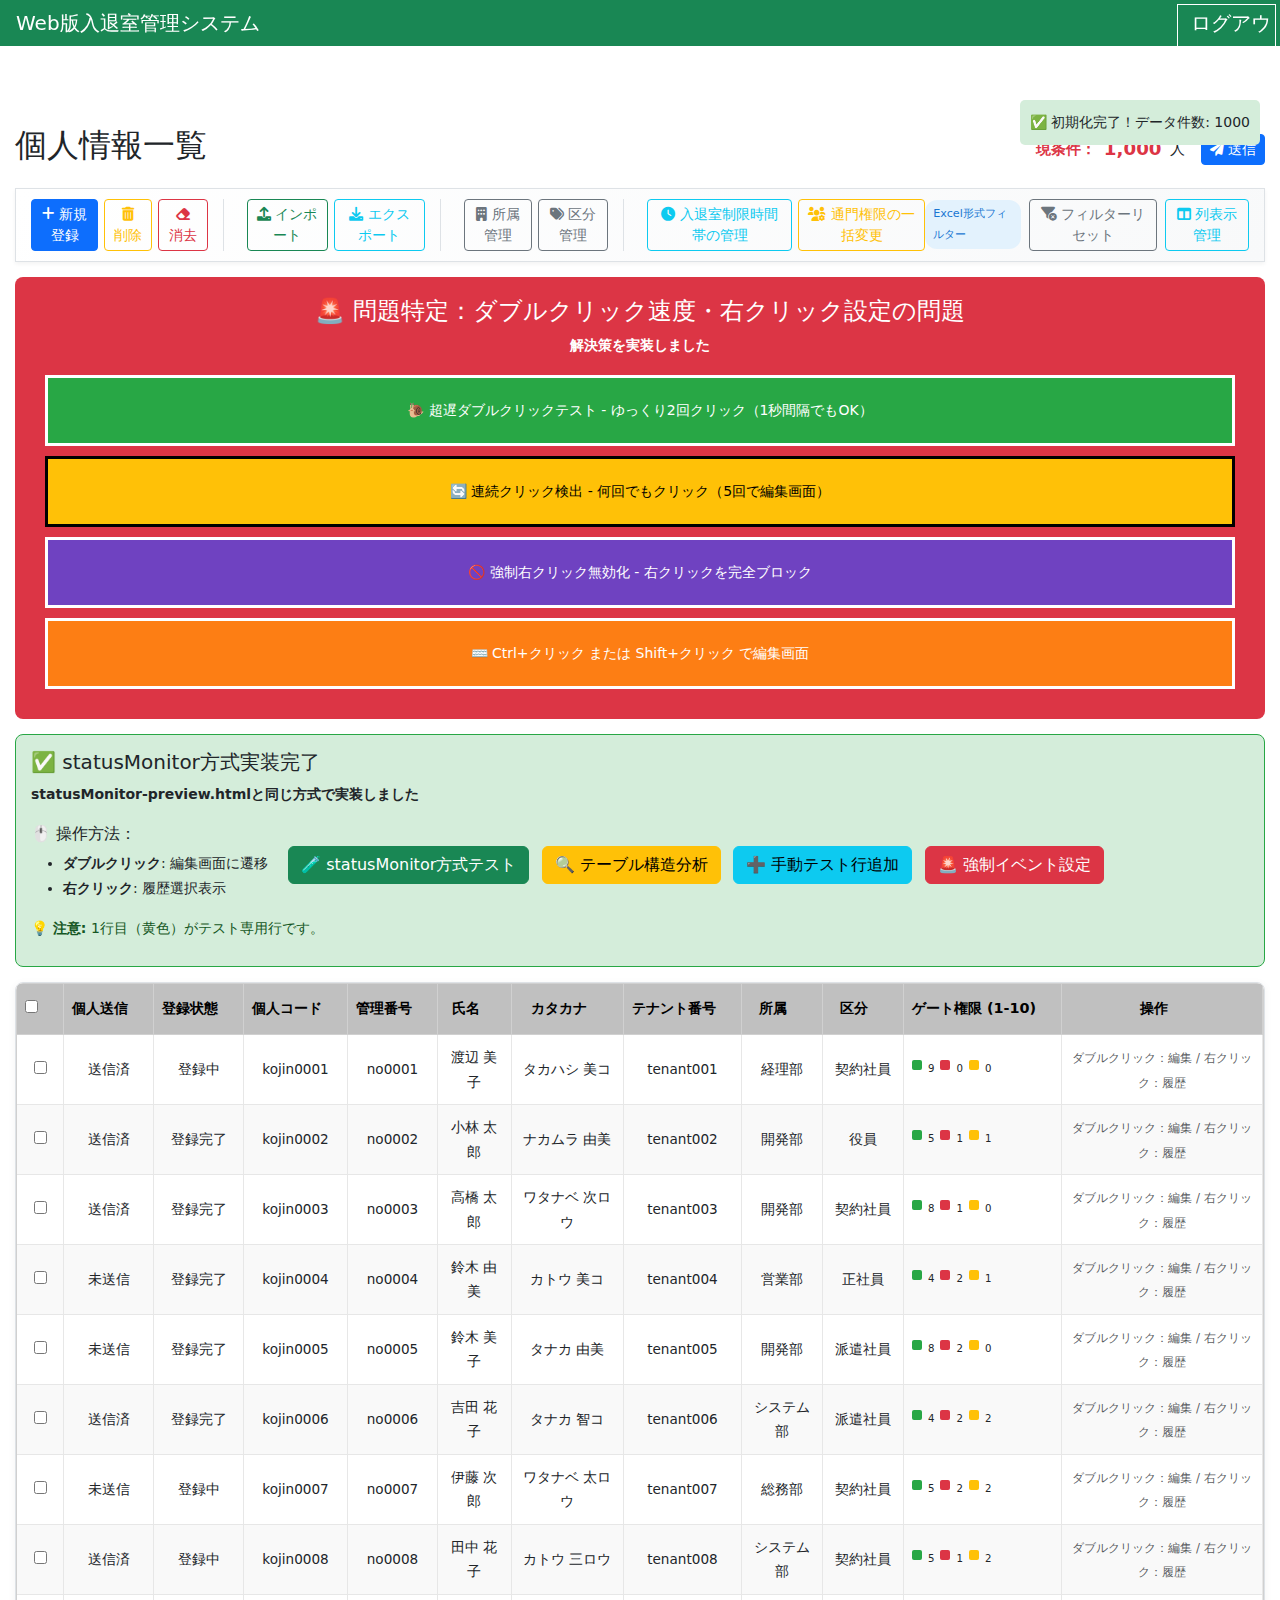
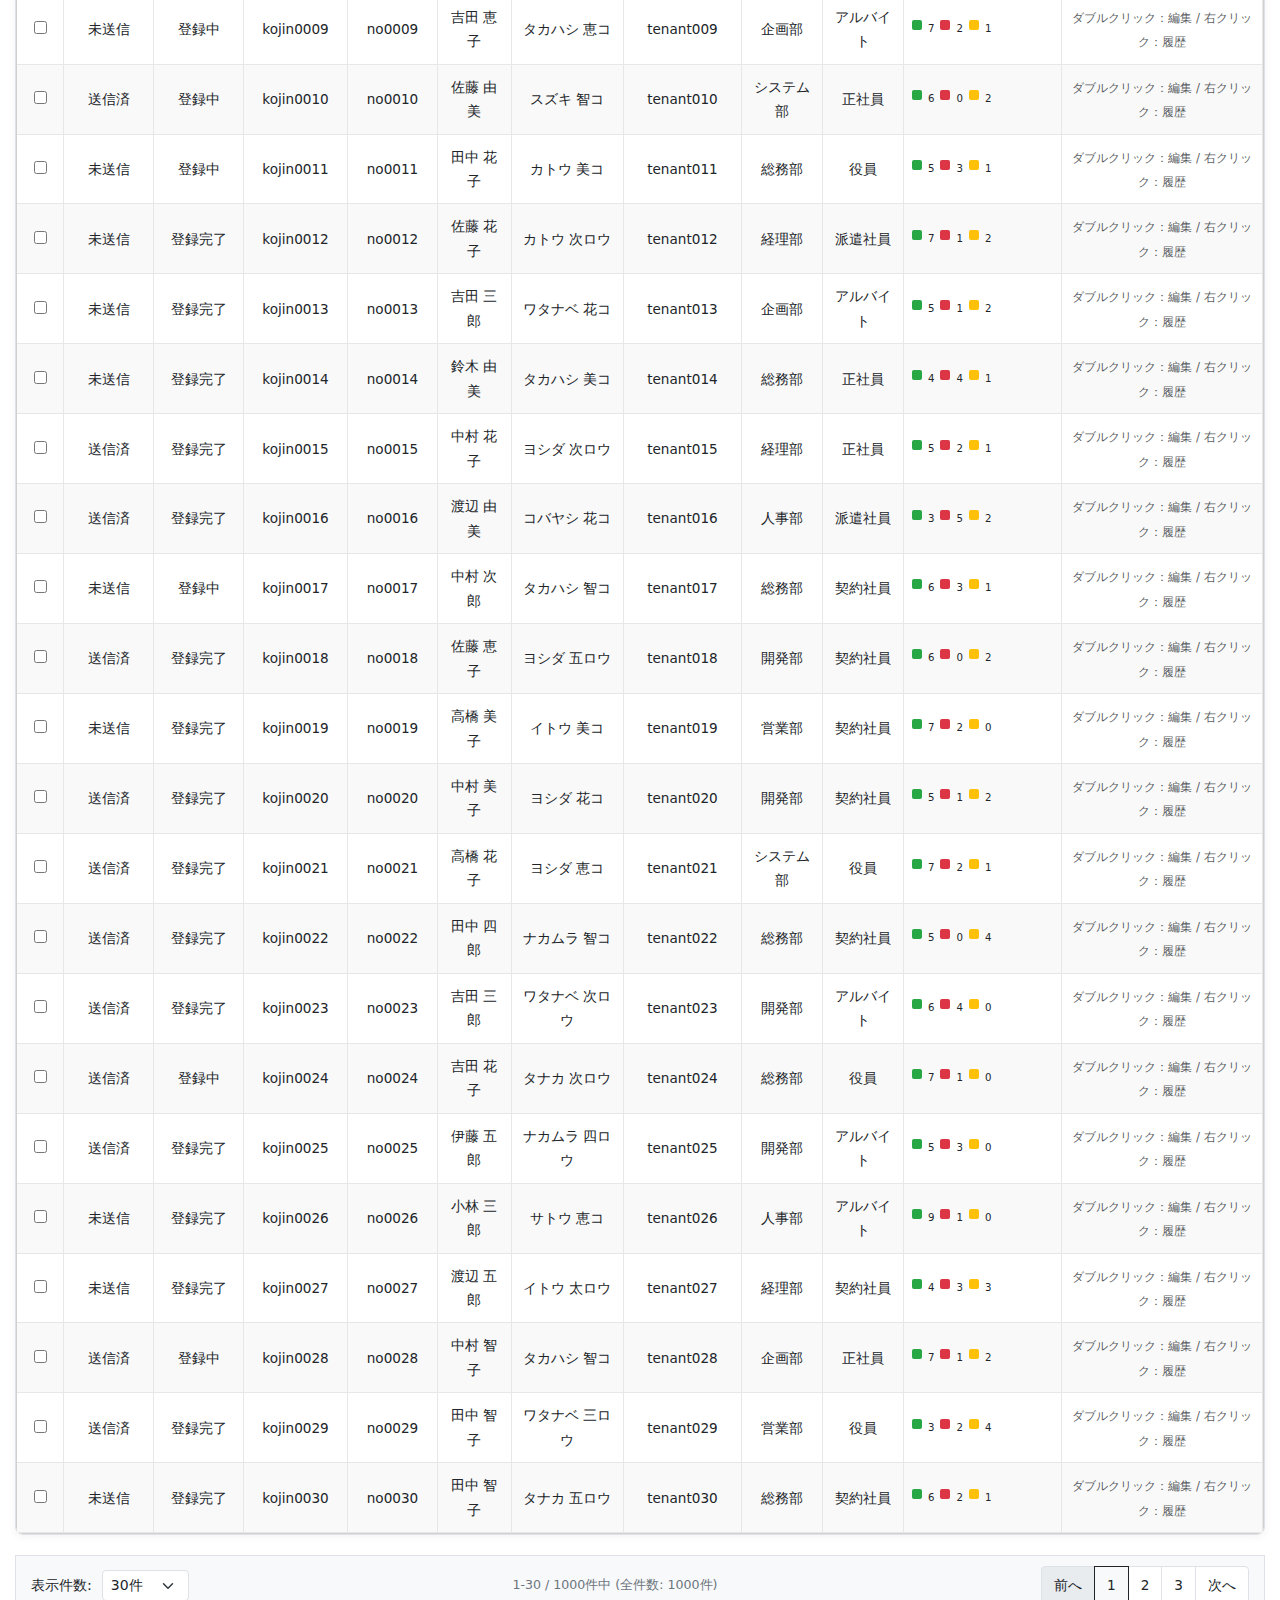
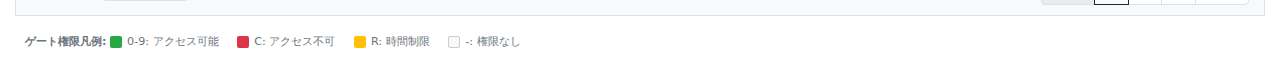
<file: resources/personalList-preview.html>
<!DOCTYPE html>
<html>

<head>
    <meta charset="UTF-8">
    <meta http-equiv="X-UA-Compatible" content="IE=edge" />
    <meta name="viewport" content="width=device-width, initial-scale=1, shrink-to-fit=no">
    <link href="https://cdn.jsdelivr.net/npm/bootstrap@5.3.0/dist/css/bootstrap.min.css" rel="stylesheet">
    <link rel="stylesheet" href="/resources/static/css/common.css" />
    <link rel="stylesheet" href="/resources/static/css/unified-table.css" />
    <link rel="stylesheet" href="https://cdnjs.cloudflare.com/ajax/libs/font-awesome/6.0.0/css/all.min.css" />
    <title>個人情報一覧</title>
    <style>
        .content-wrapper {
            padding-top: 70px;
            min-height: calc(100vh - 140px);
        }

        .personal-list-container {
            padding: 15px;
            max-width: none;
        }

        .action-toolbar {
            display: flex;
            justify-content: space-between;
            align-items: center;
            margin-bottom: 15px;
            padding: 10px 15px;
            background: linear-gradient(135deg, #ffffff 0%, #f8f9fa 100%);
            border: 1px solid #dee2e6;
            border-radius: 5px;
        }

        .primary-actions {
            display: flex;
            gap: 8px;
            align-items: center;
        }

        .filter-status-display {
            display: flex;
            align-items: center;
            gap: 10px;
            padding: 5px 15px;
            background: #e3f2fd;
            border: 1px solid #1976d2;
            border-radius: 5px;
            margin-bottom: 10px;
            font-size: 0.9em;
        }

        .filter-active-badge {
            font-weight: 500;
            color: #1976d2;
        }

        .filter-details {
            font-size: 0.8em;
            color: #666;
        }

        .secondary-actions {
            display: flex;
            gap: 8px;
            align-items: center;
        }

        .action-group {
            display: flex;
            gap: 6px;
            align-items: center;
            padding-right: 15px;
            margin-right: 15px;
            border-right: 1px solid #dee2e6;
        }

        .action-group:last-child {
            border-right: none;
            margin-right: 0;
            padding-right: 0;
        }

        .button-group-title {
            font-size: 0.9em;
            color: #495057;
            margin-bottom: 8px;
            font-weight: 600;
            display: flex;
            align-items: center;
            gap: 6px;
        }

        .priority-icon {
            width: 8px;
            height: 8px;
            border-radius: 50%;
        }

        .priority-high {
            background-color: #28a745;
        }

        .priority-medium {
            background-color: #ffc107;
        }

        .priority-low {
            background-color: #6c757d;
        }

        .btn-action {
            margin-right: 8px;
            margin-bottom: 6px;
            font-size: 0.85em;
            padding: 8px 16px;
            border-radius: 5px;
            transition: all 0.2s ease;
            border: none;
            box-shadow: 0 1px 3px rgba(0, 0, 0, 0.1);
        }

        .btn-action:hover {
            transform: translateY(-1px);
            box-shadow: 0 2px 6px rgba(0, 0, 0, 0.15);
        }

        .btn-primary-action {
            background: linear-gradient(135deg, #28a745, #20c997);
            color: white;
        }

        .btn-primary-action:hover {
            background: linear-gradient(135deg, #218838, #1aa085);
            color: white;
        }

        .btn-secondary-action {
            background: linear-gradient(135deg, #6c757d, #5a6268);
            color: white;
        }

        .btn-secondary-action:hover {
            background: linear-gradient(135deg, #5a6268, #495057);
            color: white;
        }

        .btn-rarely-used {
            background: linear-gradient(135deg, #f8f9fa, #e9ecef);
            color: #495057;
            border: 1px solid #adb5bd;
        }

        .btn-rarely-used:hover {
            background: linear-gradient(135deg, #e9ecef, #dee2e6);
            color: #495057;
        }

        .filter-controls {
            display: flex;
            justify-content: space-between;
            align-items: center;
            margin-bottom: 20px;
            padding: 15px;
            background: linear-gradient(135deg, #ffffff 0%, #f8f9fa 100%);
            border-radius: 8px;
            border: 1px solid #dee2e6;
            box-shadow: 0 2px 4px rgba(0, 0, 0, 0.05);
        }

        .filter-info {
            display: flex;
            align-items: center;
            gap: 10px;
            font-size: 0.9em;
        }

        .filter-badge {
            background: #e3f2fd;
            color: #1976d2;
            padding: 4px 8px;
            border-radius: 12px;
            font-size: 0.8em;
            font-weight: 500;
        }

        .column-controls {
            display: flex;
            gap: 12px;
            align-items: center;
        }

        .column-controls .btn {
            padding: 8px 16px;
            font-size: 0.85em;
            border-radius: 6px;
            transition: all 0.2s ease;
        }

        .column-controls .btn:hover {
            transform: translateY(-1px);
            box-shadow: 0 2px 6px rgba(0, 0, 0, 0.15);
        }

        .table-responsive {
            border: 1px solid #dee2e6;
            border-radius: 8px;
            margin-bottom: 20px;
            box-shadow: 0 2px 8px rgba(0, 0, 0, 0.05);
            overflow: hidden;
        }

        .unified-table {
            margin-bottom: 0;
            font-size: 0.85em;
        }

        .unified-table th {
            background: linear-gradient(135deg, #495057, #343a40);
            color: white;
            border-bottom: 2px solid #007bff;
            padding: 12px 8px;
            font-weight: 600;
            position: relative;
            white-space: nowrap;
            text-align: center;
            vertical-align: middle;
            cursor: move;
            user-select: none;
            transition: all 0.2s ease;
        }

        .unified-table th:hover {
            background: linear-gradient(135deg, #5a6268, #495057);
            transform: translateY(-1px);
        }

        .unified-table th.dragging {
            opacity: 0.5;
            z-index: 1000;
            transform: rotate(3deg);
        }

        .unified-table th.drag-over {
            border-left: 3px solid #007bff;
            background: linear-gradient(135deg, #007bff, #0056b3);
        }

        .column-visibility-toggle {
            position: absolute;
            top: 2px;
            right: 2px;
            width: 12px;
            height: 12px;
            background: rgba(255, 255, 255, 0.8);
            border-radius: 2px;
            cursor: pointer;
            display: flex;
            align-items: center;
            justify-content: center;
            font-size: 8px;
            color: #495057;
            transition: all 0.2s ease;
        }

        .column-visibility-toggle:hover {
            background: rgba(255, 255, 255, 1);
            transform: scale(1.2);
        }

        .column-visibility-toggle.hidden {
            background: rgba(220, 53, 69, 0.8);
            color: white;
        }

        .unified-table td {
            padding: 10px 8px;
            border-bottom: 1px solid #e9ecef;
            vertical-align: middle;
            text-align: center;
        }

        .unified-table tbody tr {
            transition: all 0.2s ease;
        }

        .unified-table tbody tr:nth-child(even) {
            background-color: #f8f9fa;
        }

        .unified-table tbody tr:hover {
            background-color: #e3f2fd;
            transform: scale(1.001);
            box-shadow: 0 2px 4px rgba(0, 0, 0, 0.1);
        }

        @media (max-width: 1200px) {
            .unified-table {
                font-size: 0.8em;
            }

            .unified-table th,
            .unified-table td {
                padding: 8px 4px;
            }
        }

        @media (max-width: 768px) {
            .button-groups-container {
                flex-direction: column;
            }

            .button-group {
                min-width: auto;
            }

            .filter-controls {
                flex-direction: column;
                gap: 10px;
                align-items: stretch;
            }

            .column-controls {
                justify-content: center;
            }

            .unified-table {
                font-size: 0.75em;
            }
        }

        .excel-filter-trigger {
            position: absolute;
            top: 50%;
            right: 8px;
            transform: translateY(-50%);
            width: 12px;
            height: 12px;
            cursor: pointer;
            display: flex;
            align-items: center;
            justify-content: center;
            background: rgba(255, 255, 255, 0.1);
            border-radius: 2px;
            transition: all 0.2s ease;
        }

        .excel-filter-trigger:hover {
            background: rgba(255, 255, 255, 0.3);
            transform: translateY(-50%) scale(1.1);
        }

        .excel-filter-trigger::after {
            content: '▼';
            font-size: 8px;
            color: white;
        }

        .excel-filter-menu {
            display: none;
            position: absolute;
            top: 100%;
            right: 0;
            background: white;
            border: 2px solid #e7e7e7;
            border-radius: 0;
            padding: 0;
            z-index: 1000;
            min-width: 280px;
            max-width: 350px;
            box-shadow: 0 4px 12px rgba(0, 0, 0, 0.15);
            font-family: 'Segoe UI', Tahoma, Geneva, Verdana, sans-serif;
        }

        .excel-filter-menu.show {
            display: block;
        }

        .excel-filter-header {
            background: linear-gradient(180deg, #f7f7f7 0%, #e7e7e7 100%);
            border-bottom: 1px solid #d0d0d0;
            padding: 8px 12px;
            font-size: 0.85em;
            font-weight: 600;
            color: #333;
        }

        .excel-search-section {
            padding: 10px 12px;
            border-bottom: 1px solid #e7e7e7;
            background: #fafafa;
        }

        .excel-search-box {
            width: 100%;
            padding: 6px 10px;
            border: 1px solid #b7b7b7;
            border-radius: 0;
            font-size: 0.85em;
            background: white;
        }

        .excel-search-box:focus {
            outline: none;
            border-color: #4472c4;
            box-shadow: 0 0 3px rgba(68, 114, 196, 0.3);
        }

        .excel-filter-actions {
            padding: 8px 12px;
            background: #f7f7f7;
            border-bottom: 1px solid #e7e7e7;
            display: flex;
            gap: 8px;
        }

        .excel-action-btn {
            padding: 4px 12px;
            border: 1px solid #b7b7b7;
            background: white;
            font-size: 0.8em;
            cursor: pointer;
            border-radius: 0;
            transition: all 0.1s ease;
        }

        .excel-action-btn:hover {
            background: #e7e7e7;
        }

        .excel-action-btn.primary {
            background: #4472c4;
            color: white;
            border-color: #4472c4;
        }

        .excel-action-btn.primary:hover {
            background: #365a9b;
        }

        .excel-filter-list {
            max-height: 400px;
            min-height: 120px;
            height: 200px;
            overflow-y: auto;
            background: white;
            position: relative;
        }

        .excel-filter-resize-handle {
            position: absolute;
            bottom: 0;
            left: 0;
            right: 0;
            height: 10px;
            background: linear-gradient(to bottom, transparent, #e7e7e7);
            cursor: ns-resize;
            display: flex;
            align-items: center;
            justify-content: center;
            user-select: none;
        }

        .excel-filter-resize-handle::before {
            content: '⋯';
            color: #999;
            font-size: 12px;
            transform: rotate(90deg);
        }

        .excel-filter-resize-handle:hover {
            background: linear-gradient(to bottom, transparent, #d0d0d0);
        }

        .excel-filter-item {
            display: flex;
            align-items: center;
            padding: 4px 12px;
            border-bottom: 1px solid #f0f0f0;
            cursor: pointer;
            font-size: 0.85em;
            transition: background-color 0.1s ease;
        }

        .excel-filter-item:hover {
            background: #e7f3ff;
        }

        .excel-filter-item input[type="checkbox"] {
            margin-right: 8px;
            cursor: pointer;
        }

        .excel-filter-item.select-all {
            background: #f7f7f7;
            font-weight: 600;
            border-bottom: 2px solid #d0d0d0;
        }

        .excel-filter-stats {
            padding: 6px 12px;
            background: #f7f7f7;
            border-top: 1px solid #e7e7e7;
            font-size: 0.75em;
            color: #666;
            text-align: center;
        }

        /* Excel-like table styling */
        .unified-table {
            border-collapse: separate;
            border-spacing: 0;
            border: 1px solid #d0d0d0;
        }

        .unified-table th {
            background: linear-gradient(180deg, #f7f7f7 0%, #e7e7e7 100%);
            border-right: 1px solid #d0d0d0;
            border-bottom: 1px solid #d0d0d0;
            color: #333;
            font-weight: 600;
            position: relative;
            padding-right: 25px;
        }

        .unified-table td {
            border-right: 1px solid #e7e7e7;
            border-bottom: 1px solid #e7e7e7;
            background: white;
        }

        .unified-table tbody tr:nth-child(even) td {
            background: #f9f9f9;
        }

        .unified-table tbody tr:hover td {
            background: #e7f3ff;
        }

        .btn-history {
            background-color: #17a2b8;
            border-color: #17a2b8;
            color: white;
            font-size: 0.7em;
            padding: 2px 6px;
        }

        .btn-history:hover {
            background-color: #138496;
            color: white;
        }

        .gate-permissions {
            position: relative;
            min-width: 120px;
            max-width: 300px;
        }

        .gate-permissions-summary {
            display: flex;
            align-items: center;
            gap: 8px;
            padding: 4px 8px;
            background: #f8f9fa;
            border: 1px solid #dee2e6;
            border-radius: 4px;
            cursor: pointer;
            transition: all 0.2s ease;
        }

        .gate-permissions-summary:hover {
            background: #e9ecef;
            border-color: #adb5bd;
        }

        .permission-stats {
            display: flex;
            gap: 6px;
            font-size: 0.75em;
        }

        .permission-stat {
            display: flex;
            align-items: center;
            gap: 2px;
        }

        .permission-indicator {
            width: 10px;
            height: 10px;
            border-radius: 2px;
            display: inline-block;
        }

        .permission-indicator.access {
            background-color: #28a745;
        }

        .permission-indicator.no-access {
            background-color: #dc3545;
        }

        .permission-indicator.restricted {
            background-color: #ffc107;
        }

        .permission-count {
            font-weight: 500;
            color: #495057;
        }

        .expand-icon {
            margin-left: auto;
            font-size: 0.8em;
            color: #6c757d;
            transition: transform 0.2s ease;
        }

        .gate-permissions-detail {
            position: absolute;
            top: 100%;
            left: 0;
            right: 0;
            background: white;
            border: 1px solid #dee2e6;
            border-radius: 4px;
            box-shadow: 0 4px 6px rgba(0, 0, 0, 0.1);
            z-index: 1000;
            display: none;
            padding: 10px;
            max-height: 200px;
            overflow-y: auto;
        }

        .gate-permissions-detail.show {
            display: block;
        }

        .gate-grid {
            display: grid;
            grid-template-columns: repeat(auto-fill, minmax(35px, 1fr));
            gap: 2px;
            margin-bottom: 8px;
        }

        .gate-item {
            display: flex;
            flex-direction: column;
            align-items: center;
            padding: 2px;
            border-radius: 3px;
            font-size: 0.7em;
            position: relative;
        }

        .gate-number {
            font-size: 0.6em;
            color: #6c757d;
            margin-bottom: 1px;
        }

        .gate-permission {
            width: 20px;
            height: 20px;
            border-radius: 3px;
            display: flex;
            align-items: center;
            justify-content: center;
            font-weight: bold;
            font-size: 0.7em;
            border: 1px solid rgba(0, 0, 0, 0.1);
        }

        .gate-permission.access {
            background-color: #28a745;
            color: white;
        }

        .gate-permission.no-access {
            background-color: #dc3545;
            color: white;
        }

        .gate-permission.restricted {
            background-color: #ffc107;
            color: #333;
        }

        .gate-permission.none {
            background-color: #f8f9fa;
            color: #6c757d;
            border-style: dashed;
        }

        .gate-legend {
            display: flex;
            gap: 8px;
            font-size: 0.7em;
            color: #6c757d;
            border-top: 1px solid #dee2e6;
            padding-top: 6px;
        }

        .legend-item {
            display: flex;
            align-items: center;
            gap: 3px;
        }

        .column-list {
            border: 1px solid #dee2e6;
            border-radius: 4px;
            min-height: 200px;
            max-height: 300px;
            overflow-y: auto;
            padding: 8px;
            background: #f8f9fa;
        }

        .column-item-manager {
            display: flex;
            align-items: center;
            justify-content: space-between;
            padding: 6px 8px;
            margin-bottom: 4px;
            background: white;
            border: 1px solid #dee2e6;
            border-radius: 3px;
            cursor: pointer;
            transition: all 0.2s ease;
        }

        .column-item-manager:hover {
            background: #e9ecef;
            border-color: #adb5bd;
        }

        .column-item-manager.hidden {
            background: #fff3cd;
            border-color: #ffc107;
        }

        .column-item-manager .column-name {
            font-size: 0.9em;
            font-weight: 500;
        }

        .column-item-manager .column-toggle-btn {
            background: none;
            border: none;
            color: #6c757d;
            cursor: pointer;
            padding: 2px 6px;
            border-radius: 3px;
            transition: all 0.2s ease;
        }

        .column-item-manager .column-toggle-btn:hover {
            background: #dee2e6;
            color: #495057;
        }

        .column-item-manager.hidden .column-toggle-btn {
            color: #f57c00;
        }

        .pagination-controls {
            display: flex;
            justify-content: space-between;
            align-items: center;
            margin-top: 15px;
        }

        .items-per-page {
            display: flex;
            align-items: center;
            gap: 10px;
        }

        .page-info {
            font-size: 0.9em;
            color: #6c757d;
        }

        .column-visibility-modal .modal-body {
            max-height: 400px;
            overflow-y: auto;
        }

        .column-item {
            display: flex;
            align-items: center;
            justify-content: space-between;
            padding: 8px;
            border: 1px solid #dee2e6;
            border-radius: 4px;
            margin-bottom: 5px;
            cursor: move;
            background-color: #f8f9fa;
        }

        .column-item:hover {
            background-color: #e9ecef;
        }

        .column-item.dragging {
            opacity: 0.5;
        }

        .drag-handle {
            color: #6c757d;
            margin-right: 10px;
        }

        .hidden-column {
            display: none;
        }

        .status-legend {
            font-size: 0.8em;
            color: #6c757d;
            margin-left: 10px;
        }

        .legend-item {
            display: inline-block;
            margin-right: 15px;
        }

        .legend-color {
            display: inline-block;
            width: 12px;
            height: 12px;
            border-radius: 2px;
            margin-right: 5px;
            vertical-align: middle;
        }

        /* ヘッダー右端のコントロール（枠なし） */
        .header-right-controls {
            display: flex;
            align-items: center;
            gap: 8px;
            font-size: 0.95rem;
        }

        .count-info {
            display: flex;
            align-items: center;
            gap: 5px;
        }

        .count-label {
            color: #dc3545;
            font-weight: 600;
        }

        .count-value {
            font-weight: bold;
            color: #dc3545;
            font-size: 1.2em;
        }

        /* フィルター黒三角の視覚化 */
        .excel-filter-trigger.filtered::after {
            content: '▼';
            color: #000;
            font-weight: bold;
            background: rgba(255, 255, 255, 0.9);
            border-radius: 2px;
            padding: 1px 2px;
        }

        /* 右クリックコンテキストメニュー */
        .context-menu {
            position: fixed;
            background: white;
            border: 1px solid #ccc;
            border-radius: 6px;
            box-shadow: 0 4px 12px rgba(0, 0, 0, 0.15);
            z-index: 10000;
            padding: 8px 0;
            min-width: 200px;
            display: none;
            font-size: 0.9em;
        }

        .context-menu-item {
            padding: 10px 16px;
            cursor: pointer;
            display: flex;
            align-items: center;
            gap: 10px;
            transition: background-color 0.2s;
            border-bottom: 1px solid #f0f0f0;
        }

        .context-menu-item:last-child {
            border-bottom: none;
        }

        .context-menu-item:hover {
            background-color: #f8f9fa;
        }

        .context-menu-item.primary:hover {
            background-color: #e3f2fd;
            color: #1976d2;
        }

        .context-menu-item.danger:hover {
            background-color: #ffebee;
            color: #d32f2f;
        }

        .context-menu-header {
            padding: 8px 16px;
            font-weight: bold;
            color: #666;
            border-bottom: 2px solid #e0e0e0;
            background-color: #f8f9fa;
            font-size: 0.85em;
        }

        .row-highlight {
            background-color: #e3f2fd !important;
            box-shadow: 0 0 0 2px #2196f3 !important;
        }

        .personal-row {
            cursor: pointer !important;
            pointer-events: auto !important;
            user-select: none !important;
            -webkit-user-select: none !important;
            -moz-user-select: none !important;
            -ms-user-select: none !important;
        }

        .personal-row:hover {
            background-color: #f8f9fa !important;
        }

        .personal-row td {
            pointer-events: auto !important;
            cursor: pointer !important;
            user-select: none !important;
            -webkit-user-select: none !important;
            -moz-user-select: none !important;
            -ms-user-select: none !important;
        }

        /* テーブル全体のイベント設定 */
        .unified-table {
            pointer-events: auto !important;
        }

        .unified-table tbody {
            pointer-events: auto !important;
        }

        /* テーブル全体でテキスト選択とデフォルト動作を完全無効化 */
        .unified-table tbody tr {
            user-select: none !important;
            -webkit-user-select: none !important;
            -moz-user-select: none !important;
            -ms-user-select: none !important;
            -webkit-touch-callout: none !important;
            -webkit-tap-highlight-color: transparent !important;
        }

        .unified-table tbody tr * {
            user-select: none !important;
            -webkit-user-select: none !important;
            -moz-user-select: none !important;
            -ms-user-select: none !important;
            -webkit-touch-callout: none !important;
        }

        /* チェックボックス以外のテキスト選択を完全無効化 */
        .unified-table tbody tr td:not(:has(input[type="checkbox"])) {
            user-select: none !important;
            -webkit-user-select: none !important;
            -moz-user-select: none !important;
            -ms-user-select: none !important;
        }

        /* 操作完了メッセージエリア */
        .operation-status-area {
            margin-bottom: 15px;
        }

        .operation-status-message {
            display: flex;
            align-items: center;
            justify-content: space-between;
            padding: 12px 16px;
            border-radius: 8px;
            margin-bottom: 10px;
            animation: slideInDown 0.3s ease-out;
        }

        .operation-status-message.success {
            background: linear-gradient(135deg, #d4edda, #c3e6cb);
            border: 1px solid #28a745;
            color: #155724;
        }

        .operation-status-message.info {
            background: linear-gradient(135deg, #cce7ff, #b3d9ff);
            border: 1px solid #007bff;
            color: #004085;
        }

        .operation-status-message.warning {
            background: linear-gradient(135deg, #fff3cd, #ffeaa7);
            border: 1px solid #ffc107;
            color: #856404;
        }

        @keyframes slideInDown {
            from {
                opacity: 0;
                transform: translateY(-20px);
            }

            to {
                opacity: 1;
                transform: translateY(0);
            }
        }

        @keyframes slideOutUp {
            from {
                opacity: 1;
                transform: translateY(0);
            }

            to {
                opacity: 0;
                transform: translateY(-20px);
            }
        }
    </style>
</head>

<body>
    <!-- ヘッダー -->
    <div class="bs-component" id="global-header">
        <div class="fixed-top">
            <nav class="sticky-top navbar navbar-expand-lg navbar-dark bg-success p-0">
                <ul class="d-flex list-unstyled col-12 p-0" style="height:30px;">
                    <li class="p-0 col-11">
                        <div class="navbar-brand ms-3">
                            Web版入退室管理システム
                        </div>
                    </li>
                    <li class="p-0 col-1">
                        <div class="border border-1 border-white m-1 g-center">
                            <a class="text-white fs-5 text-decoration-none ms-2" href="/logout">
                                ログアウト
                            </a>
                        </div>
                    </li>
                </ul>
            </nav>
        </div>
    </div>

    <!-- ナビゲーション -->
    <nav>
        <div class="container-fluid">
            <ul class="navbar-nav d-flex flex-row justify-content-center w-100">
                <li class="nav-item">
                    <a href="/resources/personalList-preview.html" class="nav-link active">
                        <i class="fas fa-users me-1"></i>
                        個人情報一覧
                    </a>
                </li>
                <li class="nav-item">
                    <a href="/resources/historyReport-preview.html" class="nav-link">
                        <i class="fas fa-chart-line me-1"></i>
                        履歴レポート
                    </a>
                </li>
                <li class="nav-item">
                    <a href="/resources/dataMonitor-preview.html" class="nav-link">
                        <i class="fas fa-desktop me-1"></i>
                        データモニター
                    </a>
                </li>
                <li class="nav-item">
                    <a href="/resources/statusMonitor-preview.html" class="nav-link">
                        <i class="fas fa-heartbeat me-1"></i>
                        ステータスモニター
                    </a>
                </li>
                <li class="nav-item">
                    <a href="/resources/mapMonitor-preview.html" class="nav-link">
                        <i class="fas fa-map me-1"></i>
                        マップモニター
                    </a>
                </li>
                <li class="nav-item">
                    <a href="/resources/personalRegistration-preview.html" class="nav-link">
                        <i class="fas fa-user-plus me-1"></i>
                        個人情報登録
                    </a>
                </li>
                <li class="nav-item dropdown">
                    <a href="#" class="nav-link dropdown-toggle" role="button" data-bs-toggle="dropdown">
                        <i class="fas fa-cogs me-1"></i>
                        システム設定
                    </a>
                    <ul class="dropdown-menu">
                        <li><a class="dropdown-item" href="#"><i class="fas fa-file-alt me-2"></i>操作ログ</a></li>
                        <li><a class="dropdown-item" href="#"><i class="fas fa-calendar me-2"></i>休日設定</a></li>
                        <li><a class="dropdown-item" href="#"><i class="fas fa-clock me-2"></i>時刻送信</a></li>
                        <li><a class="dropdown-item" href="#"><i class="fas fa-database me-2"></i>バックアップ</a></li>
                        <li><a class="dropdown-item" href="#"><i class="fas fa-broadcast-tower me-2"></i>一斉送信</a></li>
                        <li><a class="dropdown-item" href="#"><i class="fas fa-user-shield me-2"></i>ユーザー管理</a></li>
                    </ul>
                </li>
            </ul>
        </div>
    </nav>

    <!-- メインコンテンツ -->
    <main class="content-wrapper">
        <div class="personal-list-container">
            <div style="display: flex; justify-content: space-between; align-items: center; margin-bottom: 15px;">
                <h2>個人情報一覧</h2>
                <!-- 右端の現条件人数表示と送信ボタン -->
                <div class="header-right-controls" id="currentCountDisplay">
                    <span class="count-label">現条件：</span>
                    <span class="count-value" id="currentCountValue">0</span>人
                    <button class="btn btn-primary btn-sm ms-2" onclick="sendPersonalData()">
                        <i class="fas fa-paper-plane"></i> 送信
                    </button>
                </div>
            </div>

            <!-- 操作完了メッセージエリア -->
            <div class="operation-status-area" id="operationStatusArea" style="display: none;">
                <!-- Operation status messages will be displayed here -->
            </div>

            <!-- アクションツールバー -->
            <div class="unified-action-toolbar">
                <div class="primary-actions">
                    <div class="action-group">
                        <button class="btn btn-primary btn-sm" onclick="addNewPerson()">
                            <i class="fas fa-plus"></i> 新規登録
                        </button>
                        <button class="btn btn-outline-warning btn-sm" onclick="bulkDelete()">
                            <i class="fas fa-trash-alt"></i> 削除
                        </button>
                        <button class="btn btn-outline-danger btn-sm" onclick="bulkErase()">
                            <i class="fas fa-eraser"></i> 消去
                        </button>
                    </div>

                    <div class="action-group">
                        <button class="btn btn-outline-success btn-sm" onclick="uploadData()">
                            <i class="fas fa-upload"></i> インポート
                        </button>
                        <button class="btn btn-outline-info btn-sm" onclick="downloadData()">
                            <i class="fas fa-download"></i> エクスポート
                        </button>
                    </div>

                    <div class="action-group">
                        <button class="btn btn-outline-secondary btn-sm" onclick="editDepartment()">
                            <i class="fas fa-building"></i> 所属管理
                        </button>
                        <button class="btn btn-outline-secondary btn-sm" onclick="editCategory()">
                            <i class="fas fa-tags"></i> 区分管理
                        </button>
                    </div>

                    <div class="action-group">
                        <button class="btn btn-outline-info btn-sm" onclick="manageTimeRestrictions()">
                            <i class="fas fa-clock"></i> 入退室制限時間帯の管理
                        </button>
                        <button class="btn btn-outline-warning btn-sm" onclick="bulkChangeGatePermissions()">
                            <i class="fas fa-users-cog"></i> 通門権限の一括変更
                        </button>
                    </div>
                </div>

                <div class="secondary-actions">
                    <span class="filter-badge">Excel形式フィルター</span>
                    <button class="btn btn-outline-secondary btn-sm" onclick="resetFilters()">
                        <i class="fas fa-filter-circle-xmark"></i> フィルターリセット
                    </button>
                    <button class="btn btn-outline-info btn-sm" onclick="showColumnManager()" id="columnManagerBtn">
                        <i class="fas fa-columns"></i> 列表示管理
                        <span class="badge bg-warning ms-1" id="hiddenColumnsBadge" style="display: none;">0</span>
                    </button>
                </div>
            </div>

            <!-- フィルタステータス表示 -->
            <div class="filter-status-display" id="filterStatusDisplay" style="display: none;">
                <span class="filter-active-badge">フィルター実行中 <i class="fas fa-filter"></i></span>
                <span class="filter-details" id="filterDetails"></span>
            </div>

            <!-- 🚨 問題特定：ダブルクリック速度・右クリック問題対応 -->
            <div
                style="background: #dc3545; color: white; padding: 20px; margin: 15px 0; border-radius: 8px; text-align: center;">
                <h4>🚨 問題特定：ダブルクリック速度・右クリック設定の問題</h4>
                <p><strong>解決策を実装しました</strong></p>

                <!-- 解決策1: 超遅いダブルクリック判定 -->
                <div id="slowDoubleClickTest"
                    style="background: #28a745; color: white; padding: 20px; margin: 10px; cursor: pointer; user-select: none; border: 3px solid white;">
                    🐌 超遅ダブルクリックテスト - ゆっくり2回クリック（1秒間隔でもOK）
                </div>

                <!-- 解決策2: 連続クリック検出 -->
                <div id="continuousClickTest"
                    style="background: #ffc107; color: black; padding: 20px; margin: 10px; cursor: pointer; user-select: none; border: 3px solid black;">
                    🔄 連続クリック検出 - 何回でもクリック（5回で編集画面）
                </div>

                <!-- 解決策3: 強制右クリック無効化 -->
                <div id="forceRightClickTest"
                    style="background: #6f42c1; color: white; padding: 20px; margin: 10px; cursor: pointer; user-select: none; border: 3px solid white;">
                    🚫 強制右クリック無効化 - 右クリックを完全ブロック
                </div>

                <!-- 解決策4: キーボード併用 -->
                <div
                    style="background: #fd7e14; color: white; padding: 20px; margin: 10px; cursor: pointer; user-select: none; border: 3px solid white;">
                    ⌨️ Ctrl+クリック または Shift+クリック で編集画面
                </div>
            </div>

            <!-- 🎯 statusMonitor方式実装完了 -->
            <div
                style="background: #d4edda; padding: 15px; margin: 15px 0; border: 1px solid #28a745; border-radius: 8px;">
                <h5>✅ statusMonitor方式実装完了</h5>
                <p><strong>statusMonitor-preview.htmlと同じ方式で実装しました</strong></p>
                <div style="display: flex; gap: 20px; align-items: center;">
                    <div>
                        <h6>🖱️ 操作方法：</h6>
                        <ul style="margin: 5px 0;">
                            <li><strong>ダブルクリック</strong>: 編集画面に遷移</li>
                            <li><strong>右クリック</strong>: 履歴選択表示</li>
                        </ul>
                    </div>
                    <div>
                        <button onclick="testStatusMonitorMethod()" class="btn btn-success me-2">
                            🧪 statusMonitor方式テスト
                        </button>
                        <button onclick="analyzeTableStructure()" class="btn btn-warning me-2">
                            🔍 テーブル構造分析
                        </button>
                        <button onclick="createManualTestRow()" class="btn btn-info me-2">
                            ➕ 手動テスト行追加
                        </button>
                        <button onclick="forceSetTableEvents()" class="btn btn-danger">
                            🚨 強制イベント設定
                        </button>
                    </div>
                </div>
                <p style="margin: 10px 0; color: #155724;"><strong>💡 注意:</strong> 1行目（黄色）がテスト専用行です。</p>
            </div>

            <!-- 🔬 リアルタイムデバッグログ -->
            <div id="debugLogArea"
                style="display: none; background: #000; color: #0f0; padding: 15px; margin: 15px 0; border-radius: 5px; font-family: monospace; height: 200px; overflow-y: scroll;">
            </div>

            <!-- 個人情報テーブル -->
            <div class="table-responsive">
                <table class="unified-table" id="personalTable">
                    <thead>
                        <tr id="tableHeaders">
                            <!-- Headers will be dynamically generated by JavaScript -->
                        </tr>
                    </thead>
                    <tbody id="personalTableBody">
                        <!-- データはJavaScriptで動的生成 -->
                    </tbody>
                </table>
            </div>

            <!-- ページネーション -->
            <div class="pagination-controls">
                <div class="items-per-page">
                    <label for="itemsPerPage">表示件数:</label>
                    <select id="itemsPerPage" class="form-select form-select-sm" style="width: auto;"
                        onchange="changeItemsPerPage()">
                        <option value="20">20件</option>
                        <option value="30" selected>30件</option>
                        <option value="50">50件</option>
                        <option value="100">100件</option>
                    </select>
                </div>

                <div class="page-info" id="pageInfo">
                    1-30 / 1,000件中
                </div>

                <nav aria-label="ページネーション">
                    <ul class="pagination pagination-sm" id="pagination">
                        <!-- ページネーションボタンはJavaScriptで動的生成 -->
                    </ul>
                </nav>
            </div>

            <!-- 凡例 -->
            <div class="mt-3">
                <div class="status-legend">
                    <strong>ゲート権限凡例:</strong>
                    <span class="legend-item">
                        <span class="legend-color" style="background-color: #28a745;"></span>0-9: アクセス可能
                    </span>
                    <span class="legend-item">
                        <span class="legend-color" style="background-color: #dc3545;"></span>C: アクセス不可
                    </span>
                    <span class="legend-item">
                        <span class="legend-color" style="background-color: #ffc107;"></span>R: 時間制限
                    </span>
                    <span class="legend-item">
                        <span class="legend-color" style="background-color: #f8f9fa; border: 1px solid #ccc;"></span>-:
                        権限なし
                    </span>
                </div>
            </div>
        </div>
    </main>

    <!-- 列表示管理モーダル -->
    <div class="modal fade" id="columnManagerModal" tabindex="-1" aria-hidden="true">
        <div class="modal-dialog">
            <div class="modal-content">
                <div class="modal-header">
                    <h5 class="modal-title">
                        <i class="fas fa-columns text-primary"></i>
                        列表示管理
                    </h5>
                    <button type="button" class="btn-close" data-bs-dismiss="modal" aria-label="Close"></button>
                </div>
                <div class="modal-body">
                    <div class="row">
                        <div class="col-md-6">
                            <h6 class="text-success">

                                <hr class="my-3">

                                <div class="d-flex gap-2">
                                    <button type="button" class="btn btn-outline-success btn-sm"
                                        onclick="showAllColumns()">
                                        <i class="fas fa-plus"></i> すべて表示
                                    </button>
                                    <button type="button" class="btn btn-outline-secondary btn-sm"
                                        onclick="resetToDefault()">
                                        <i class="fas fa-undo"></i> デフォルトに戻す
                                    </button>
                                </div>
                        </div>
                        <div class="modal-footer">
                            <button type="button" class="btn btn-secondary" data-bs-dismiss="modal">閉じる</button>
                        </div>
                    </div>
                </div>
            </div>

            <!-- 右クリックコンテキストメニュー -->
            <div class="context-menu" id="contextMenu">
                <!-- Content will be populated by JavaScript -->
            </div>

            <!-- フッター -->
            <div id="global-footer" class="mt-5">
                <footer>
                    <p class="text-right"><small>© ART JAPAN CO., LTD. All Rights Reserved.</small></p>
                </footer>
            </div>

            <script src="https://cdn.jsdelivr.net/npm/bootstrap@5.3.0/dist/js/bootstrap.bundle.min.js"></script>
            <script type="text/javascript" src="/resources/static/js/jquery/3.7.1/jquery.min.js"></script>
            <script type="text/javascript" src="/resources/static/js/common.js"></script>
            <script type="text/javascript" src="/resources/static/js/personalList.js"></script>

            <script>
                // 🚨 即座に実行されるテスト（ページ読み込み時）
                console.log('🚨 EMERGENCY: Script execution test - IMMEDIATE');

                // ページタイトルを変更してJavaScriptが動作していることを視覚的に確認
                document.title = '🚨 JavaScript動作確認中 - ' + document.title;

                // 🔍 テーブル構造分析
                function analyzeTableStructure() {
                    console.log('🔍 テーブル構造分析開始...');
                    const table = document.getElementById('personalTable');
                    const tbody = document.getElementById('personalTableBody');

                    if (!table || !tbody) {
                        console.log('❌ テーブル要素が見つかりません');
                        return;
                    }

                    const rows = tbody.querySelectorAll('tr');
                    console.log(`🔍 発見された行数: ${rows.length}`);

                    rows.forEach((row, index) => {
                        console.log(`🔍 行${index + 1}分析:`);
                        console.log(`   - onclick: ${!!row.onclick}`);
                        console.log(`   - ondblclick: ${!!row.ondblclick}`);
                        console.log(`   - oncontextmenu: ${!!row.oncontextmenu}`);
                    });

                    alert(`🔍 テーブル分析完了\n行数: ${rows.length}\n詳細はコンソールを確認してください`);
                }

                // ➕ 手動テスト行追加 (イベントなし)
                function createManualTestRow() {
                    const tbody = document.getElementById('personalTableBody');
                    if (!tbody) {
                        alert('❌ テーブルボディが見つかりません');
                        return;
                    }

                    const testRow = document.createElement('tr');
                    testRow.className = 'manual-test-row';
                    testRow.style.cssText = 'background: #FF69B4; color: white; cursor: pointer; user-select: none;';
                    testRow.innerHTML = `
                        <td colspan="12" style="padding: 20px; text-align: center; font-weight: bold; font-size: 16px;">
                            ➕ 手動作成テスト行 - イベントなし
                        </td>
                    `;
                    tbody.appendChild(testRow);
                    console.log('➕ 手動テスト行追加完了 (イベントなし)');
                }

                // DOM読み込み完了時
                document.addEventListener('DOMContentLoaded', function () {
                    console.log('🔥 DOM読み込み完了 - 行イベントは全て削除されています');

                    // 既存のイベントをクリアするための安全策
                    setTimeout(() => {
                        const tbody = document.getElementById('personalTableBody');
                        if (tbody) {
                            const rows = tbody.querySelectorAll('tr');
                            rows.forEach(row => {
                                row.onclick = null;
                                row.ondblclick = null;
                                row.oncontextmenu = null;
                            });
                        }
                    }, 1000);
                });
            </script>
</body>

</html>
</file>
<file: resources/static/css/common.css>
@charset "UTF-8";

body {
	font-size: 14px;
	line-height: 1.8;
	background-color: rgb(255, 255, 255);
	}

	
/*テーブルのヘッダー色*/	
table thead tr:first-child th {  color: rgb(0, 0, 0);  background: rgb(192, 192, 192);}

/*フォーカスされたテーブル行に色がつくようにする*/
#gateDataListTbl tr:hover td{
background-color: rgb(219, 255, 255)!important;
}

.selectline{
	background: rgb(128, 255, 255)!important;	
}

/*スクロールの非表示*/
.scroll{
	overflow-y: scroll;
	/*縦方向はスクロール可*/
	overflow-x: hidden;
	/*横方向はスクロール不可*/
}

/*0～24の時間ラベル表示*/
.timeline-container {
  width: 100%;
  max-width: 500px;
  background-color: #dcdcdc;
}
.hour-labels {
  display: flex;
  justify-content: space-between;
  font-size: 14px;
  margin-bottom: 6px;
}
.hour-labels span {
  flex: 1;
  text-align: left;
}
.line-area {
  position: relative;
  height: 20px;
}
/* 横線：後ろに回す */
.line-area::before {
  content: "";
  position: absolute;
  top: 100%;
  left: 0;
  width: 100%;
  height: 2px;
  background-color: black;
  z-index: 0;
}
/* 縦線：前面に表示 */
.line-area .hour-line {
  position: absolute;
  top: 0;
  height: 100%;
  width: 1px;
  background-color: black;
  z-index: 1;
}

/* 赤の帯*/
.red-band {
  height: 20px;
  background-color: red;
  margin-top: 2px;
  width: calc(25 * 20px);
  position: relative;
}

/* 青の帯*/
.blue-band {
  position: absolute;
  height: 100%;
  background-color: blue;
  top: 0;
}

.flex{
	display: flex;
	flex-wrap: wrap;
	margin:10px;
}

.hidden{
	display: none;
}

/*タブの色指定*/
.nav .nav-item .nav-link.active, .nav-pills .show > .nav-link {
    color: rgb(255, 255, 255);
    background-color: rgb(23, 136, 84);
}

.nav .nav-item .nav-link {
    color: rgb(0, 0, 0);
	border: rgb(192, 192, 192) 1px solid;
}

/*タブ非活性の色指定*/
.nav-link:disabled {
  opacity: 0.5;
  cursor: not-allowed;
}

/*Bootstrapにする前にエラー画面とログイン画面で使ってる　Bootstrapで対応できるなら対応して削除*/
.g-mb-24 {
  margin-bottom: 24px !important; }
  
.g-mb-30 {
  margin-bottom: 30px !important; }

.g-fw-bold {
  font-weight: bold; }
		  
.g-center{
	text-align: center !important;
}
	
.g-error-message {
  color: #ED1C24;
/*  background-color: #FFDBE5;*/
  padding: 20px 20px;
  border-radius: 4px;
  font-size: 13px; }
  .g-error-message .g-error-message__link {
    color: #ED1C24; }
    .g-error-message .g-error-message__link:hover {
      text-decoration: none;}
</file>
<file: resources/static/css/modern-layout.css>
/* モダンなレイアウト用の共通CSSスタイル */

:root {
    --primary-color: #007bff;
    --primary-dark: #0056b3;
    --secondary-color: #6c757d;
    --success-color: #28a745;
    --warning-color: #ffc107;
    --danger-color: #dc3545;
    --info-color: #17a2b8;
    --light-color: #f8f9fa;
    --dark-color: #343a40;
    --white: #ffffff;
    
    --header-height: 60px;
    --nav-height: 50px;
    --content-padding: 20px;
    
    --border-radius: 8px;
    --box-shadow: 0 2px 10px rgba(0, 0, 0, 0.1);
    --transition: all 0.3s ease;
}

/* 全体的なレイアウト */
body {
    font-family: 'Noto Sans JP', -apple-system, BlinkMacSystemFont, 'Segoe UI', 'Roboto', sans-serif;
    line-height: 1.6;
    color: var(--dark-color);
    background-color: var(--light-color);
    margin: 0;
    padding: 0;
}

/* ヘッダーの統一スタイル */
.modern-header {
    background: linear-gradient(135deg, var(--primary-color) 0%, var(--primary-dark) 100%);
    color: var(--white);
    height: var(--header-height);
    box-shadow: var(--box-shadow);
    position: fixed;
    top: 0;
    left: 0;
    right: 0;
    z-index: 1000;
}

.modern-header .navbar-brand {
    font-size: 1.2rem;
    font-weight: 600;
    color: var(--white) !important;
}

.modern-header .nav-link {
    color: rgba(255, 255, 255, 0.9) !important;
    transition: var(--transition);
}

.modern-header .nav-link:hover {
    color: var(--white) !important;
}

/* ナビゲーションの統一スタイル */
.modern-nav {
    background: var(--white);
    border-bottom: 1px solid #dee2e6;
    height: var(--nav-height);
    position: fixed;
    top: var(--header-height);
    left: 0;
    right: 0;
    z-index: 999;
    box-shadow: 0 2px 4px rgba(0, 0, 0, 0.05);
}

.modern-nav .nav-link {
    color: var(--dark-color) !important;
    font-weight: 500;
    padding: 12px 20px;
    transition: var(--transition);
    text-decoration: none;
    border-bottom: 3px solid transparent;
}

.modern-nav .nav-link:hover {
    color: var(--primary-color) !important;
    border-bottom-color: var(--primary-color);
}

.modern-nav .nav-link.active {
    color: var(--primary-color) !important;
    font-weight: 600;
    border-bottom-color: var(--primary-color);
}

/* メインコンテンツエリア */
.modern-content {
    padding-top: calc(var(--header-height) + var(--nav-height) + var(--content-padding));
    padding-left: var(--content-padding);
    padding-right: var(--content-padding);
    padding-bottom: var(--content-padding);
    min-height: calc(100vh - var(--header-height) - var(--nav-height));
}

/* ページタイトル */
.page-title {
    font-size: 1.8rem;
    font-weight: 600;
    color: var(--dark-color);
    margin-bottom: 30px;
    padding-bottom: 10px;
    border-bottom: 3px solid var(--primary-color);
    display: inline-block;
}

/* カードコンテナ */
.modern-card {
    background: var(--white);
    border-radius: var(--border-radius);
    box-shadow: var(--box-shadow);
    overflow: hidden;
    margin-bottom: 20px;
    border: 1px solid #e9ecef;
}

.modern-card-header {
    background: linear-gradient(135deg, var(--light-color) 0%, #e9ecef 100%);
    padding: 15px 20px;
    border-bottom: 1px solid #dee2e6;
}

.modern-card-title {
    font-size: 1.1rem;
    font-weight: 600;
    color: var(--dark-color);
    margin: 0;
    display: flex;
    align-items: center;
    gap: 10px;
}

.modern-card-body {
    padding: 20px;
}

/* ボタンスタイル */
.modern-btn {
    padding: 8px 20px;
    font-size: 0.9rem;
    font-weight: 500;
    border-radius: 6px;
    border: none;
    cursor: pointer;
    transition: var(--transition);
    text-decoration: none;
    display: inline-flex;
    align-items: center;
    gap: 8px;
    box-shadow: 0 2px 4px rgba(0, 0, 0, 0.1);
}

.modern-btn:hover {
    transform: translateY(-1px);
    box-shadow: 0 4px 8px rgba(0, 0, 0, 0.15);
}

.modern-btn-primary {
    background: linear-gradient(135deg, var(--primary-color) 0%, var(--primary-dark) 100%);
    color: var(--white);
}

.modern-btn-success {
    background: linear-gradient(135deg, var(--success-color) 0%, #218838 100%);
    color: var(--white);
}

.modern-btn-warning {
    background: linear-gradient(135deg, var(--warning-color) 0%, #e0a800 100%);
    color: var(--dark-color);
}

.modern-btn-danger {
    background: linear-gradient(135deg, var(--danger-color) 0%, #c82333 100%);
    color: var(--white);
}

.modern-btn-secondary {
    background: linear-gradient(135deg, var(--secondary-color) 0%, #5a6268 100%);
    color: var(--white);
}

.modern-btn-outline {
    background: transparent;
    border: 2px solid var(--primary-color);
    color: var(--primary-color);
}

.modern-btn-outline:hover {
    background: var(--primary-color);
    color: var(--white);
}

/* テーブルスタイル */
.modern-table {
    width: 100%;
    margin-bottom: 1rem;
    border-collapse: separate;
    border-spacing: 0;
    border-radius: var(--border-radius);
    overflow: hidden;
    box-shadow: var(--box-shadow);
}

.modern-table th {
    background: linear-gradient(135deg, var(--dark-color) 0%, #495057 100%);
    color: var(--white);
    font-weight: 600;
    padding: 12px 15px;
    text-align: center;
    border-bottom: 2px solid var(--primary-color);
    position: relative;
}

.modern-table td {
    padding: 10px 15px;
    background: var(--white);
    border-bottom: 1px solid #e9ecef;
    text-align: center;
    vertical-align: middle;
}

.modern-table tbody tr:nth-child(even) td {
    background: #f8f9fa;
}

.modern-table tbody tr:hover td {
    background: #e3f2fd;
    cursor: pointer;
}

/* フォームスタイル */
.modern-form-group {
    margin-bottom: 20px;
}

.modern-form-label {
    display: block;
    font-weight: 600;
    color: var(--dark-color);
    margin-bottom: 8px;
    font-size: 0.95rem;
}

.modern-form-control {
    width: 100%;
    padding: 10px 15px;
    border: 2px solid #dee2e6;
    border-radius: 6px;
    font-size: 0.95rem;
    transition: var(--transition);
    background: var(--white);
}

.modern-form-control:focus {
    outline: none;
    border-color: var(--primary-color);
    box-shadow: 0 0 0 3px rgba(0, 123, 255, 0.25);
}

/* アラートスタイル */
.modern-alert {
    padding: 15px 20px;
    border-radius: var(--border-radius);
    margin-bottom: 20px;
    border-left: 4px solid;
    display: flex;
    align-items: center;
    gap: 10px;
}

.modern-alert-success {
    background: #d4edda;
    border-color: var(--success-color);
    color: #155724;
}

.modern-alert-warning {
    background: #fff3cd;
    border-color: var(--warning-color);
    color: #856404;
}

.modern-alert-danger {
    background: #f8d7da;
    border-color: var(--danger-color);
    color: #721c24;
}

.modern-alert-info {
    background: #d1ecf1;
    border-color: var(--info-color);
    color: #0c5460;
}

/* ローディングスピナー */
.modern-spinner {
    width: 40px;
    height: 40px;
    border: 4px solid #f3f3f3;
    border-top: 4px solid var(--primary-color);
    border-radius: 50%;
    animation: spin 1s linear infinite;
    margin: 20px auto;
}

@keyframes spin {
    0% { transform: rotate(0deg); }
    100% { transform: rotate(360deg); }
}

/* ステータスインジケーター */
.status-indicator {
    display: inline-block;
    width: 12px;
    height: 12px;
    border-radius: 50%;
    margin-right: 8px;
}

.status-normal { background: var(--success-color); }
.status-warning { background: var(--warning-color); }
.status-error { background: var(--danger-color); }
.status-info { background: var(--info-color); }
.status-offline { background: var(--secondary-color); }

/* フッター */
.modern-footer {
    background: var(--white);
    border-top: 1px solid #dee2e6;
    padding: 20px;
    text-align: center;
    color: var(--secondary-color);
    margin-top: 40px;
}

/* レスポンシブ対応 */
@media (max-width: 768px) {
    .modern-content {
        padding-left: 10px;
        padding-right: 10px;
    }
    
    .page-title {
        font-size: 1.5rem;
    }
    
    .modern-nav .nav-link {
        padding: 10px 15px;
        font-size: 0.9rem;
    }
}

@media (max-width: 576px) {
    .modern-content {
        padding-left: 5px;
        padding-right: 5px;
    }
    
    .page-title {
        font-size: 1.3rem;
    }
    
    .modern-card-body {
        padding: 15px;
    }
    
    .modern-btn {
        padding: 6px 15px;
        font-size: 0.85rem;
    }
}

/* アニメーション */
.fade-in {
    animation: fadeIn 0.5s ease-in;
}

@keyframes fadeIn {
    from {
        opacity: 0;
        transform: translateY(20px);
    }
    to {
        opacity: 1;
        transform: translateY(0);
    }
}

.slide-in-right {
    animation: slideInRight 0.5s ease-out;
}

@keyframes slideInRight {
    from {
        opacity: 0;
        transform: translateX(30px);
    }
    to {
        opacity: 1;
        transform: translateX(0);
    }
}

/* ユーティリティクラス */
.text-center { text-align: center; }
.text-right { text-align: right; }
.text-left { text-align: left; }
.mb-0 { margin-bottom: 0; }
.mb-10 { margin-bottom: 10px; }
.mb-20 { margin-bottom: 20px; }
.mb-30 { margin-bottom: 30px; }
.mt-10 { margin-top: 10px; }
.mt-20 { margin-top: 20px; }
.mt-30 { margin-top: 30px; }
.p-10 { padding: 10px; }
.p-20 { padding: 20px; }
.flex { display: flex; }
.flex-center { display: flex; align-items: center; justify-content: center; }
.flex-between { display: flex; align-items: center; justify-content: space-between; }
.gap-10 { gap: 10px; }
.gap-20 { gap: 20px; }
.w-100 { width: 100%; }
.h-100 { height: 100%; }
</file>
<file: resources/static/css/unified-table.css>
/* 統一テーブル・フィルターコンポーネント */

/* ========================
   基本テーブルスタイル
   ======================== */

.unified-table {
    width: 100%;
    border-collapse: separate;
    border-spacing: 0;
    border: 1px solid #d0d0d0;
    border-radius: var(--border-radius);
    overflow: hidden;
    box-shadow: var(--box-shadow);
    background: white;
    margin-bottom: 1rem;
}

.unified-table th {
    background: linear-gradient(180deg, #f7f7f7 0%, #e7e7e7 100%);
    border-right: 1px solid #d0d0d0;
    border-bottom: 1px solid #d0d0d0;
    color: #333;
    font-weight: 600;
    padding: 12px 15px;
    text-align: center;
    position: relative;
    cursor: move;
    user-select: none;
    transition: all 0.2s ease;
    font-size: 0.9rem;
}

.unified-table th:hover {
    background: linear-gradient(180deg, #e7e7e7 0%, #d0d0d0 100%);
    transform: translateY(-1px);
}

.unified-table td {
    border-right: 1px solid #e7e7e7;
    border-bottom: 1px solid #e7e7e7;
    padding: 10px 15px;
    background: white;
    font-size: 0.85rem;
    text-align: center;
    vertical-align: middle;
}

.unified-table tbody tr:nth-child(even) td {
    background: #f9f9f9;
}

.unified-table tbody tr:hover td {
    background: #e7f3ff;
    cursor: pointer;
}

/* ========================
   ステータス行スタイル
   ======================== */

.unified-table .row-normal {
    background-color: #ffffff !important;
}

.unified-table .row-normal td {
    background-color: #ffffff !important;
}

.unified-table .row-warning {
    background-color: #fff3cd !important;
}

.unified-table .row-warning td {
    background-color: #fff3cd !important;
}

.unified-table .row-error {
    background-color: #f8d7da !important;
}

.unified-table .row-error td {
    background-color: #f8d7da !important;
}

.unified-table .row-info {
    background-color: #d1ecf1 !important;
}

.unified-table .row-info td {
    background-color: #d1ecf1 !important;
}

/* ========================
   ステータスインジケーター
   ======================== */

.status-indicator {
    display: inline-block;
    width: 12px;
    height: 12px;
    border-radius: 50%;
    margin-right: 8px;
    border: 1px solid rgba(255,255,255,0.3);
}

.status-normal { background-color: #28a745; }
.status-warning { background-color: #ffc107; }
.status-error { background-color: #dc3545; }
.status-info { background-color: #17a2b8; }
.status-offline { background-color: #6c757d; }

/* ========================
   Excel風フィルター
   ======================== */

.unified-table th {
    padding-right: 25px;
}

.excel-filter-trigger {
    position: absolute;
    top: 50%;
    right: 8px;
    transform: translateY(-50%);
    width: 12px;
    height: 12px;
    cursor: pointer;
    display: flex;
    align-items: center;
    justify-content: center;
    background: rgba(0,0,0,0.1);
    border-radius: 2px;
    transition: all 0.2s ease;
}

.excel-filter-trigger:hover {
    background: rgba(0,0,0,0.3);
    transform: translateY(-50%) scale(1.1);
}

.excel-filter-trigger::after {
    content: '▼';
    font-size: 8px;
    color: #333;
    font-weight: bold;
}

.excel-filter-trigger.active::after {
    content: '▲';
    color: #1976d2;
}

.unified-table th.filtered {
    background: linear-gradient(135deg, #1976d2, #1565c0);
    color: white;
}

/* ========================
   Excel風フィルターメニュー
   ======================== */

.excel-filter-menu {
    display: none;
    position: absolute;
    top: 100%;
    right: 0;
    background: white;
    border: 2px solid #e7e7e7;
    border-radius: 0;
    padding: 0;
    z-index: 1000;
    min-width: 280px;
    max-width: 350px;
    box-shadow: 0 4px 12px rgba(0,0,0,0.15);
    font-family: 'Segoe UI', Tahoma, Geneva, Verdana, sans-serif;
}

.excel-filter-menu.show {
    display: block;
}

.excel-filter-header {
    background: linear-gradient(180deg, #f7f7f7 0%, #e7e7e7 100%);
    border-bottom: 1px solid #d0d0d0;
    padding: 8px 12px;
    font-size: 0.85em;
    font-weight: 600;
    color: #333;
}

.excel-search-section {
    padding: 10px 12px;
    border-bottom: 1px solid #e7e7e7;
    background: #fafafa;
}

.excel-search-box {
    width: 100%;
    padding: 6px 10px;
    border: 1px solid #b7b7b7;
    border-radius: 0;
    font-size: 0.85em;
    background: white;
}

.excel-search-box:focus {
    outline: none;
    border-color: #4472c4;
    box-shadow: 0 0 3px rgba(68, 114, 196, 0.3);
}

.excel-filter-actions {
    padding: 8px 12px;
    background: #f7f7f7;
    border-bottom: 1px solid #e7e7e7;
    display: flex;
    gap: 8px;
}

.excel-action-btn {
    padding: 4px 12px;
    border: 1px solid #b7b7b7;
    background: white;
    font-size: 0.8em;
    cursor: pointer;
    border-radius: 0;
    transition: all 0.1s ease;
}

.excel-action-btn:hover {
    background: #e7e7e7;
}

.excel-action-btn.primary {
    background: #4472c4;
    color: white;
    border-color: #4472c4;
}

.excel-action-btn.primary:hover {
    background: #365a9b;
}

.excel-filter-list {
    max-height: 200px;
    overflow-y: auto;
    background: white;
}

.excel-filter-item {
    display: flex;
    align-items: center;
    padding: 4px 12px;
    border-bottom: 1px solid #f0f0f0;
    cursor: pointer;
    font-size: 0.85em;
    transition: background-color 0.1s ease;
}

.excel-filter-item:hover {
    background: #e7f3ff;
}

.excel-filter-item input[type="checkbox"] {
    margin-right: 8px;
    cursor: pointer;
}

.excel-filter-item.select-all {
    background: #f7f7f7;
    font-weight: 600;
    border-bottom: 2px solid #d0d0d0;
}

.excel-filter-stats {
    padding: 6px 12px;
    background: #f7f7f7;
    border-top: 1px solid #e7e7e7;
    font-size: 0.75em;
    color: #666;
    text-align: center;
}

/* ========================
   フィルター状態表示
   ======================== */

.filter-status-display {
    display: flex;
    align-items: center;
    gap: 10px;
    padding: 8px 15px;
    background: #fff3cd;
    border: 2px solid #856404;
    border-radius: 5px;
    margin-bottom: 10px;
    font-size: 0.9em;
    box-shadow: 0 2px 4px rgba(0,0,0,0.1);
}

.filter-active-badge {
    font-weight: 600;
    color: #856404;
}

.filter-details {
    font-size: 0.8em;
    color: #666;
}

/* ========================
   テーブルコンテナ
   ======================== */

.unified-table-container {
    border: 1px solid #dee2e6;
    border-radius: var(--border-radius);
    margin-bottom: 20px;
    box-shadow: var(--box-shadow);
    overflow: hidden;
    background: white;
}

.table-responsive {
    overflow-x: auto;
    border-radius: var(--border-radius);
}

/* ========================
   ページネーション統一
   ======================== */

.pagination-controls {
    display: flex;
    justify-content: space-between;
    align-items: center;
    margin-top: 15px;
    padding: 10px 15px;
    background: #f8f9fa;
    border-radius: var(--border-radius);
    border: 1px solid #dee2e6;
}

.items-per-page {
    display: flex;
    align-items: center;
    gap: 10px;
    font-size: 0.9rem;
}

.page-info {
    font-size: 0.9em;
    color: var(--secondary-color);
    font-weight: 500;
}

.pagination {
    margin: 0;
}

.pagination .page-item .page-link {
    color: var(--primary-color);
    border-color: #dee2e6;
    font-size: 0.85rem;
    padding: 6px 12px;
}

.pagination .page-item.active .page-link {
    background-color: var(--primary-color);
    border-color: var(--primary-color);
}

/* ========================
   アクションツールバー統一
   ======================== */

.unified-action-toolbar {
    display: flex;
    justify-content: space-between;
    align-items: center;
    margin-bottom: 15px;
    padding: 10px 15px;
    background: linear-gradient(135deg, #ffffff 0%, #f8f9fa 100%);
    border: 1px solid #dee2e6;
    border-radius: var(--border-radius);
    box-shadow: 0 2px 4px rgba(0,0,0,0.05);
}

.unified-action-toolbar .primary-actions {
    display: flex;
    gap: 8px;
    align-items: center;
}

.unified-action-toolbar .secondary-actions {
    display: flex;
    gap: 8px;
    align-items: center;
}

.filter-badge {
    background: #e3f2fd;
    color: #1976d2;
    padding: 4px 8px;
    border-radius: 12px;
    font-size: 0.8em;
    font-weight: 500;
}

/* ========================
   フィルターパネル統一
   ======================== */

.unified-filter-panel {
    background-color: #f8f9fa;
    border: 1px solid #dee2e6;
    border-radius: var(--border-radius);
    padding: 15px;
    margin-bottom: 15px;
    box-shadow: 0 2px 4px rgba(0,0,0,0.05);
}

.unified-filter-panel .filter-section {
    display: flex;
    flex-wrap: wrap;
    gap: 20px;
    align-items: flex-start;
}

.unified-filter-panel .filter-group {
    min-width: 200px;
    flex: 1;
}

.unified-filter-panel .filter-group h6 {
    margin-bottom: 8px;
    color: #495057;
    font-size: 0.95rem;
    font-weight: bold;
}

/* ========================
   レスポンシブ対応
   ======================== */

@media (max-width: 1200px) {
    .unified-table {
        font-size: 0.8em;
    }
    
    .unified-table th,
    .unified-table td {
        padding: 8px 10px;
    }
}

@media (max-width: 768px) {
    .unified-table th,
    .unified-table td {
        padding: 6px 8px;
        font-size: 0.75rem;
    }
    
    .pagination-controls {
        flex-direction: column;
        gap: 10px;
        align-items: stretch;
    }
    
    .unified-action-toolbar {
        flex-direction: column;
        gap: 10px;
        align-items: stretch;
    }
}

/* ========================
   隠し列対応
   ======================== */

.hidden-column {
    display: none !important;
}

.column-visibility-toggle {
    position: absolute;
    top: 2px;
    right: 2px;
    width: 12px;
    height: 12px;
    background: rgba(255,255,255,0.8);
    border-radius: 2px;
    cursor: pointer;
    display: flex;
    align-items: center;
    justify-content: center;
    font-size: 8px;
    color: #495057;
    transition: all 0.2s ease;
}

.column-visibility-toggle:hover {
    background: rgba(255,255,255,1);
    transform: scale(1.2);
}

.column-visibility-toggle.hidden {
    background: rgba(220,53,69,0.8);
    color: white;
}

/* ========================
   ドラッグ＆ドロップ対応
   ======================== */

.unified-table th.dragging {
    opacity: 0.5;
    z-index: 1000;
    transform: rotate(3deg);
}

.unified-table th.drag-over {
    border-left: 3px solid var(--primary-color);
    background: linear-gradient(135deg, var(--primary-color), var(--primary-dark));
}
</file>
